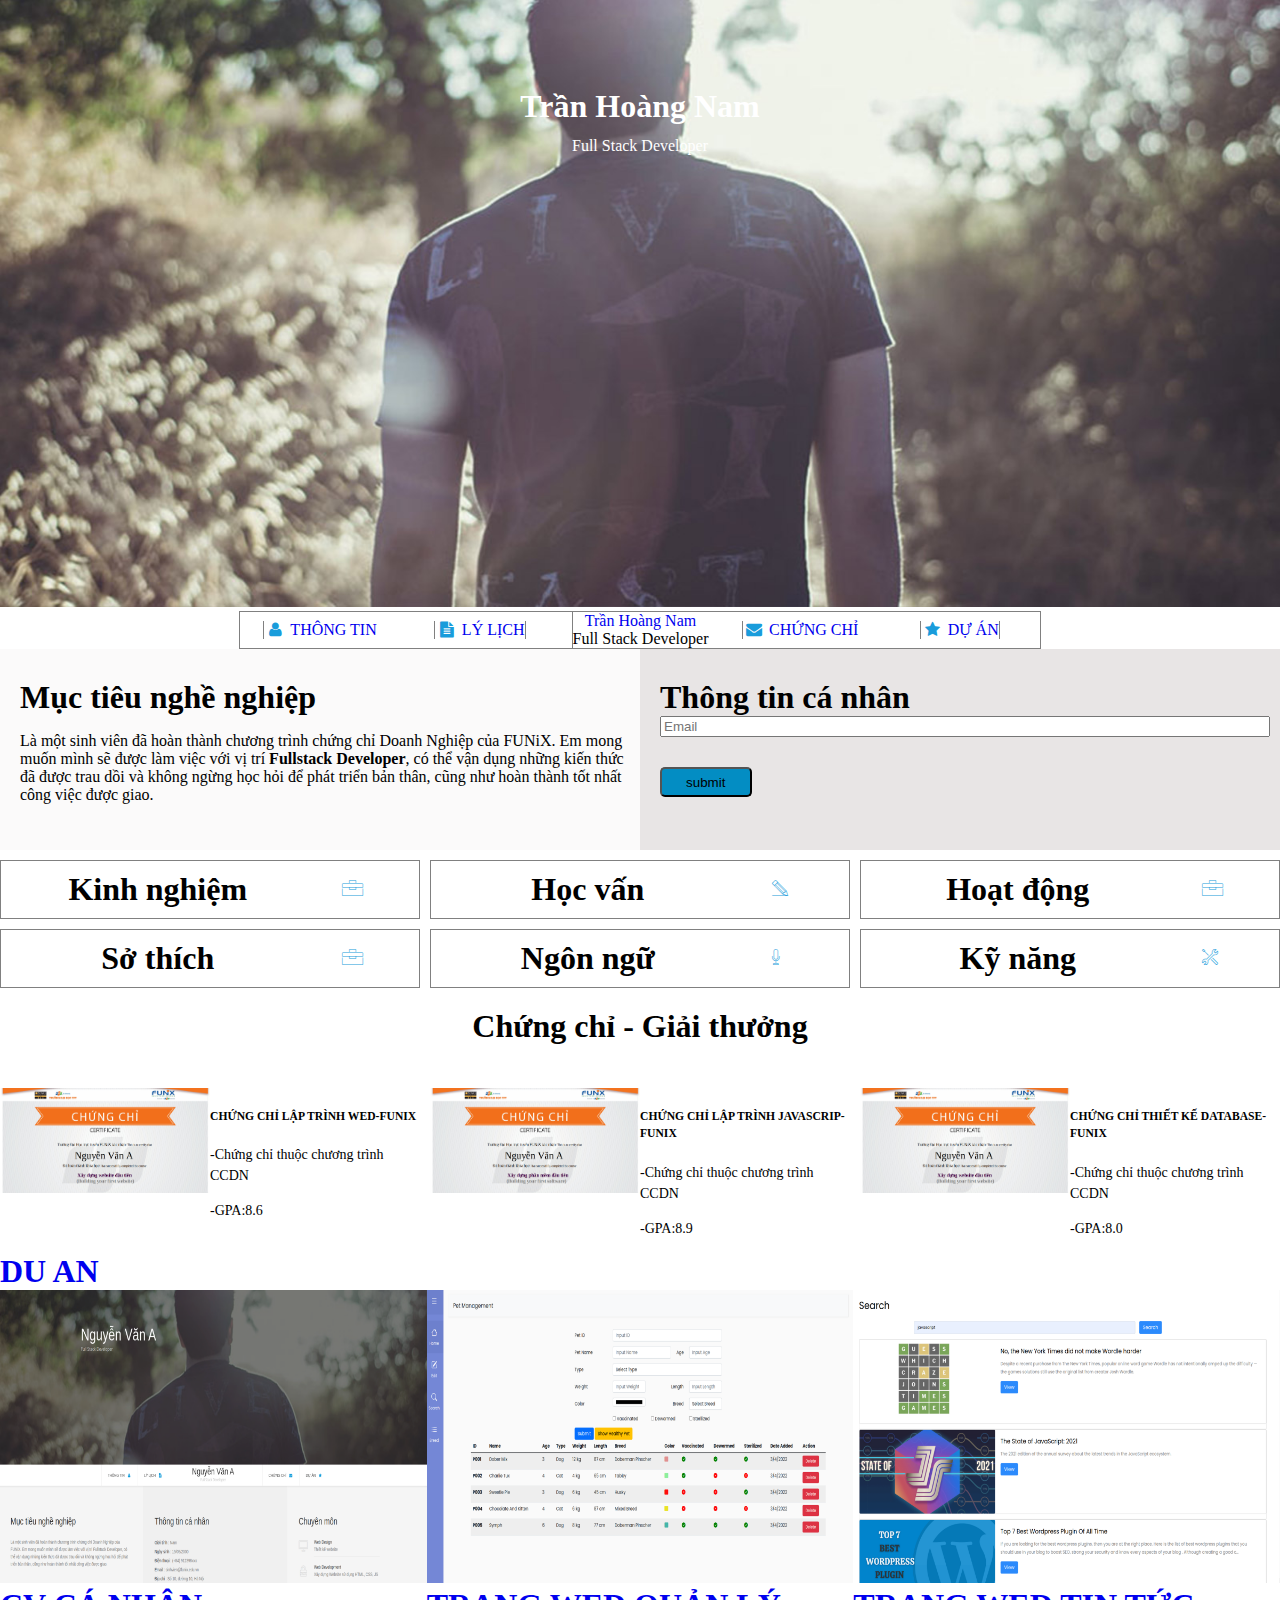
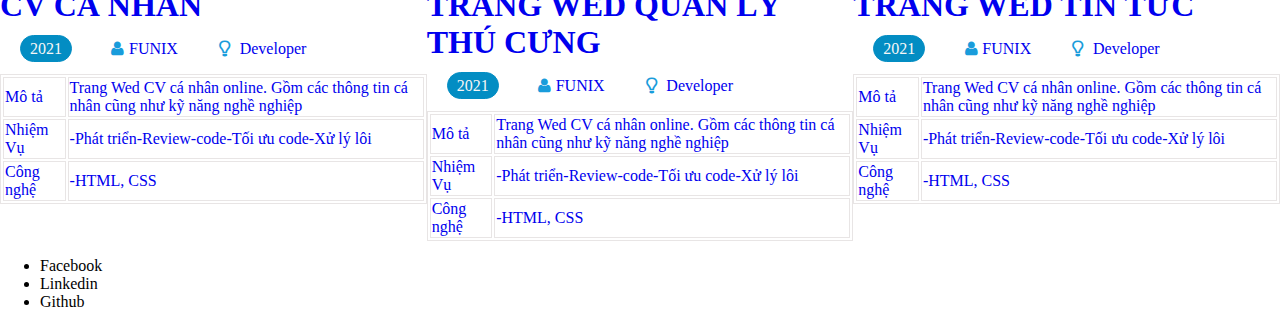
<file: index.html>
<!DOCTYPE html>
<html lang="en">
  <head>
    <link
    rel="stylesheet"
    href="https://cdnjs.cloudflare.com/ajax/libs/font-awesome/6.4.0/css/all.min.css"
  />
    <meta charset="UTF-8" />
    <meta http-equiv="X-UA-Compatible" content="IE=edge" />
    <meta name="viewport" content="width=device-width, initial-scale=1.0" />
    <link rel="stylesheet" href="style-copy.css" />
    <link rel="stylesheet" href="./css/font.css" />
    <link rel="stylesheet" href="css/destop.css " />
    <link rel="stylesheet" href="css/table.css" />
    <link rel="stylesheet" href="css/mobile.css" />
    

    
    <title>Assignment 02</title>
  </head>
  <body>
    <div class="img-baner">
      <img
        src="images/banner.jpg"
        alt="banner"
        class="img"
      />
      <div class="banner">
        <h1>Trần Hoàng Nam</h1>
        <br />
        <span>Full Stack Developer</span>
      </div>
    </div>
    <div class="">
      <nav  class="nav-bar">
        <div class="container-bar">
          <div class="thongtin li-bar">
            <i class="icon-user "></i>
            <a href="#">THÔNG TIN</a>
          </div>
          <li class="lylich li-bar">
            <i class="icon-doc-text-inv"></i>
            <a  href="#">LÝ LỊCH</a>
          </li>
          <div class="name li-bar">
            <a href="#" class="name-p">Trần Hoàng Nam </a>
            <p class="name-p">Full Stack Developer</p>
          </div>
          <div class="chungchi li-bar">
            <i class="icon-mail-alt"></i>
            <a  href="#">CHỨNG CHỈ</a></div>
          <div class="duan li-bar">
            <i class="icon-star-1"></i>
            <a  href="#">DỰ ÁN</a>
          </div>
        </div> 
      </nav>
    </div>
    <section class="container-info">
        <div class="target">
          <h1 class="section-title">Mục tiêu nghề nghiệp</h1>
          <p>
            Là một sinh viên đã hoàn thành chương trình chứng chỉ Doanh Nghiệp
            của FUNiX. Em mong muốn mình sẽ được làm việc với vị trí
            <b>Fullstack Developer</b>, có thể vận dụng những kiến thức đã được
            trau dồi và không ngừng học hỏi để phát triển bản thân, cũng như
            hoàn thành tốt nhất công việc được giao.
          </p>
        </div>
        <div class="personal">
          <h1 class="section-title">Thông tin cá nhân</h1>
          <form class="grid-info info">
            <input type="email"  placeholder="Email" name="email" class="email">
            <input type="button" value="submit"  class="submit-info" >
          </form>
          <div class=" li-info hidden">
                <ul class="ul-info" >
                  <li><span>Giới tính</span> : Nam</li>
                  <li><span>Ngày sinh</span> : 19/05/2000</li>
                  <li><span>Điện thoại</span> : (+84) 912398xxx</li>
                  <li><span>Email</span> : sinhvien@funix.edu.vn</li>
                  <li><span>Địa chỉ</span> : Số 10, đường 10, Hà Nội</li>
                  <li><span>Website</span> : https://abc.tech</li>
                </ul>
                <div class="iconinfo">
                  <i class="icon-twitter"></i>
                  <i class="icon-facebook"></i>
                  <i class="icon-gplus"></i>
                  <i class="icon-linkedin"></i>
                </div>
          </div>
        </div>
    </section>

    <section>
      <div class="container-job">
        <div class="info-job-exp" id="hoverexp">
          <h1 class="info-1">Kinh nghiệm</h1>
          <i class="ic-toolbox info-2"></i>
          <ul class="exp hidden">
            <li>
              <h4>
                Full Stack developer-Công ty Y <br />
                <span style="font-weight: lighter">05/2022-</span>
                <span style="font-weight: lighter">Hiện tại</span>
              </h4>
            </li>

            <p>
              -Xây dựng phát triển website dựa trên thiết kế và yêu cầu đó
              <br />
              - Phân tích thiết kế Database, sử dụng các hệ quản trị CSDL(MySQL,
              SQLserver, noSQL,...) và viết được các câu truy vấn. <br />-Sử
              dụng ngôn ngữ server-side (python, Java,...) để xây dựng các Wed
              service
            </p>
            <li>
              <h4>
                Wed Designer-Công ty X <br />
                <span style="font-weight: lighter">06/2021-04/2022</span>
              </h4>
              <p>
                -Thiết kế Wedsite trên yêu cầu của khách hàng. <br />-Sử dụng
                các công cụ: Figma, Canva, PTS
              </p>
            </li>
          </ul>
          <button class="view-more-exp hidden ">View More</button>
        </div>
        <div class="info-job" id="hoveredu">
          <h1 class="info-1">Học vấn</h1>
          <i class="ic-pencil info-2"></i>
          <ul class="edu hidden">
            <li>
              <h4>
                Funix <br /><span style="font-weight: lighter"
                  >06/2021-05/2022</span
                >
              </h4>
            </li>
            <p>
              -Tốt Nghiệp chứng chỉ doanh nghiệp nhánh Fullstack <br />-GPA:9/10
            </p>
            <li>
              <h4>Cử Nhân-DH FPT <br /><span>06/2016--7/2019</span></h4>
            </li>
            <p>-Chuyên ngành: Kỹ thuật phần mềm. <br />-GPA:3.2/4</p>
            <li>
              <h4>
                Đại Học Hà Nội <br /><span style="font-weight: lighter"
                  >08/2016-02/2018</span
                >
              </h4>
            </li>
            <p>-Hệ từ xa, chuyên ngành: Ngôn ngữ nhật <br />-GPA:2.8/4</p>
          </ul>
          <button class="view-more-edu hidden">View More</button>
        </div>
        <div class="info-job " id="hoveract">
          <h1 class="info-1">Hoạt động</h1>
          <i class="ic-toolbox info-2"></i>
          <ul class="act hidden">
            <li>
              <h4>
                FPT edu Hackathon 2019 <br />
                <span style="font-weight: lighter">03/2019-05/2019</span>
              </h4>
            </li>
            <p>-Giải 3 bảng A <br />-Đề tài: Trang Wedite phân loại rác thải</p>
            <li>
              <h4>
                Câu Lạc Bộ Z <br />
                <span style="font-weight: lighter">08/2018-08/2019</span>
              </h4>
            </li>
            <p>Trưởng Ban Chuyên môn</p>
            <li>
              <h4>
                Câu Lạc Bộ J <br /><span style="font-weight: lighter"
                  >08/2016</span
                >
              </h4>
            </li>
            <p>-Hỗ trợ tuần lê văn hóa việt Nam-Nhật Bản</p>
          </ul>
          <button class="view-more-act hidden">View More</button>
        </div>
        <div class="sothich info-job" id="hoverfav">
          <h1 class="info-1">Sở thích</h1>
          <i class="ic-toolbox info-2"></i>
          <div class="fav hidden" id="hidden">
            <i class="i1 ic-megaphone"></i>
            <i class="i1 ic-strategy"></i>
            <i class="i1 ic-hotairballoon"></i>
            <i class="i1 ic-basket"></i>
            <div class="fav">
              <div class="i2">Âm Nhạc</div>
              <div class="i2">Du lich</div>
              <div class="i2">Chơi game</div>
              <div class="i2">Nấu ăn</div>
            </div>
          </div>
          <button class="view-more-fav hidden">View More</button>
        </div>
        <div class="info-job" id="hoverlg">
          <h1 class="info-1">Ngôn ngữ</h1>
          <i class="ic-mic info-2"></i>
          <div class="lg hidden">
            <div>Tiếng Anh-IELTS 7.0</div>
            <div> 
              <span class="gach-duoi"></span>
              <span class="gach-duoi"></span>
              <span class="gach-duoi" style=" background-color: rgba(128, 128, 128, 0.3);"></span>
            </div>
            <div>Tiếng Nhật-JLPT N4</div>
            <div><span class="gach-duoi"></span>
              <span class="gach-duoi" style=" background-color: rgba(128, 128, 128, 0.3);"></span>
              <span class="gach-duoi" style=" background-color: rgba(128, 128, 128, 0.3);"></span></div>
          </div>
          <button class="view-more-lg  hidden">View More</button>
        </div>
        <div class="info-job" id="hoverskill">
          <h1 class="info-1">Kỹ năng</h1>
          <i class="ic-tools-2 info-2"></i>
          <div class="skill hidden">
            <div>HTML/CSS: Fundamental</div>
            <div>
              <span class="gach-duoi"></span>
              <span class="gach-duoi"></span>
              <span class="gach-duoi" style=" background-color: rgba(128, 128, 128, 0.3);"></span>
            </div>
            <div>JavaScrip: intermadiate</div>
            <div>
              <span class="gach-duoi"></span>
              <span class="gach-duoi"></span>
              <span class="gach-duoi" style=" background-color: rgba(128, 128, 128, 0.3);"></span>
            </div>
            <div>Nojs: intermadiate</div>
            <div>
              <span class="gach-duoi"></span>
              <span class="gach-duoi"></span>
              <span class="gach-duoi" style=" background-color: rgba(128, 128, 128, 0.3);"></span>
            </div>
            <div>Bootstrap:Fundamental</div>
            <div>
              <span class="gach-duoi"></span>
              <span class="gach-duoi"></span>
              <span class="gach-duoi" style=" background-color: rgba(128, 128, 128, 0.3);"></span>
            </div>
          </div>
          <button class="view-more-skill hidden">View More</button>
        </div>
      </div>
    </section>
    <section id="certificate" class="bg-grey">
      <div class="container-CF">
        <h1 class="section-title CF-h1">Chứng chỉ - Giải thưởng</h1>
        <div class="CF">
          <img src="images/Cert_WEB.png" ></img>
          <div>
            <div>
              <h5>CHỨNG CHỈ LẬP TRÌNH WED-FUNIX</h5>
              <p>-Chứng chỉ thuộc chương trình CCDN</p>
              <p>-GPA:8.6</p>
            </div>
          </div>
        </div>
        <div class="CF">
          <img  src="images/Cert_PRF.png"></img>
          <div>
            <h5>CHỨNG CHỈ LẬP TRÌNH JAVASCRIP-FUNIX</h5>
            <p>-Chứng chỉ thuộc chương trình CCDN</p>
            <p>-GPA:8.9</p>
          </div>
        </div>
        <div class="CF">
          <img  src="images/Cert_DBI.png" ></img>
          <div>
            <h5>CHỨNG CHỈ THIẾT KẾ DATABASE-FUNIX</h5>
            <p>-Chứng chỉ thuộc chương trình CCDN</p>
            <p>-GPA:8.0</p>
          </div>
        </div>
    </section>
    <section>
      <a href="https://www.facebook.com/trannam.khaidang" target="_blank" >
        <h1>DU AN</h1>
      <div class="CV">
        <div>
          <img src="images/project_1.png" alt="banner">
          <div class="CV-MY"><h1>CV CÁ NHÂN</h1></div>
          <div class="CV-EXP">
            <div class="CV-date">2021</div>
            <div><i class="icon-user"></i>FUNIX</div>
            <div><i class="icon-lamp"></i> Developer</div>
          </div>
          <table class="CV-TB">
            <tr>
              <td>Mô tả</td>
              <td>Trang Wed CV cá nhân online. Gồm các thông tin cá nhân cũng như kỹ năng nghề nghiệp</td>
            </tr>
            <tr>
              <td>Nhiệm Vụ</td>
              <td>-Phát triển-Review-code-Tối ưu code-Xử lý lôi</td>
            </tr>
            <tr>
              <td>Công nghệ</td>
              <td>-HTML, CSS</td>
            </tr>
          </table>
        </div>
        <div><img src="images/project_2.png" alt="Pet">
          <div class="CV-MY"><h1>TRANG WED QUẢN LÝ THÚ CƯNG</h1></div>
          <div class="CV-EXP">
            <div class="CV-date">2021</div>
            <div><i class="icon-user"></i>FUNIX</div>
            <div><i class="icon-lamp"></i> Developer</div>
          </div>
          <table class="CV-TB">
            <tr>
              <td>Mô tả</td>
              <td>Trang Wed CV cá nhân online. Gồm các thông tin cá nhân cũng như kỹ năng nghề nghiệp</td>
            </tr>
            <tr>
              <td>Nhiệm Vụ</td>
              <td>-Phát triển-Review-code-Tối ưu code-Xử lý lôi</td>
            </tr>
            <tr>
              <td>Công nghệ</td>
              <td>-HTML, CSS</td>
            </tr>
          </table></div>
        <div><img src="images/project_3.png" alt="" >
          <div class="CV-MY"><h1>TRANG WED TIN TỨC</h1></div>
          <div class="CV-EXP">
            <div class="CV-date">2021</div>
            <div><i class="icon-user"></i>FUNIX</div>
            <div><i class="icon-lamp"></i> Developer</div>
          </div>
          <table class="CV-TB">
            <tr>
              <td>Mô tả</td>
              <td>Trang Wed CV cá nhân online. Gồm các thông tin cá nhân cũng như kỹ năng nghề nghiệp</td>
            </tr>
            <tr>
              <td>Nhiệm Vụ</td>
              <td>-Phát triển-Review-code-Tối ưu code-Xử lý lôi</td>
            </tr>
            <tr>
              <td>Công nghệ</td>
              <td>-HTML, CSS</td>
            </tr>
          </table></div>
      </div>
      </a>
    </section>
    <section id="footer" class="bg-grey">
      <div class="container">
        <ul>
          <li>Facebook</li>
          <li>Linkedin</li>
          <li>Github</li>
        </ul>
      </div>
    </section>
    <script src="bai3.js"></script>
  </body>
</html>
</file>
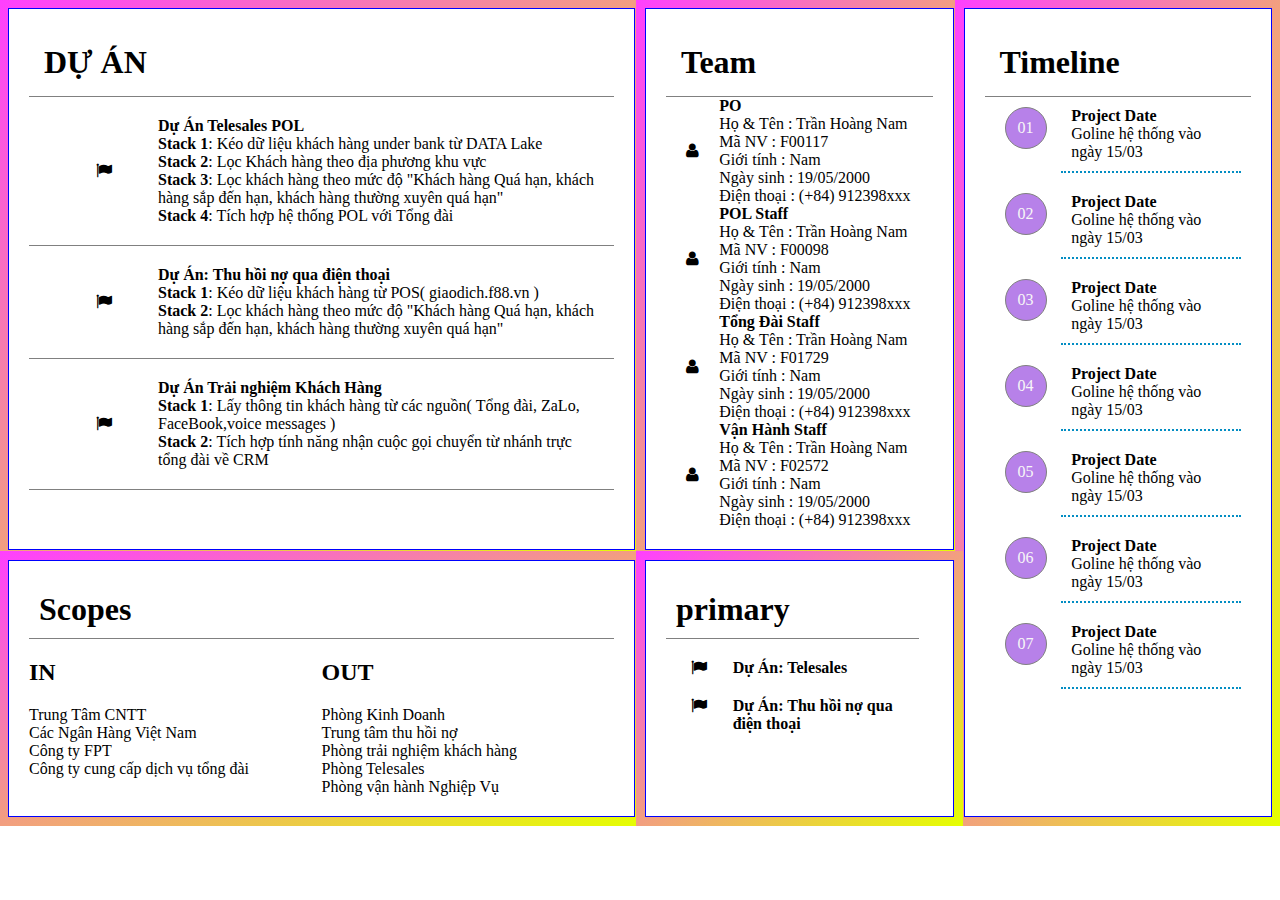
<file: ASM1.html>
<!DOCTYPE html>
<html lang="en">
  <head>
    <meta charset="UTF-8" />
    <meta name="viewport" content="width=device-width, initial-scale=1.0" />
    <title>Document</title>
    <link rel="stylesheet" href="./css/font.css" />
    <link rel="stylesheet" href="digital.css" />
  </head>
  <body>
    <div class="container">
      <div class="container-goal boxed">
        <h1>DỰ ÁN</h1>
        <div class="goal-1">
          <i class="icon-flag"></i>
          <div>
            <h4>Dự Án Telesales POL</h4>
            <p>
              <b>Stack 1</b>: Kéo dữ liệu khách hàng under bank từ DATA Lake
            </p>
            <p><b>Stack 2</b>: Lọc Khách hàng theo địa phương khu vực</p>
            <p>
              <b>Stack 3</b>: Lọc khách hàng theo mức độ "Khách hàng Quá hạn,
              khách hàng sắp đến hạn, khách hàng thường xuyên quá hạn"
            </p>
            <p><b>Stack 4</b>: Tích hợp hệ thống POL với Tổng đài</p>
          </div>
        </div>
        <div class="goal-1">
          <i class="icon-flag"></i>
          <div>
            <h4>Dự Án: Thu hồi nợ qua điện thoại</h4>
            <p>
              <b>Stack 1</b>: Kéo dữ liệu khách hàng từ POS( giaodich.f88.vn )
            </p>
            <p>
              <b>Stack 2</b>: Lọc khách hàng theo mức độ "Khách hàng Quá hạn,
              khách hàng sắp đến hạn, khách hàng thường xuyên quá hạn"
            </p>
          </div>
        </div>
        <div class="goal-1">
          <i class="icon-flag"></i>
          <div>
            <h4>Dự Án Trải nghiệm Khách Hàng</h4>
            <p>
              <b>Stack 1</b>: Lấy thông tin khách hàng từ các nguồn( Tổng đài,
              ZaLo, FaceBook,voice messages )
            </p>
            <p>
              <b>Stack 2</b>: Tích hợp tính năng nhận cuộc gọi chuyển từ nhánh
              trực tổng đài về CRM
            </p>
          </div>
        </div>
      </div>
      <div class="container-team boxed">
        <h1>Team</h1>
        <div class="team">
          <i class="icon-user"></i>
          <div>
            <h4>PO</h4>
            <ul class="ul-info">
              <li><span>Họ & Tên</span> : Trần Hoàng Nam</li>
              <li><span>Mã NV</span> : F00117</li>
              <li><span>Giới tính</span> : Nam</li>
              <li><span>Ngày sinh</span> : 19/05/2000</li>
              <li><span>Điện thoại</span> : (+84) 912398xxx</li>
            </ul>
          </div>
        </div>
        <div class="team">
          <i class="icon-user"></i>
          <div>
            <h4>POL Staff</h4>
            <ul class="ul-info">
              <li><span>Họ & Tên</span> : Trần Hoàng Nam</li>
              <li><span>Mã NV</span> : F00098</li>
              <li><span>Giới tính</span> : Nam</li>
              <li><span>Ngày sinh</span> : 19/05/2000</li>
              <li><span>Điện thoại</span> : (+84) 912398xxx</li>
            </ul>
          </div>
        </div>
        <div class="team">
          <i class="icon-user"></i>
          <div>
            <h4>Tổng Đài Staff</h4>
            <ul class="ul-info">
              <li><span>Họ & Tên</span> : Trần Hoàng Nam</li>
              <li><span>Mã NV</span> : F01729</li>
              <li><span>Giới tính</span> : Nam</li>
              <li><span>Ngày sinh</span> : 19/05/2000</li>
              <li><span>Điện thoại</span> : (+84) 912398xxx</li>
            </ul>
          </div>
        </div>
        <div class="team">
          <i class="icon-user"></i>
          <div>
            <h4>Vận Hành Staff</h4>
            <ul class="ul-info">
              <li><span>Họ & Tên</span> : Trần Hoàng Nam</li>
              <li><span>Mã NV</span> : F02572</li>
              <li><span>Giới tính</span> : Nam</li>
              <li><span>Ngày sinh</span> : 19/05/2000</li>
              <li><span>Điện thoại</span> : (+84) 912398xxx</li>
            </ul>
          </div>
        </div>
      </div>
      <div class="container-timeline boxed">
        <div class="time">
          <h1>Timeline</h1>
          <div class="timeline">
            <div class="number-timeline">01</div>
            <div class="deadline">
              <h4>Project Date</h4>
              <div>Goline hệ thống vào ngày 15/03</div>
            </div>
          </div>
          <div class="timeline">
            <div class="number-timeline">02</div>
            <div class="deadline">
              <h4>Project Date</h4>
              <div>Goline hệ thống vào ngày 15/03</div>
            </div>
          </div>
          <div class="timeline">
            <div class="number-timeline">03</div>
            <div class="deadline">
              <h4>Project Date</h4>
              <div>Goline hệ thống vào ngày 15/03</div>
            </div>
          </div>
          <div class="timeline">
            <div class="number-timeline">04</div>
            <div class="deadline">
              <h4>Project Date</h4>
              <div>Goline hệ thống vào ngày 15/03</div>
            </div>
          </div>
          <div class="timeline">
            <div class="number-timeline">05</div>
            <div class="deadline">
              <h4>Project Date</h4>
              <div>Goline hệ thống vào ngày 15/03</div>
            </div>
          </div>
          <div class="timeline">
            <div class="number-timeline">06</div>
            <div class="deadline">
              <h4>Project Date</h4>
              <div>Goline hệ thống vào ngày 15/03</div>
            </div>
          </div>
          <div class="timeline">
            <div class="number-timeline">07</div>
            <div class="deadline">
              <h4>Project Date</h4>
              <div>Goline hệ thống vào ngày 15/03</div>
            </div>
          </div>
        </div>
      </div>
      <div class="container-scopes boxed">
        <div class="scopes">
          <h1>Scopes</h1>
          <div>
            <h2>IN</h2>
            <div>
              <p>Trung Tâm CNTT</p>
              <p>Các Ngân Hàng Việt Nam</p>
              <p>Công ty FPT</p>
              <p>Công ty cung cấp dịch vụ tổng đài</p>
            </div>
          </div>
          <div>
            <h2>OUT</h2>
            <div>
              <p>Phòng Kinh Doanh</p>
              <p>Trung tâm thu hồi nợ</p>
              <p>Phòng trải nghiệm khách hàng</p>
              <p>Phòng Telesales</p>
              <p>Phòng vận hành Nghiệp Vụ</p>
            </div>
          </div>
        </div>
      </div>
      <div class="container-primary boxed">
        <div class="primary">
          <h1>primary</h1>
          <i class="icon-flag"></i>
          <div>
            <h4>Dự Án: Telesales</h4>
          </div>
          <i class="icon-flag"></i>
          <div>
            <h4>Dự Án: Thu hồi nợ qua điện thoại</h4>
          </div>
        </div>
      </div>
    </div>
  </body>
</html>
</file>
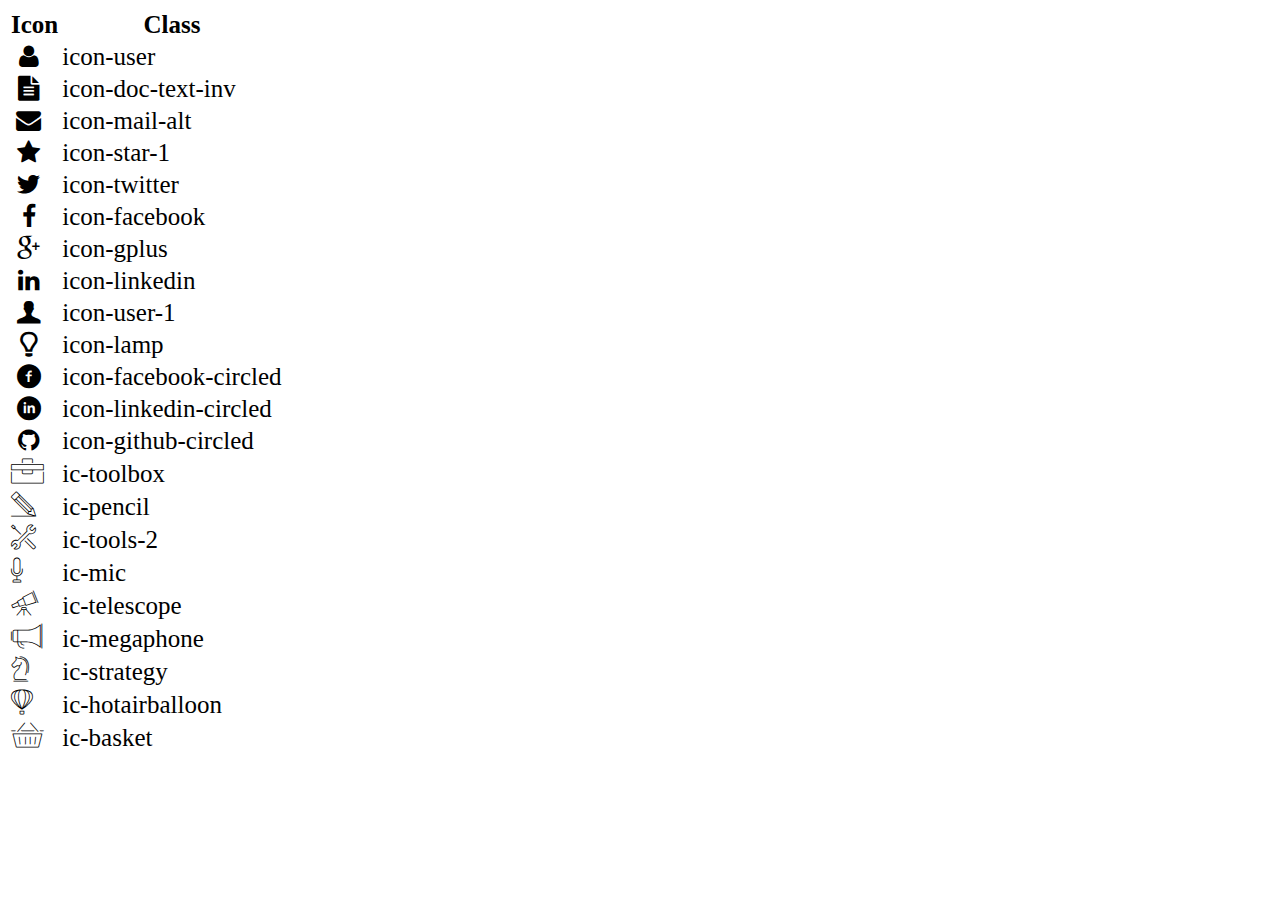
<file: icon-list.html>
<!DOCTYPE html>
<html lang="en">

<head>
    <meta charset="UTF-8">
    <meta http-equiv="X-UA-Compatible" content="IE=edge">
    <meta name="viewport" content="width=device-width, initial-scale=1.0">
    <link rel="stylesheet" href="css/font.css">
    <title>Icon List</title>
</head>

<body>
    <table style="font-size: 25px;">
        <thead>
            <tr>
                <th>Icon</th>
                <th>Class</th>
            </tr>
        </thead>
        <tbody>
            <tr>
                <td><i class="icon-user"></i></td>
                <td>icon-user</td>
            </tr>
            <tr>
                <td><i class="icon-doc-text-inv"></i></td>
                <td>icon-doc-text-inv</td>
            </tr>
            <tr>
                <td><i class="icon-mail-alt"></i></td>
                <td>icon-mail-alt</td>
            </tr>
            <tr>
                <td><i class="icon-star-1"></i></td>
                <td>icon-star-1</td>
            </tr>
            <tr>
                <td><i class="icon-twitter"></i></td>
                <td>icon-twitter</td>
            </tr>
            <tr>
                <td><i class="icon-facebook"></i></td>
                <td>icon-facebook</td>
            </tr>
            <tr>
                <td><i class="icon-gplus"></i></td>
                <td>icon-gplus</td>
            </tr>
            <tr>
                <td><i class="icon-linkedin"></i></td>
                <td>icon-linkedin</td>
            </tr>
            <tr>
                <td><i class="icon-user-1"></i></td>
                <td>icon-user-1</td>
            </tr>
            <tr>
                <td><i class="icon-lamp"></i></td>
                <td>icon-lamp</td>
            </tr>
            <tr>
                <td><i class="icon-facebook-circled"></i></td>
                <td>icon-facebook-circled</td>
            </tr>
            <tr>
                <td><i class="icon-linkedin-circled"></i></td>
                <td>icon-linkedin-circled</td>
            </tr>
            <tr>
                <td><i class="icon-github-circled"></i></td>
                <td>icon-github-circled</td>
            </tr>
            <tr>
                <td><i class="ic-toolbox"></i></td>
                <td>ic-toolbox</td>
            </tr>
            <tr>
                <td><i class="ic-pencil"></i></td>
                <td>ic-pencil</td>
            </tr>
            <tr>
                <td><i class="ic-tools-2"></i></td>
                <td>ic-tools-2</td>
            </tr>

            <tr>
                <td><i class="ic-mic"></i></td>
                <td>ic-mic</td>
            </tr>
            <tr>
                <td><i class="ic-telescope"></i></td>
                <td>ic-telescope</td>
            </tr>
            <tr>
                <td><i class="ic-megaphone"></i></td>
                <td>ic-megaphone</td>
            </tr>
            <tr>
                <td><i class="ic-strategy"></i></td>
                <td>ic-strategy</td>
            </tr>
            <tr>
                <td><i class="ic-hotairballoon"></i></td>
                <td>ic-hotairballoon</td>
            </tr>
            <tr>
                <td><i class="ic-basket"></i></td>
                <td>ic-basket</td>
            </tr>
        </tbody>
    </table>
</body>

</html>
</file>
<file: style-copy.css>
@import url("https://fonts.googleapis.com/css2?family=Lato:ital,wght@1,300&display=swap");
:root {
  --primary-color: #ffffff;
}
body {
  max-width: 1600px;
  margin: 0 auto;
}
.img-baner {
  position: relative;
  text-align: center;
  color: white;
}

.banner {
  position: absolute;
  top: 20%;
  left: 50%;
  transform: translate(-50%, -50%);
  line-height: 1;
}
.clear {
  clear: both;
}
h1 {
  margin: 0px 0px 0px 0px;
}
</file>
<file: css/font.css>
@font-face {
  font-family: "open_sanslight";
  src: url("../fonts/OpenSans-Light-webfont.eot");
  src: url("../fonts/OpenSans-Light-webfont.eot#iefix")
      format("embedded-opentype"),
    url("../fonts/OpenSans-Light-webfont.woff") format("woff"),
    url("../fonts/OpenSans-Light-webfont.ttf") format("truetype"),
    url("../fonts/OpenSans-Light-webfont.svg#open_sanslight") format("svg");
  font-weight: normal;
  font-style: normal;
}

@font-face {
  font-family: "open_sansitalic";
  src: url("../fonts/OpenSans-Italic-webfont.eot");
  src: url("../fonts/OpenSans-Italic-webfont.eot#iefix")
      format("embedded-opentype"),
    url("../fonts/OpenSans-Italic-webfont.woff") format("woff"),
    url("../fonts/OpenSans-Italic-webfont.ttf") format("truetype"),
    url("../fonts/OpenSans-Italic-webfont.svg#open_sansitalic") format("svg");
  font-weight: normal;
  font-style: normal;
}

@font-face {
  font-family: "open_sanssemibold";
  src: url("../fonts/OpenSans-Semibold-webfont.eot");
  src: url("../fonts/OpenSans-Semibold-webfont.eot#iefix")
      format("embedded-opentype"),
    url("../fonts/OpenSans-Semibold-webfont.woff") format("woff"),
    url("../fonts/OpenSans-Semibold-webfont.ttf") format("truetype"),
    url("../fonts/OpenSans-Semibold-webfont.svg#open_sanssemibold")
      format("svg");
  font-weight: normal;
  font-style: normal;
}

@font-face {
  font-family: "open_sanslight_italic";
  src: url("../fonts/OpenSans-LightItalic-webfont.eot");
  src: url("../fonts/OpenSans-LightItalic-webfont.eot#iefix")
      format("embedded-opentype"),
    url("../fonts/OpenSans-LightItalic-webfont.woff") format("woff"),
    url("../fonts/OpenSans-LightItalic-webfont.ttf") format("truetype"),
    url("../fonts/OpenSans-LightItalic-webfont.svg#open_sanslight_italic")
      format("svg");
  font-weight: normal;
  font-style: normal;
}

@font-face {
  font-family: "open_sansregular";
  src: url("../fonts/OpenSans-Regular-webfont.eot");
  src: url("../fonts/OpenSans-Regular-webfont.eot#iefix")
      format("embedded-opentype"),
    url("../fonts/OpenSans-Regular-webfont.woff") format("woff"),
    url("../fonts/OpenSans-Regular-webfont.ttf") format("truetype"),
    url("../fonts/OpenSans-Regular-webfont.svg#open_sansregular") format("svg");
  font-weight: normal;
  font-style: normal;
}

@font-face {
  font-family: "fontello";
  src: url("../fonts/fontello.eot");
  src: url("../fonts/fontello.eot#iefix") format("embedded-opentype"),
    url("../fonts/fontello.woff") format("woff"),
    url("../fonts/fontello.ttf") format("truetype"),
    url("../fonts/fontello.svg#fontello") format("svg");
  font-weight: normal;
  font-style: normal;
}

[class^="icon-"]:before,
[class*=" icon-"]:before {
  font-family: "fontello";
  font-style: normal;
  font-weight: normal;
  speak: none;

  display: inline-block;
  text-decoration: inherit;
  width: 1em;
  margin-right: 0.2em;
  text-align: center;
  /* opacity: .8; */

  /* For safety - reset parent styles, that can break glyph codes*/
  font-variant: normal;
  text-transform: none;

  /* fix buttons height, for twitter bootstrap */
  line-height: 1em;

  /* Animation center compensation - margins should be symmetric */
  /* remove if not needed */
  margin-left: 0.2em;

  /* you can be more comfortable with increased icons size */
  /* font-size: 120%; */

  /* Font smoothing. That was taken from TWBS */
  -webkit-font-smoothing: antialiased;
  -moz-osx-font-smoothing: grayscale;

  /* Uncomment for 3D effect */
  /* text-shadow: 1px 1px 1px rgba(127, 127, 127, 0.3); */
}

.icon-emo-happy:before {
  content: "\e800";
}

/* '' */
.icon-emo-wink:before {
  content: "\e801";
}

/* '' */
.icon-emo-wink2:before {
  content: "\e802";
}

/* '' */
.icon-emo-unhappy:before {
  content: "\e803";
}

/* '' */
.icon-emo-sleep:before {
  content: "\e804";
}

/* '' */
.icon-emo-thumbsup:before {
  content: "\e805";
}

/* '' */
.icon-emo-devil:before {
  content: "\e806";
}

/* '' */
.icon-emo-surprised:before {
  content: "\e807";
}

/* '' */
.icon-emo-tongue:before {
  content: "\e808";
}

/* '' */
.icon-emo-coffee:before {
  content: "\e809";
}

/* '' */
.icon-emo-sunglasses:before {
  content: "\e80a";
}

/* '' */
.icon-emo-displeased:before {
  content: "\e80b";
}

/* '' */
.icon-emo-beer:before {
  content: "\e80c";
}

/* '' */
.icon-emo-grin:before {
  content: "\e80d";
}

/* '' */
.icon-emo-angry:before {
  content: "\e80e";
}

/* '' */
.icon-emo-saint:before {
  content: "\e80f";
}

/* '' */
.icon-emo-cry:before {
  content: "\e810";
}

/* '' */
.icon-emo-shoot:before {
  content: "\e811";
}

/* '' */
.icon-emo-squint:before {
  content: "\e812";
}

/* '' */
.icon-emo-laugh:before {
  content: "\e813";
}

/* '' */
.icon-spin1:before {
  content: "\e814";
}

/* '' */
.icon-spin2:before {
  content: "\e815";
}

/* '' */
.icon-spin3:before {
  content: "\e816";
}

/* '' */
.icon-spin4:before {
  content: "\e817";
}

/* '' */
.icon-spin5:before {
  content: "\e818";
}

/* '' */
.icon-spin6:before {
  content: "\e819";
}

/* '' */
.icon-firefox:before {
  content: "\e81a";
}

/* '' */
.icon-chrome:before {
  content: "\e81b";
}

/* '' */
.icon-opera:before {
  content: "\e81c";
}

/* '' */
.icon-ie:before {
  content: "\e81d";
}

/* '' */
.icon-crown:before {
  content: "\e81e";
}

/* '' */
.icon-crown-plus:before {
  content: "\e81f";
}

/* '' */
.icon-crown-minus:before {
  content: "\e820";
}

/* '' */
.icon-marquee:before {
  content: "\e821";
}

/* '' */
.icon-glass:before {
  content: "\e822";
}

/* '' */
.icon-music:before {
  content: "\e823";
}

/* '' */
.icon-search:before {
  content: "\e824";
}

/* '' */
.icon-mail:before {
  content: "\e825";
}

/* '' */
.icon-mail-alt:before {
  content: "\e826";
}

/* '' */
.icon-mail-squared:before {
  content: "\e827";
}

/* '' */
.icon-heart:before {
  content: "\e828";
}

/* '' */
.icon-heart-empty:before {
  content: "\e829";
}

/* '' */
.icon-star-1:before {
  content: "\e82a";
}

/* '' */
.icon-star-empty-1:before {
  content: "\e82b";
}

/* '' */
.icon-star-half:before {
  content: "\e82c";
}

/* '' */
.icon-star-half-alt:before {
  content: "\e82d";
}

/* '' */
.icon-user:before {
  content: "\e82e";
}

/* '' */
.icon-user-plus:before {
  content: "\e82f";
}

/* '' */
.icon-user-times:before {
  content: "\e830";
}

/* '' */
.icon-users:before {
  content: "\e831";
}

/* '' */
.icon-male:before {
  content: "\e832";
}

/* '' */
.icon-female:before {
  content: "\e833";
}

/* '' */
.icon-child:before {
  content: "\e834";
}

/* '' */
.icon-user-secret:before {
  content: "\e835";
}

/* '' */
.icon-video:before {
  content: "\e836";
}

/* '' */
.icon-videocam:before {
  content: "\e837";
}

/* '' */
.icon-picture:before {
  content: "\e838";
}

/* '' */
.icon-camera:before {
  content: "\e839";
}

/* '' */
.icon-camera-alt:before {
  content: "\e83a";
}

/* '' */
.icon-th-large:before {
  content: "\e83b";
}

/* '' */
.icon-th:before {
  content: "\e83c";
}

/* '' */
.icon-th-list:before {
  content: "\e83d";
}

/* '' */
.icon-ok:before {
  content: "\e83e";
}

/* '' */
.icon-ok-circled:before {
  content: "\e83f";
}

/* '' */
.icon-ok-circled2:before {
  content: "\e840";
}

/* '' */
.icon-ok-squared:before {
  content: "\e841";
}

/* '' */
.icon-cancel:before {
  content: "\e842";
}

/* '' */
.icon-cancel-circled:before {
  content: "\e843";
}

/* '' */
.icon-cancel-circled2:before {
  content: "\e844";
}

/* '' */
.icon-plus:before {
  content: "\e845";
}

/* '' */
.icon-plus-circled:before {
  content: "\e846";
}

/* '' */
.icon-plus-squared:before {
  content: "\e847";
}

/* '' */
.icon-plus-squared-alt:before {
  content: "\e848";
}

/* '' */
.icon-minus:before {
  content: "\e849";
}

/* '' */
.icon-minus-circled:before {
  content: "\e84a";
}

/* '' */
.icon-minus-squared:before {
  content: "\e84b";
}

/* '' */
.icon-minus-squared-alt:before {
  content: "\e84c";
}

/* '' */
.icon-help:before {
  content: "\e84d";
}

/* '' */
.icon-help-circled:before {
  content: "\e84e";
}

/* '' */
.icon-info-circled:before {
  content: "\e84f";
}

/* '' */
.icon-info:before {
  content: "\e850";
}

/* '' */
.icon-home:before {
  content: "\e851";
}

/* '' */
.icon-link:before {
  content: "\e852";
}

/* '' */
.icon-unlink:before {
  content: "\e853";
}

/* '' */
.icon-link-ext:before {
  content: "\e854";
}

/* '' */
.icon-link-ext-alt:before {
  content: "\e855";
}

/* '' */
.icon-attach:before {
  content: "\e856";
}

/* '' */
.icon-lock:before {
  content: "\e857";
}

/* '' */
.icon-lock-open:before {
  content: "\e858";
}

/* '' */
.icon-lock-open-alt:before {
  content: "\e859";
}

/* '' */
.icon-pin:before {
  content: "\e85a";
}

/* '' */
.icon-eye:before {
  content: "\e85b";
}

/* '' */
.icon-eye-off:before {
  content: "\e85c";
}

/* '' */
.icon-tag-1:before {
  content: "\e85d";
}

/* '' */
.icon-tags:before {
  content: "\e85e";
}

/* '' */
.icon-bookmark:before {
  content: "\e85f";
}

/* '' */
.icon-bookmark-empty:before {
  content: "\e860";
}

/* '' */
.icon-flag:before {
  content: "\e861";
}

/* '' */
.icon-flag-empty:before {
  content: "\e862";
}

/* '' */
.icon-flag-checkered:before {
  content: "\e863";
}

/* '' */
.icon-thumbs-up:before {
  content: "\e864";
}

/* '' */
.icon-thumbs-down:before {
  content: "\e865";
}

/* '' */
.icon-thumbs-up-alt:before {
  content: "\e866";
}

/* '' */
.icon-thumbs-down-alt:before {
  content: "\e867";
}

/* '' */
.icon-download:before {
  content: "\e868";
}

/* '' */
.icon-upload:before {
  content: "\e869";
}

/* '' */
.icon-download-cloud:before {
  content: "\e86a";
}

/* '' */
.icon-upload-cloud:before {
  content: "\e86b";
}

/* '' */
.icon-reply:before {
  content: "\e86c";
}

/* '' */
.icon-reply-all:before {
  content: "\e86d";
}

/* '' */
.icon-forward:before {
  content: "\e86e";
}

/* '' */
.icon-quote-left:before {
  content: "\e86f";
}

/* '' */
.icon-quote-right:before {
  content: "\e870";
}

/* '' */
.icon-code:before {
  content: "\e871";
}

/* '' */
.icon-export:before {
  content: "\e872";
}

/* '' */
.icon-export-alt:before {
  content: "\e873";
}

/* '' */
.icon-share:before {
  content: "\e874";
}

/* '' */
.icon-share-squared:before {
  content: "\e875";
}

/* '' */
.icon-pencil:before {
  content: "\e876";
}

/* '' */
.icon-pencil-squared:before {
  content: "\e877";
}

/* '' */
.icon-edit:before {
  content: "\e878";
}

/* '' */
.icon-print:before {
  content: "\e879";
}

/* '' */
.icon-retweet:before {
  content: "\e87a";
}

/* '' */
.icon-keyboard:before {
  content: "\e87b";
}

/* '' */
.icon-gamepad:before {
  content: "\e87c";
}

/* '' */
.icon-comment:before {
  content: "\e87d";
}

/* '' */
.icon-chat:before {
  content: "\e87e";
}

/* '' */
.icon-comment-empty:before {
  content: "\e87f";
}

/* '' */
.icon-chat-empty:before {
  content: "\e880";
}

/* '' */
.icon-bell:before {
  content: "\e881";
}

/* '' */
.icon-bell-alt:before {
  content: "\e882";
}

/* '' */
.icon-bell-off:before {
  content: "\e883";
}

/* '' */
.icon-bell-off-empty:before {
  content: "\e884";
}

/* '' */
.icon-attention-alt:before {
  content: "\e885";
}

/* '' */
.icon-attention:before {
  content: "\e886";
}

/* '' */
.icon-attention-circled:before {
  content: "\e887";
}

/* '' */
.icon-location:before {
  content: "\e888";
}

/* '' */
.icon-direction:before {
  content: "\e889";
}

/* '' */
.icon-compass:before {
  content: "\e88a";
}

/* '' */
.icon-trash:before {
  content: "\e88b";
}

/* '' */
.icon-trash-empty:before {
  content: "\e88c";
}

/* '' */
.icon-doc:before {
  content: "\e88d";
}

/* '' */
.icon-docs:before {
  content: "\e88e";
}

/* '' */
.icon-doc-text:before {
  content: "\e88f";
}

/* '' */
.icon-doc-inv:before {
  content: "\e890";
}

/* '' */
.icon-doc-text-inv:before {
  content: "\e891";
}

/* '' */
.icon-file-pdf:before {
  content: "\e892";
}

/* '' */
.icon-file-word:before {
  content: "\e893";
}

/* '' */
.icon-file-excel:before {
  content: "\e894";
}

/* '' */
.icon-file-powerpoint:before {
  content: "\e895";
}

/* '' */
.icon-file-image:before {
  content: "\e896";
}

/* '' */
.icon-file-archive:before {
  content: "\e897";
}

/* '' */
.icon-file-audio:before {
  content: "\e898";
}

/* '' */
.icon-file-video:before {
  content: "\e899";
}

/* '' */
.icon-file-code:before {
  content: "\e89a";
}

/* '' */
.icon-folder:before {
  content: "\e89b";
}

/* '' */
.icon-folder-open:before {
  content: "\e89c";
}

/* '' */
.icon-folder-empty:before {
  content: "\e89d";
}

/* '' */
.icon-folder-open-empty:before {
  content: "\e89e";
}

/* '' */
.icon-box:before {
  content: "\e89f";
}

/* '' */
.icon-rss:before {
  content: "\e8a0";
}

/* '' */
.icon-rss-squared:before {
  content: "\e8a1";
}

/* '' */
.icon-phone:before {
  content: "\e8a2";
}

/* '' */
.icon-phone-squared:before {
  content: "\e8a3";
}

/* '' */
.icon-fax:before {
  content: "\e8a4";
}

/* '' */
.icon-menu:before {
  content: "\e8a5";
}

/* '' */
.icon-cog:before {
  content: "\e8a6";
}

/* '' */
.icon-cog-alt:before {
  content: "\e8a7";
}

/* '' */
.icon-wrench:before {
  content: "\e8a8";
}

/* '' */
.icon-sliders:before {
  content: "\e8a9";
}

/* '' */
.icon-basket:before {
  content: "\e8aa";
}

/* '' */
.icon-cart-plus:before {
  content: "\e8ab";
}

/* '' */
.icon-cart-arrow-down:before {
  content: "\e8ac";
}

/* '' */
.icon-calendar:before {
  content: "\e8ad";
}

/* '' */
.icon-calendar-empty:before {
  content: "\e8ae";
}

/* '' */
.icon-login:before {
  content: "\e8af";
}

/* '' */
.icon-logout:before {
  content: "\e8b0";
}

/* '' */
.icon-mic:before {
  content: "\e8b1";
}

/* '' */
.icon-mute:before {
  content: "\e8b2";
}

/* '' */
.icon-volume-off:before {
  content: "\e8b3";
}

/* '' */
.icon-volume-down:before {
  content: "\e8b4";
}

/* '' */
.icon-volume-up:before {
  content: "\e8b5";
}

/* '' */
.icon-headphones:before {
  content: "\e8b6";
}

/* '' */
.icon-clock:before {
  content: "\e8b7";
}

/* '' */
.icon-lightbulb:before {
  content: "\e8b8";
}

/* '' */
.icon-block:before {
  content: "\e8b9";
}

/* '' */
.icon-resize-full:before {
  content: "\e8ba";
}

/* '' */
.icon-resize-full-alt:before {
  content: "\e8bb";
}

/* '' */
.icon-resize-small:before {
  content: "\e8bc";
}

/* '' */
.icon-resize-vertical:before {
  content: "\e8bd";
}

/* '' */
.icon-resize-horizontal:before {
  content: "\e8be";
}

/* '' */
.icon-move:before {
  content: "\e8bf";
}

/* '' */
.icon-zoom-in:before {
  content: "\e8c0";
}

/* '' */
.icon-zoom-out:before {
  content: "\e8c1";
}

/* '' */
.icon-down-circled2:before {
  content: "\e8c2";
}

/* '' */
.icon-up-circled2:before {
  content: "\e8c3";
}

/* '' */
.icon-left-circled2:before {
  content: "\e8c4";
}

/* '' */
.icon-right-circled2:before {
  content: "\e8c5";
}

/* '' */
.icon-down-dir:before {
  content: "\e8c6";
}

/* '' */
.icon-up-dir:before {
  content: "\e8c7";
}

/* '' */
.icon-left-dir:before {
  content: "\e8c8";
}

/* '' */
.icon-right-dir:before {
  content: "\e8c9";
}

/* '' */
.icon-down-open:before {
  content: "\e8ca";
}

/* '' */
.icon-left-open:before {
  content: "\e8cb";
}

/* '' */
.icon-right-open:before {
  content: "\e8cc";
}

/* '' */
.icon-up-open:before {
  content: "\e8cd";
}

/* '' */
.icon-angle-left:before {
  content: "\e8ce";
}

/* '' */
.icon-angle-right:before {
  content: "\e8cf";
}

/* '' */
.icon-angle-up:before {
  content: "\e8d0";
}

/* '' */
.icon-angle-down:before {
  content: "\e8d1";
}

/* '' */
.icon-angle-circled-left:before {
  content: "\e8d2";
}

/* '' */
.icon-angle-circled-right:before {
  content: "\e8d3";
}

/* '' */
.icon-angle-circled-up:before {
  content: "\e8d4";
}

/* '' */
.icon-angle-circled-down:before {
  content: "\e8d5";
}

/* '' */
.icon-angle-double-left:before {
  content: "\e8d6";
}

/* '' */
.icon-angle-double-right:before {
  content: "\e8d7";
}

/* '' */
.icon-angle-double-up:before {
  content: "\e8d8";
}

/* '' */
.icon-angle-double-down:before {
  content: "\e8d9";
}

/* '' */
.icon-down:before {
  content: "\e8da";
}

/* '' */
.icon-left:before {
  content: "\e8db";
}

/* '' */
.icon-right:before {
  content: "\e8dc";
}

/* '' */
.icon-up:before {
  content: "\e8dd";
}

/* '' */
.icon-down-big:before {
  content: "\e8de";
}

/* '' */
.icon-left-big:before {
  content: "\e8df";
}

/* '' */
.icon-right-big:before {
  content: "\e8e0";
}

/* '' */
.icon-up-big:before {
  content: "\e8e1";
}

/* '' */
.icon-right-hand:before {
  content: "\e8e2";
}

/* '' */
.icon-left-hand:before {
  content: "\e8e3";
}

/* '' */
.icon-up-hand:before {
  content: "\e8e4";
}

/* '' */
.icon-down-hand:before {
  content: "\e8e5";
}

/* '' */
.icon-left-circled:before {
  content: "\e8e6";
}

/* '' */
.icon-right-circled:before {
  content: "\e8e7";
}

/* '' */
.icon-up-circled:before {
  content: "\e8e8";
}

/* '' */
.icon-down-circled:before {
  content: "\e8e9";
}

/* '' */
.icon-cw:before {
  content: "\e8ea";
}

/* '' */
.icon-ccw:before {
  content: "\e8eb";
}

/* '' */
.icon-arrows-cw:before {
  content: "\e8ec";
}

/* '' */
.icon-level-up:before {
  content: "\e8ed";
}

/* '' */
.icon-level-down:before {
  content: "\e8ee";
}

/* '' */
.icon-shuffle:before {
  content: "\e8ef";
}

/* '' */
.icon-exchange:before {
  content: "\e8f0";
}

/* '' */
.icon-history:before {
  content: "\e8f1";
}

/* '' */
.icon-expand:before {
  content: "\e8f2";
}

/* '' */
.icon-collapse:before {
  content: "\e8f3";
}

/* '' */
.icon-expand-right:before {
  content: "\e8f4";
}

/* '' */
.icon-collapse-left:before {
  content: "\e8f5";
}

/* '' */
.icon-play:before {
  content: "\e8f6";
}

/* '' */
.icon-play-circled:before {
  content: "\e8f7";
}

/* '' */
.icon-play-circled2:before {
  content: "\e8f8";
}

/* '' */
.icon-stop:before {
  content: "\e8f9";
}

/* '' */
.icon-pause:before {
  content: "\e8fa";
}

/* '' */
.icon-to-end:before {
  content: "\e8fb";
}

/* '' */
.icon-to-end-alt:before {
  content: "\e8fc";
}

/* '' */
.icon-to-start:before {
  content: "\e8fd";
}

/* '' */
.icon-to-start-alt:before {
  content: "\e8fe";
}

/* '' */
.icon-fast-fw:before {
  content: "\e8ff";
}

/* '' */
.icon-fast-bw:before {
  content: "\e900";
}

/* '' */
.icon-eject:before {
  content: "\e901";
}

/* '' */
.icon-target:before {
  content: "\e902";
}

/* '' */
.icon-signal:before {
  content: "\e903";
}

/* '' */
.icon-wifi:before {
  content: "\e904";
}

/* '' */
.icon-award:before {
  content: "\e905";
}

/* '' */
.icon-desktop:before {
  content: "\e906";
}

/* '' */
.icon-laptop:before {
  content: "\e907";
}

/* '' */
.icon-tablet:before {
  content: "\e908";
}

/* '' */
.icon-mobile:before {
  content: "\e909";
}

/* '' */
.icon-inbox:before {
  content: "\e90a";
}

/* '' */
.icon-globe:before {
  content: "\e90b";
}

/* '' */
.icon-sun:before {
  content: "\e90c";
}

/* '' */
.icon-cloud:before {
  content: "\e90d";
}

/* '' */
.icon-flash:before {
  content: "\e90e";
}

/* '' */
.icon-moon:before {
  content: "\e90f";
}

/* '' */
.icon-umbrella-1:before {
  content: "\e910";
}

/* '' */
.icon-flight:before {
  content: "\e911";
}

/* '' */
.icon-fighter-jet:before {
  content: "\e912";
}

/* '' */
.icon-paper-plane:before {
  content: "\e913";
}

/* '' */
.icon-paper-plane-empty:before {
  content: "\e914";
}

/* '' */
.icon-space-shuttle:before {
  content: "\e915";
}

/* '' */
.icon-leaf:before {
  content: "\e916";
}

/* '' */
.icon-font:before {
  content: "\e917";
}

/* '' */
.icon-bold:before {
  content: "\e918";
}

/* '' */
.icon-medium:before {
  content: "\e919";
}

/* '' */
.icon-italic:before {
  content: "\e91a";
}

/* '' */
.icon-header:before {
  content: "\e91b";
}

/* '' */
.icon-paragraph:before {
  content: "\e91c";
}

/* '' */
.icon-text-height:before {
  content: "\e91d";
}

/* '' */
.icon-text-width:before {
  content: "\e91e";
}

/* '' */
.icon-align-left:before {
  content: "\e91f";
}

/* '' */
.icon-align-center:before {
  content: "\e920";
}

/* '' */
.icon-align-right:before {
  content: "\e921";
}

/* '' */
.icon-align-justify:before {
  content: "\e922";
}

/* '' */
.icon-list:before {
  content: "\e923";
}

/* '' */
.icon-indent-left:before {
  content: "\e924";
}

/* '' */
.icon-indent-right:before {
  content: "\e925";
}

/* '' */
.icon-list-bullet:before {
  content: "\e926";
}

/* '' */
.icon-list-numbered:before {
  content: "\e927";
}

/* '' */
.icon-strike:before {
  content: "\e928";
}

/* '' */
.icon-underline:before {
  content: "\e929";
}

/* '' */
.icon-superscript:before {
  content: "\e92a";
}

/* '' */
.icon-subscript:before {
  content: "\e92b";
}

/* '' */
.icon-table:before {
  content: "\e92c";
}

/* '' */
.icon-columns:before {
  content: "\e92d";
}

/* '' */
.icon-crop:before {
  content: "\e92e";
}

/* '' */
.icon-scissors:before {
  content: "\e92f";
}

/* '' */
.icon-paste:before {
  content: "\e930";
}

/* '' */
.icon-briefcase:before {
  content: "\e931";
}

/* '' */
.icon-suitcase:before {
  content: "\e932";
}

/* '' */
.icon-ellipsis:before {
  content: "\e933";
}

/* '' */
.icon-ellipsis-vert:before {
  content: "\e934";
}

/* '' */
.icon-off:before {
  content: "\e935";
}

/* '' */
.icon-road:before {
  content: "\e936";
}

/* '' */
.icon-list-alt:before {
  content: "\e937";
}

/* '' */
.icon-qrcode:before {
  content: "\e938";
}

/* '' */
.icon-barcode:before {
  content: "\e939";
}

/* '' */
.icon-book:before {
  content: "\e93a";
}

/* '' */
.icon-ajust:before {
  content: "\e93b";
}

/* '' */
.icon-tint:before {
  content: "\e93c";
}

/* '' */
.icon-toggle-off:before {
  content: "\e93d";
}

/* '' */
.icon-toggle-on:before {
  content: "\e93e";
}

/* '' */
.icon-check:before {
  content: "\e93f";
}

/* '' */
.icon-check-empty:before {
  content: "\e940";
}

/* '' */
.icon-circle:before {
  content: "\e941";
}

/* '' */
.icon-circle-empty:before {
  content: "\e942";
}

/* '' */
.icon-circle-thin:before {
  content: "\e943";
}

/* '' */
.icon-circle-notch:before {
  content: "\e944";
}

/* '' */
.icon-dot-circled:before {
  content: "\e945";
}

/* '' */
.icon-asterisk:before {
  content: "\e946";
}

/* '' */
.icon-gift:before {
  content: "\e947";
}

/* '' */
.icon-fire:before {
  content: "\e948";
}

/* '' */
.icon-magnet:before {
  content: "\e949";
}

/* '' */
.icon-chart-bar:before {
  content: "\e94a";
}

/* '' */
.icon-chart-area:before {
  content: "\e94b";
}

/* '' */
.icon-chart-pie:before {
  content: "\e94c";
}

/* '' */
.icon-chart-line:before {
  content: "\e94d";
}

/* '' */
.icon-ticket:before {
  content: "\e94e";
}

/* '' */
.icon-credit-card:before {
  content: "\e94f";
}

/* '' */
.icon-floppy:before {
  content: "\e950";
}

/* '' */
.icon-megaphone:before {
  content: "\e951";
}

/* '' */
.icon-hdd:before {
  content: "\e952";
}

/* '' */
.icon-key:before {
  content: "\e953";
}

/* '' */
.icon-fork:before {
  content: "\e954";
}

/* '' */
.icon-rocket:before {
  content: "\e955";
}

/* '' */
.icon-bug:before {
  content: "\e956";
}

/* '' */
.icon-certificate:before {
  content: "\e957";
}

/* '' */
.icon-tasks:before {
  content: "\e958";
}

/* '' */
.icon-filter:before {
  content: "\e959";
}

/* '' */
.icon-beaker:before {
  content: "\e95a";
}

/* '' */
.icon-magic:before {
  content: "\e95b";
}

/* '' */
.icon-cab:before {
  content: "\e95c";
}

/* '' */
.icon-taxi:before {
  content: "\e95d";
}

/* '' */
.icon-truck:before {
  content: "\e95e";
}

/* '' */
.icon-bus:before {
  content: "\e95f";
}

/* '' */
.icon-bicycle:before {
  content: "\e960";
}

/* '' */
.icon-motorcycle:before {
  content: "\e961";
}

/* '' */
.icon-train:before {
  content: "\e962";
}

/* '' */
.icon-subway:before {
  content: "\e963";
}

/* '' */
.icon-ship:before {
  content: "\e964";
}

/* '' */
.icon-money:before {
  content: "\e965";
}

/* '' */
.icon-euro:before {
  content: "\e966";
}

/* '' */
.icon-pound:before {
  content: "\e967";
}

/* '' */
.icon-dollar:before {
  content: "\e968";
}

/* '' */
.icon-rupee:before {
  content: "\e969";
}

/* '' */
.icon-yen:before {
  content: "\e96a";
}

/* '' */
.icon-rouble:before {
  content: "\e96b";
}

/* '' */
.icon-shekel:before {
  content: "\e96c";
}

/* '' */
.icon-try:before {
  content: "\e96d";
}

/* '' */
.icon-won:before {
  content: "\e96e";
}

/* '' */
.icon-bitcoin:before {
  content: "\e96f";
}

/* '' */
.icon-viacoin:before {
  content: "\e970";
}

/* '' */
.icon-sort:before {
  content: "\e971";
}

/* '' */
.icon-sort-down:before {
  content: "\e972";
}

/* '' */
.icon-sort-up:before {
  content: "\e973";
}

/* '' */
.icon-sort-alt-up:before {
  content: "\e974";
}

/* '' */
.icon-sort-alt-down:before {
  content: "\e975";
}

/* '' */
.icon-sort-name-up:before {
  content: "\e976";
}

/* '' */
.icon-sort-name-down:before {
  content: "\e977";
}

/* '' */
.icon-sort-number-up:before {
  content: "\e978";
}

/* '' */
.icon-sort-number-down:before {
  content: "\e979";
}

/* '' */
.icon-hammer:before {
  content: "\e97a";
}

/* '' */
.icon-gauge:before {
  content: "\e97b";
}

/* '' */
.icon-sitemap:before {
  content: "\e97c";
}

/* '' */
.icon-spinner:before {
  content: "\e97d";
}

/* '' */
.icon-coffee:before {
  content: "\e97e";
}

/* '' */
.icon-food:before {
  content: "\e97f";
}

/* '' */
.icon-beer:before {
  content: "\e980";
}

/* '' */
.icon-user-md:before {
  content: "\e981";
}

/* '' */
.icon-stethoscope:before {
  content: "\e982";
}

/* '' */
.icon-heartbeat:before {
  content: "\e983";
}

/* '' */
.icon-ambulance:before {
  content: "\e984";
}

/* '' */
.icon-medkit:before {
  content: "\e985";
}

/* '' */
.icon-h-sigh:before {
  content: "\e986";
}

/* '' */
.icon-bed:before {
  content: "\e987";
}

/* '' */
.icon-hospital:before {
  content: "\e988";
}

/* '' */
.icon-building:before {
  content: "\e989";
}

/* '' */
.icon-building-filled:before {
  content: "\e98a";
}

/* '' */
.icon-bank:before {
  content: "\e98b";
}

/* '' */
.icon-smile:before {
  content: "\e98c";
}

/* '' */
.icon-frown:before {
  content: "\e98d";
}

/* '' */
.icon-meh:before {
  content: "\e98e";
}

/* '' */
.icon-anchor:before {
  content: "\e98f";
}

/* '' */
.icon-terminal:before {
  content: "\e990";
}

/* '' */
.icon-eraser:before {
  content: "\e991";
}

/* '' */
.icon-puzzle:before {
  content: "\e992";
}

/* '' */
.icon-shield:before {
  content: "\e993";
}

/* '' */
.icon-extinguisher:before {
  content: "\e994";
}

/* '' */
.icon-bullseye:before {
  content: "\e995";
}

/* '' */
.icon-wheelchair:before {
  content: "\e996";
}

/* '' */
.icon-language:before {
  content: "\e997";
}

/* '' */
.icon-graduation-cap:before {
  content: "\e998";
}

/* '' */
.icon-paw:before {
  content: "\e999";
}

/* '' */
.icon-spoon:before {
  content: "\e99a";
}

/* '' */
.icon-cube:before {
  content: "\e99b";
}

/* '' */
.icon-cubes:before {
  content: "\e99c";
}

/* '' */
.icon-recycle:before {
  content: "\e99d";
}

/* '' */
.icon-tree:before {
  content: "\e99e";
}

/* '' */
.icon-database:before {
  content: "\e99f";
}

/* '' */
.icon-server:before {
  content: "\e9a0";
}

/* '' */
.icon-lifebuoy:before {
  content: "\e9a1";
}

/* '' */
.icon-rebel:before {
  content: "\e9a2";
}

/* '' */
.icon-empire:before {
  content: "\e9a3";
}

/* '' */
.icon-bomb:before {
  content: "\e9a4";
}

/* '' */
.icon-soccer-ball:before {
  content: "\e9a5";
}

/* '' */
.icon-tty:before {
  content: "\e9a6";
}

/* '' */
.icon-binoculars:before {
  content: "\e9a7";
}

/* '' */
.icon-plug:before {
  content: "\e9a8";
}

/* '' */
.icon-newspaper:before {
  content: "\e9a9";
}

/* '' */
.icon-calc:before {
  content: "\e9aa";
}

/* '' */
.icon-copyright:before {
  content: "\e9ab";
}

/* '' */
.icon-at:before {
  content: "\e9ac";
}

/* '' */
.icon-eyedropper:before {
  content: "\e9ad";
}

/* '' */
.icon-brush:before {
  content: "\e9ae";
}

/* '' */
.icon-birthday:before {
  content: "\e9af";
}

/* '' */
.icon-diamond:before {
  content: "\e9b0";
}

/* '' */
.icon-street-view:before {
  content: "\e9b1";
}

/* '' */
.icon-venus:before {
  content: "\e9b2";
}

/* '' */
.icon-mars:before {
  content: "\e9b3";
}

/* '' */
.icon-mercury:before {
  content: "\e9b4";
}

/* '' */
.icon-transgender:before {
  content: "\e9b5";
}

/* '' */
.icon-transgender-alt:before {
  content: "\e9b6";
}

/* '' */
.icon-venus-double:before {
  content: "\e9b7";
}

/* '' */
.icon-mars-double:before {
  content: "\e9b8";
}

/* '' */
.icon-venus-mars:before {
  content: "\e9b9";
}

/* '' */
.icon-mars-stroke:before {
  content: "\e9ba";
}

/* '' */
.icon-mars-stroke-v:before {
  content: "\e9bb";
}

/* '' */
.icon-mars-stroke-h:before {
  content: "\e9bc";
}

/* '' */
.icon-neuter:before {
  content: "\e9bd";
}

/* '' */
.icon-cc-visa:before {
  content: "\e9be";
}

/* '' */
.icon-cc-mastercard:before {
  content: "\e9bf";
}

/* '' */
.icon-cc-discover:before {
  content: "\e9c0";
}

/* '' */
.icon-cc-amex:before {
  content: "\e9c1";
}

/* '' */
.icon-cc-paypal:before {
  content: "\e9c2";
}

/* '' */
.icon-cc-stripe:before {
  content: "\e9c3";
}

/* '' */
.icon-adn:before {
  content: "\e9c4";
}

/* '' */
.icon-android:before {
  content: "\e9c5";
}

/* '' */
.icon-angellist:before {
  content: "\e9c6";
}

/* '' */
.icon-apple:before {
  content: "\e9c7";
}

/* '' */
.icon-behance:before {
  content: "\e9c8";
}

/* '' */
.icon-behance-squared:before {
  content: "\e9c9";
}

/* '' */
.icon-bitbucket:before {
  content: "\e9ca";
}

/* '' */
.icon-bitbucket-squared:before {
  content: "\e9cb";
}

/* '' */
.icon-buysellads:before {
  content: "\e9cc";
}

/* '' */
.icon-cc:before {
  content: "\e9cd";
}

/* '' */
.icon-codeopen:before {
  content: "\e9ce";
}

/* '' */
.icon-connectdevelop:before {
  content: "\e9cf";
}

/* '' */
.icon-css3:before {
  content: "\e9d0";
}

/* '' */
.icon-dashcube:before {
  content: "\e9d1";
}

/* '' */
.icon-delicious:before {
  content: "\e9d2";
}

/* '' */
.icon-deviantart:before {
  content: "\e9d3";
}

/* '' */
.icon-digg:before {
  content: "\e9d4";
}

/* '' */
.icon-dribbble:before {
  content: "\e9d5";
}

/* '' */
.icon-dropbox:before {
  content: "\e9d6";
}

/* '' */
.icon-drupal:before {
  content: "\e9d7";
}

/* '' */
.icon-facebook:before {
  content: "\e9d8";
}

/* '' */
.icon-facebook-squared:before {
  content: "\e9d9";
}

/* '' */
.icon-facebook-official:before {
  content: "\e9da";
}

/* '' */
.icon-flickr:before {
  content: "\e9db";
}

/* '' */
.icon-forumbee:before {
  content: "\e9dc";
}

/* '' */
.icon-foursquare:before {
  content: "\e9dd";
}

/* '' */
.icon-git-squared:before {
  content: "\e9de";
}

/* '' */
.icon-git:before {
  content: "\e9df";
}

/* '' */
.icon-github:before {
  content: "\e9e0";
}

/* '' */
.icon-github-squared:before {
  content: "\e9e1";
}

/* '' */
.icon-github-circled:before {
  content: "\e9e2";
}

/* '' */
.icon-gittip:before {
  content: "\e9e3";
}

/* '' */
.icon-google:before {
  content: "\e9e4";
}

/* '' */
.icon-gplus:before {
  content: "\e9e5";
}

/* '' */
.icon-gplus-squared:before {
  content: "\e9e6";
}

/* '' */
.icon-gwallet:before {
  content: "\e9e7";
}

/* '' */
.icon-hacker-news:before {
  content: "\e9e8";
}

/* '' */
.icon-html5:before {
  content: "\e9e9";
}

/* '' */
.icon-instagram:before {
  content: "\e9ea";
}

/* '' */
.icon-ioxhost:before {
  content: "\e9eb";
}

/* '' */
.icon-joomla:before {
  content: "\e9ec";
}

/* '' */
.icon-jsfiddle:before {
  content: "\e9ed";
}

/* '' */
.icon-lastfm:before {
  content: "\e9ee";
}

/* '' */
.icon-lastfm-squared:before {
  content: "\e9ef";
}

/* '' */
.icon-leanpub:before {
  content: "\e9f0";
}

/* '' */
.icon-linkedin-squared:before {
  content: "\e9f1";
}

/* '' */
.icon-linux:before {
  content: "\e9f2";
}

/* '' */
.icon-linkedin:before {
  content: "\e9f3";
}

/* '' */
.icon-maxcdn:before {
  content: "\e9f4";
}

/* '' */
.icon-meanpath:before {
  content: "\e9f5";
}

/* '' */
.icon-openid:before {
  content: "\e9f6";
}

/* '' */
.icon-pagelines:before {
  content: "\e9f7";
}

/* '' */
.icon-paypal:before {
  content: "\e9f8";
}

/* '' */
.icon-pied-piper-squared:before {
  content: "\e9f9";
}

/* '' */
.icon-pied-piper-alt:before {
  content: "\e9fa";
}

/* '' */
.icon-pinterest:before {
  content: "\e9fb";
}

/* '' */
.icon-pinterest-circled:before {
  content: "\e9fc";
}

/* '' */
.icon-pinterest-squared:before {
  content: "\e9fd";
}

/* '' */
.icon-qq:before {
  content: "\e9fe";
}

/* '' */
.icon-reddit:before {
  content: "\e9ff";
}

/* '' */
.icon-reddit-squared:before {
  content: "\ea00";
}

/* '' */
.icon-renren:before {
  content: "\ea01";
}

/* '' */
.icon-sellsy:before {
  content: "\ea02";
}

/* '' */
.icon-shirtsinbulk:before {
  content: "\ea03";
}

/* '' */
.icon-simplybuilt:before {
  content: "\ea04";
}

/* '' */
.icon-skyatlas:before {
  content: "\ea05";
}

/* '' */
.icon-skype:before {
  content: "\ea06";
}

/* '' */
.icon-slack:before {
  content: "\ea07";
}

/* '' */
.icon-slideshare:before {
  content: "\ea08";
}

/* '' */
.icon-soundcloud:before {
  content: "\ea09";
}

/* '' */
.icon-spotify:before {
  content: "\ea0a";
}

/* '' */
.icon-stackexchange:before {
  content: "\ea0b";
}

/* '' */
.icon-stackoverflow:before {
  content: "\ea0c";
}

/* '' */
.icon-steam:before {
  content: "\ea0d";
}

/* '' */
.icon-steam-squared:before {
  content: "\ea0e";
}

/* '' */
.icon-stumbleupon:before {
  content: "\ea0f";
}

/* '' */
.icon-stumbleupon-circled:before {
  content: "\ea10";
}

/* '' */
.icon-tencent-weibo:before {
  content: "\ea11";
}

/* '' */
.icon-trello:before {
  content: "\ea12";
}

/* '' */
.icon-tumblr:before {
  content: "\ea13";
}

/* '' */
.icon-tumblr-squared:before {
  content: "\ea14";
}

/* '' */
.icon-twitch:before {
  content: "\ea15";
}

/* '' */
.icon-note:before {
  content: "\ea16";
}

/* '' */
.icon-note-beamed:before {
  content: "\ea17";
}

/* '' */
.icon-music-1:before {
  content: "\ea18";
}

/* '' */
.icon-search-1:before {
  content: "\ea19";
}

/* '' */
.icon-flashlight:before {
  content: "\ea1a";
}

/* '' */
.icon-mail-1:before {
  content: "\ea1b";
}

/* '' */
.icon-heart-1:before {
  content: "\ea1c";
}

/* '' */
.icon-heart-empty-1:before {
  content: "\ea1d";
}

/* '' */
.icon-star:before {
  content: "\ea1e";
}

/* '' */
.icon-star-empty:before {
  content: "\ea1f";
}

/* '' */
.icon-user-1:before {
  content: "\ea20";
}

/* '' */
.icon-users-1:before {
  content: "\ea21";
}

/* '' */
.icon-user-add:before {
  content: "\ea22";
}

/* '' */
.icon-video-1:before {
  content: "\ea23";
}

/* '' */
.icon-picture-1:before {
  content: "\ea24";
}

/* '' */
.icon-camera-1:before {
  content: "\ea25";
}

/* '' */
.icon-layout:before {
  content: "\ea26";
}

/* '' */
.icon-menu-1:before {
  content: "\ea27";
}

/* '' */
.icon-check-1:before {
  content: "\ea28";
}

/* '' */
.icon-cancel-1:before {
  content: "\ea29";
}

/* '' */
.icon-cancel-circled-1:before {
  content: "\ea2a";
}

/* '' */
.icon-cancel-squared:before {
  content: "\ea2b";
}

/* '' */
.icon-plus-1:before {
  content: "\ea2c";
}

/* '' */
.icon-plus-circled-1:before {
  content: "\ea2d";
}

/* '' */
.icon-plus-squared-1:before {
  content: "\ea2e";
}

/* '' */
.icon-minus-1:before {
  content: "\ea2f";
}

/* '' */
.icon-minus-circled-1:before {
  content: "\ea30";
}

/* '' */
.icon-minus-squared-1:before {
  content: "\ea31";
}

/* '' */
.icon-help-1:before {
  content: "\ea32";
}

/* '' */
.icon-help-circled-1:before {
  content: "\ea33";
}

/* '' */
.icon-info-1:before {
  content: "\ea34";
}

/* '' */
.icon-info-circled-1:before {
  content: "\ea35";
}

/* '' */
.icon-back:before {
  content: "\ea36";
}

/* '' */
.icon-home-1:before {
  content: "\ea37";
}

/* '' */
.icon-link-1:before {
  content: "\ea38";
}

/* '' */
.icon-attach-1:before {
  content: "\ea39";
}

/* '' */
.icon-lock-1:before {
  content: "\ea3a";
}

/* '' */
.icon-lock-open-1:before {
  content: "\ea3b";
}

/* '' */
.icon-eye-1:before {
  content: "\ea3c";
}

/* '' */
.icon-tag:before {
  content: "\ea3d";
}

/* '' */
.icon-bookmark-1:before {
  content: "\ea3e";
}

/* '' */
.icon-bookmarks:before {
  content: "\ea3f";
}

/* '' */
.icon-flag-1:before {
  content: "\ea40";
}

/* '' */
.icon-thumbs-up-1:before {
  content: "\ea41";
}

/* '' */
.icon-thumbs-down-1:before {
  content: "\ea42";
}

/* '' */
.icon-download-1:before {
  content: "\ea43";
}

/* '' */
.icon-upload-1:before {
  content: "\ea44";
}

/* '' */
.icon-upload-cloud-1:before {
  content: "\ea45";
}

/* '' */
.icon-reply-1:before {
  content: "\ea46";
}

/* '' */
.icon-reply-all-1:before {
  content: "\ea47";
}

/* '' */
.icon-forward-1:before {
  content: "\ea48";
}

/* '' */
.icon-quote:before {
  content: "\ea49";
}

/* '' */
.icon-code-1:before {
  content: "\ea4a";
}

/* '' */
.icon-export-1:before {
  content: "\ea4b";
}

/* '' */
.icon-pencil-1:before {
  content: "\ea4c";
}

/* '' */
.icon-feather:before {
  content: "\ea4d";
}

/* '' */
.icon-print-1:before {
  content: "\ea4e";
}

/* '' */
.icon-retweet-1:before {
  content: "\ea4f";
}

/* '' */
.icon-keyboard-1:before {
  content: "\ea50";
}

/* '' */
.icon-comment-1:before {
  content: "\ea51";
}

/* '' */
.icon-chat-1:before {
  content: "\ea52";
}

/* '' */
.icon-bell-1:before {
  content: "\ea53";
}

/* '' */
.icon-attention-1:before {
  content: "\ea54";
}

/* '' */
.icon-alert:before {
  content: "\ea55";
}

/* '' */
.icon-vcard:before {
  content: "\ea56";
}

/* '' */
.icon-address:before {
  content: "\ea57";
}

/* '' */
.icon-location-1:before {
  content: "\ea58";
}

/* '' */
.icon-map:before {
  content: "\ea59";
}

/* '' */
.icon-direction-1:before {
  content: "\ea5a";
}

/* '' */
.icon-compass-1:before {
  content: "\ea5b";
}

/* '' */
.icon-cup:before {
  content: "\ea5c";
}

/* '' */
.icon-trash-1:before {
  content: "\ea5d";
}

/* '' */
.icon-doc-1:before {
  content: "\ea5e";
}

/* '' */
.icon-docs-1:before {
  content: "\ea5f";
}

/* '' */
.icon-doc-landscape:before {
  content: "\ea60";
}

/* '' */
.icon-doc-text-1:before {
  content: "\ea61";
}

/* '' */
.icon-doc-text-inv-1:before {
  content: "\ea62";
}

/* '' */
.icon-newspaper-1:before {
  content: "\ea63";
}

/* '' */
.icon-book-open:before {
  content: "\ea64";
}

/* '' */
.icon-book-1:before {
  content: "\ea65";
}

/* '' */
.icon-folder-1:before {
  content: "\ea66";
}

/* '' */
.icon-archive:before {
  content: "\ea67";
}

/* '' */
.icon-box-1:before {
  content: "\ea68";
}

/* '' */
.icon-rss-1:before {
  content: "\ea69";
}

/* '' */
.icon-phone-1:before {
  content: "\ea6a";
}

/* '' */
.icon-cog-1:before {
  content: "\ea6b";
}

/* '' */
.icon-tools:before {
  content: "\ea6c";
}

/* '' */
.icon-share-1:before {
  content: "\ea6d";
}

/* '' */
.icon-shareable:before {
  content: "\ea6e";
}

/* '' */
.icon-basket-1:before {
  content: "\ea6f";
}

/* '' */
.icon-bag:before {
  content: "\ea70";
}

/* '' */
.icon-calendar-1:before {
  content: "\ea71";
}

/* '' */
.icon-login-1:before {
  content: "\ea72";
}

/* '' */
.icon-logout-1:before {
  content: "\ea73";
}

/* '' */
.icon-mic-1:before {
  content: "\ea74";
}

/* '' */
.icon-mute-1:before {
  content: "\ea75";
}

/* '' */
.icon-sound:before {
  content: "\ea76";
}

/* '' */
.icon-volume:before {
  content: "\ea77";
}

/* '' */
.icon-clock-1:before {
  content: "\ea78";
}

/* '' */
.icon-hourglass:before {
  content: "\ea79";
}

/* '' */
.icon-lamp:before {
  content: "\ea7a";
}

/* '' */
.icon-light-down:before {
  content: "\ea7b";
}

/* '' */
.icon-light-up:before {
  content: "\ea7c";
}

/* '' */
.icon-adjust:before {
  content: "\ea7d";
}

/* '' */
.icon-block-1:before {
  content: "\ea7e";
}

/* '' */
.icon-resize-full-1:before {
  content: "\ea7f";
}

/* '' */
.icon-resize-small-1:before {
  content: "\ea80";
}

/* '' */
.icon-popup:before {
  content: "\ea81";
}

/* '' */
.icon-publish:before {
  content: "\ea82";
}

/* '' */
.icon-window:before {
  content: "\ea83";
}

/* '' */
.icon-arrow-combo:before {
  content: "\ea84";
}

/* '' */
.icon-down-circled-1:before {
  content: "\ea85";
}

/* '' */
.icon-left-circled-1:before {
  content: "\ea86";
}

/* '' */
.icon-right-circled-1:before {
  content: "\ea87";
}

/* '' */
.icon-up-circled-1:before {
  content: "\ea88";
}

/* '' */
.icon-down-open-1:before {
  content: "\ea89";
}

/* '' */
.icon-left-open-1:before {
  content: "\ea8a";
}

/* '' */
.icon-right-open-1:before {
  content: "\ea8b";
}

/* '' */
.icon-up-open-1:before {
  content: "\ea8c";
}

/* '' */
.icon-down-open-mini:before {
  content: "\ea8d";
}

/* '' */
.icon-left-open-mini:before {
  content: "\ea8e";
}

/* '' */
.icon-right-open-mini:before {
  content: "\ea8f";
}

/* '' */
.icon-up-open-mini:before {
  content: "\ea90";
}

/* '' */
.icon-down-open-big:before {
  content: "\ea91";
}

/* '' */
.icon-left-open-big:before {
  content: "\ea92";
}

/* '' */
.icon-right-open-big:before {
  content: "\ea93";
}

/* '' */
.icon-up-open-big:before {
  content: "\ea94";
}

/* '' */
.icon-down-1:before {
  content: "\ea95";
}

/* '' */
.icon-left-1:before {
  content: "\ea96";
}

/* '' */
.icon-right-1:before {
  content: "\ea97";
}

/* '' */
.icon-up-1:before {
  content: "\ea98";
}

/* '' */
.icon-down-dir-1:before {
  content: "\ea99";
}

/* '' */
.icon-left-dir-1:before {
  content: "\ea9a";
}

/* '' */
.icon-right-dir-1:before {
  content: "\ea9b";
}

/* '' */
.icon-up-dir-1:before {
  content: "\ea9c";
}

/* '' */
.icon-down-bold:before {
  content: "\ea9d";
}

/* '' */
.icon-left-bold:before {
  content: "\ea9e";
}

/* '' */
.icon-right-bold:before {
  content: "\ea9f";
}

/* '' */
.icon-up-bold:before {
  content: "\eaa0";
}

/* '' */
.icon-down-thin:before {
  content: "\eaa1";
}

/* '' */
.icon-left-thin:before {
  content: "\eaa2";
}

/* '' */
.icon-right-thin:before {
  content: "\eaa3";
}

/* '' */
.icon-up-thin:before {
  content: "\eaa4";
}

/* '' */
.icon-ccw-1:before {
  content: "\eaa5";
}

/* '' */
.icon-cw-1:before {
  content: "\eaa6";
}

/* '' */
.icon-arrows-ccw:before {
  content: "\eaa7";
}

/* '' */
.icon-level-down-1:before {
  content: "\eaa8";
}

/* '' */
.icon-level-up-1:before {
  content: "\eaa9";
}

/* '' */
.icon-shuffle-1:before {
  content: "\eaaa";
}

/* '' */
.icon-loop:before {
  content: "\eaab";
}

/* '' */
.icon-switch:before {
  content: "\eaac";
}

/* '' */
.icon-play-1:before {
  content: "\eaad";
}

/* '' */
.icon-stop-1:before {
  content: "\eaae";
}

/* '' */
.icon-pause-1:before {
  content: "\eaaf";
}

/* '' */
.icon-record:before {
  content: "\eab0";
}

/* '' */
.icon-to-end-1:before {
  content: "\eab1";
}

/* '' */
.icon-to-start-1:before {
  content: "\eab2";
}

/* '' */
.icon-fast-forward:before {
  content: "\eab3";
}

/* '' */
.icon-fast-backward:before {
  content: "\eab4";
}

/* '' */
.icon-progress-0:before {
  content: "\eab5";
}

/* '' */
.icon-progress-1:before {
  content: "\eab6";
}

/* '' */
.icon-progress-2:before {
  content: "\eab7";
}

/* '' */
.icon-progress-3:before {
  content: "\eab8";
}

/* '' */
.icon-target-1:before {
  content: "\eab9";
}

/* '' */
.icon-palette:before {
  content: "\eaba";
}

/* '' */
.icon-list-1:before {
  content: "\eabb";
}

/* '' */
.icon-list-add:before {
  content: "\eabc";
}

/* '' */
.icon-signal-1:before {
  content: "\eabd";
}

/* '' */
.icon-trophy:before {
  content: "\eabe";
}

/* '' */
.icon-battery:before {
  content: "\eabf";
}

/* '' */
.icon-back-in-time:before {
  content: "\eac0";
}

/* '' */
.icon-monitor:before {
  content: "\eac1";
}

/* '' */
.icon-mobile-1:before {
  content: "\eac2";
}

/* '' */
.icon-network:before {
  content: "\eac3";
}

/* '' */
.icon-cd:before {
  content: "\eac4";
}

/* '' */
.icon-inbox-1:before {
  content: "\eac5";
}

/* '' */
.icon-install:before {
  content: "\eac6";
}

/* '' */
.icon-globe-1:before {
  content: "\eac7";
}

/* '' */
.icon-cloud-1:before {
  content: "\eac8";
}

/* '' */
.icon-cloud-thunder:before {
  content: "\eac9";
}

/* '' */
.icon-flash-1:before {
  content: "\eaca";
}

/* '' */
.icon-moon-1:before {
  content: "\eacb";
}

/* '' */
.icon-flight-1:before {
  content: "\eacc";
}

/* '' */
.icon-paper-plane-1:before {
  content: "\eacd";
}

/* '' */
.icon-leaf-1:before {
  content: "\eace";
}

/* '' */
.icon-lifebuoy-1:before {
  content: "\eacf";
}

/* '' */
.icon-mouse:before {
  content: "\ead0";
}

/* '' */
.icon-briefcase-1:before {
  content: "\ead1";
}

/* '' */
.icon-suitcase-1:before {
  content: "\ead2";
}

/* '' */
.icon-dot:before {
  content: "\ead3";
}

/* '' */
.icon-dot-2:before {
  content: "\ead4";
}

/* '' */
.icon-dot-3:before {
  content: "\ead5";
}

/* '' */
.icon-brush-1:before {
  content: "\ead6";
}

/* '' */
.icon-magnet-1:before {
  content: "\ead7";
}

/* '' */
.icon-infinity:before {
  content: "\ead8";
}

/* '' */
.icon-erase:before {
  content: "\ead9";
}

/* '' */
.icon-chart-pie-1:before {
  content: "\eada";
}

/* '' */
.icon-chart-line-1:before {
  content: "\eadb";
}

/* '' */
.icon-chart-bar-1:before {
  content: "\eadc";
}

/* '' */
.icon-chart-area-1:before {
  content: "\eadd";
}

/* '' */
.icon-tape:before {
  content: "\eade";
}

/* '' */
.icon-graduation-cap-1:before {
  content: "\eadf";
}

/* '' */
.icon-language-1:before {
  content: "\eae0";
}

/* '' */
.icon-ticket-1:before {
  content: "\eae1";
}

/* '' */
.icon-water:before {
  content: "\eae2";
}

/* '' */
.icon-droplet:before {
  content: "\eae3";
}

/* '' */
.icon-air:before {
  content: "\eae4";
}

/* '' */
.icon-credit-card-1:before {
  content: "\eae5";
}

/* '' */
.icon-floppy-1:before {
  content: "\eae6";
}

/* '' */
.icon-clipboard:before {
  content: "\eae7";
}

/* '' */
.icon-megaphone-1:before {
  content: "\eae8";
}

/* '' */
.icon-database-1:before {
  content: "\eae9";
}

/* '' */
.icon-drive:before {
  content: "\eaea";
}

/* '' */
.icon-bucket:before {
  content: "\eaeb";
}

/* '' */
.icon-thermometer:before {
  content: "\eaec";
}

/* '' */
.icon-key-1:before {
  content: "\eaed";
}

/* '' */
.icon-flow-cascade:before {
  content: "\eaee";
}

/* '' */
.icon-flow-branch:before {
  content: "\eaef";
}

/* '' */
.icon-flow-tree:before {
  content: "\eaf0";
}

/* '' */
.icon-flow-line:before {
  content: "\eaf1";
}

/* '' */
.icon-flow-parallel:before {
  content: "\eaf2";
}

/* '' */
.icon-rocket-1:before {
  content: "\eaf3";
}

/* '' */
.icon-gauge-1:before {
  content: "\eaf4";
}

/* '' */
.icon-traffic-cone:before {
  content: "\eaf5";
}

/* '' */
.icon-cc-1:before {
  content: "\eaf6";
}

/* '' */
.icon-cc-by:before {
  content: "\eaf7";
}

/* '' */
.icon-cc-nc:before {
  content: "\eaf8";
}

/* '' */
.icon-cc-nc-eu:before {
  content: "\eaf9";
}

/* '' */
.icon-cc-nc-jp:before {
  content: "\eafa";
}

/* '' */
.icon-cc-sa:before {
  content: "\eafb";
}

/* '' */
.icon-cc-nd:before {
  content: "\eafc";
}

/* '' */
.icon-cc-pd:before {
  content: "\eafd";
}

/* '' */
.icon-cc-zero:before {
  content: "\eafe";
}

/* '' */
.icon-cc-share:before {
  content: "\eaff";
}

/* '' */
.icon-cc-remix:before {
  content: "\eb00";
}

/* '' */
.icon-github-1:before {
  content: "\eb01";
}

/* '' */
.icon-github-circled-1:before {
  content: "\eb02";
}

/* '' */
.icon-flickr-1:before {
  content: "\eb03";
}

/* '' */
.icon-flickr-circled:before {
  content: "\eb04";
}

/* '' */
.icon-vimeo:before {
  content: "\eb05";
}

/* '' */
.icon-vimeo-circled:before {
  content: "\eb06";
}

/* '' */
.icon-twitter:before {
  content: "\eb07";
}

/* '' */
.icon-twitter-circled:before {
  content: "\eb08";
}

/* '' */
.icon-facebook-1:before {
  content: "\eb09";
}

/* '' */
.icon-facebook-circled:before {
  content: "\eb0a";
}

/* '' */
.icon-facebook-squared-1:before {
  content: "\eb0b";
}

/* '' */
.icon-gplus-1:before {
  content: "\eb0c";
}

/* '' */
.icon-gplus-circled:before {
  content: "\eb0d";
}

/* '' */
.icon-pinterest-1:before {
  content: "\eb0e";
}

/* '' */
.icon-pinterest-circled-1:before {
  content: "\eb0f";
}

/* '' */
.icon-tumblr-1:before {
  content: "\eb10";
}

/* '' */
.icon-tumblr-circled:before {
  content: "\eb11";
}

/* '' */
.icon-linkedin-1:before {
  content: "\eb12";
}

/* '' */
.icon-linkedin-circled:before {
  content: "\eb13";
}

/* '' */
.icon-dribbble-1:before {
  content: "\eb14";
}

/* '' */
.icon-dribbble-circled:before {
  content: "\eb15";
}

/* '' */
.icon-stumbleupon-1:before {
  content: "\eb16";
}

/* '' */
.icon-stumbleupon-circled-1:before {
  content: "\eb17";
}

/* '' */
.icon-lastfm-1:before {
  content: "\eb18";
}

/* '' */
.icon-lastfm-circled:before {
  content: "\eb19";
}

/* '' */
.icon-rdio:before {
  content: "\eb1a";
}

/* '' */
.icon-rdio-circled:before {
  content: "\eb1b";
}

/* '' */
.icon-spotify-1:before {
  content: "\eb1c";
}

/* '' */
.icon-spotify-circled:before {
  content: "\eb1d";
}

/* '' */
.icon-qq-1:before {
  content: "\eb1e";
}

/* '' */
.icon-instagram-1:before {
  content: "\eb1f";
}

/* '' */
.icon-dropbox-1:before {
  content: "\eb20";
}

/* '' */
.icon-evernote:before {
  content: "\eb21";
}

/* '' */
.icon-flattr:before {
  content: "\eb22";
}

/* '' */
.icon-skype-1:before {
  content: "\eb23";
}

/* '' */
.icon-skype-circled:before {
  content: "\eb24";
}

/* '' */
.icon-renren-1:before {
  content: "\eb25";
}

/* '' */
.icon-sina-weibo:before {
  content: "\eb26";
}

/* '' */
.icon-paypal-1:before {
  content: "\eb27";
}

/* '' */
.icon-picasa:before {
  content: "\eb28";
}

/* '' */
.icon-soundcloud-1:before {
  content: "\eb29";
}

/* '' */
.icon-mixi:before {
  content: "\eb2a";
}

/* '' */
.icon-behance-1:before {
  content: "\eb2b";
}

/* '' */
.icon-google-circles:before {
  content: "\eb2c";
}

/* '' */
.icon-vkontakte:before {
  content: "\eb2d";
}

/* '' */
.icon-music-outline:before {
  content: "\eb2e";
}

/* '' */
.icon-music-2:before {
  content: "\eb2f";
}

/* '' */
.icon-search-outline:before {
  content: "\eb30";
}

/* '' */
.icon-search-2:before {
  content: "\eb31";
}

/* '' */
.icon-mail-2:before {
  content: "\eb32";
}

/* '' */
.icon-heart-2:before {
  content: "\eb33";
}

/* '' */
.icon-heart-filled:before {
  content: "\eb34";
}

/* '' */
.icon-star-2:before {
  content: "\eb35";
}

/* '' */
.icon-star-filled:before {
  content: "\eb36";
}

/* '' */
.icon-user-outline:before {
  content: "\eb37";
}

/* '' */
.icon-user-2:before {
  content: "\eb38";
}

/* '' */
.icon-users-outline:before {
  content: "\eb39";
}

/* '' */
.icon-users-2:before {
  content: "\eb3a";
}

/* '' */
.icon-user-add-outline:before {
  content: "\eb3b";
}

/* '' */
.icon-user-add-1:before {
  content: "\eb3c";
}

/* '' */
.icon-user-delete-outline:before {
  content: "\eb3d";
}

/* '' */
.icon-user-delete:before {
  content: "\eb3e";
}

/* '' */
.icon-video-2:before {
  content: "\eb3f";
}

/* '' */
.icon-videocam-outline:before {
  content: "\eb40";
}

/* '' */
.icon-videocam-1:before {
  content: "\eb41";
}

/* '' */
.icon-picture-outline:before {
  content: "\eb42";
}

/* '' */
.icon-picture-2:before {
  content: "\eb43";
}

/* '' */
.icon-camera-outline:before {
  content: "\eb44";
}

/* '' */
.icon-camera-2:before {
  content: "\eb45";
}

/* '' */
.icon-th-outline:before {
  content: "\eb46";
}

/* '' */
.icon-th-1:before {
  content: "\eb47";
}

/* '' */
.icon-th-large-outline:before {
  content: "\eb48";
}

/* '' */
.icon-th-large-1:before {
  content: "\eb49";
}

/* '' */
.icon-th-list-outline:before {
  content: "\eb4a";
}

/* '' */
.icon-th-list-1:before {
  content: "\eb4b";
}

/* '' */
.icon-ok-outline:before {
  content: "\eb4c";
}

/* '' */
.icon-ok-1:before {
  content: "\eb4d";
}

/* '' */
.icon-cancel-outline:before {
  content: "\eb4e";
}

/* '' */
.icon-cancel-2:before {
  content: "\eb4f";
}

/* '' */
.icon-cancel-alt:before {
  content: "\eb50";
}

/* '' */
.icon-cancel-alt-filled:before {
  content: "\eb51";
}

/* '' */
.icon-cancel-circled-outline:before {
  content: "\eb52";
}

/* '' */
.icon-cancel-circled-2:before {
  content: "\eb53";
}

/* '' */
.icon-plus-outline:before {
  content: "\eb54";
}

/* '' */
.icon-plus-2:before {
  content: "\eb55";
}

/* '' */
.icon-minus-outline:before {
  content: "\eb56";
}

/* '' */
.icon-minus-2:before {
  content: "\eb57";
}

/* '' */
.icon-divide-outline:before {
  content: "\eb58";
}

/* '' */
.icon-divide:before {
  content: "\eb59";
}

/* '' */
.icon-eq-outline:before {
  content: "\eb5a";
}

/* '' */
.icon-eq:before {
  content: "\eb5b";
}

/* '' */
.icon-info-outline:before {
  content: "\eb5c";
}

/* '' */
.icon-info-2:before {
  content: "\eb5d";
}

/* '' */
.icon-home-outline:before {
  content: "\eb5e";
}

/* '' */
.icon-home-2:before {
  content: "\eb5f";
}

/* '' */
.icon-link-outline:before {
  content: "\eb60";
}

/* '' */
.icon-link-2:before {
  content: "\eb61";
}

/* '' */
.icon-attach-outline:before {
  content: "\eb62";
}

/* '' */
.icon-attach-2:before {
  content: "\eb63";
}

/* '' */
.icon-lock-2:before {
  content: "\eb64";
}

/* '' */
.icon-lock-filled:before {
  content: "\eb65";
}

/* '' */
.icon-lock-open-2:before {
  content: "\eb66";
}

/* '' */
.icon-lock-open-filled:before {
  content: "\eb67";
}

/* '' */
.icon-pin-outline:before {
  content: "\eb68";
}

/* '' */
.icon-pin-1:before {
  content: "\eb69";
}

/* '' */
.icon-eye-outline:before {
  content: "\eb6a";
}

/* '' */
.icon-eye-2:before {
  content: "\eb6b";
}

/* '' */
.icon-tag-2:before {
  content: "\eb6c";
}

/* '' */
.icon-tags-1:before {
  content: "\eb6d";
}

/* '' */
.icon-bookmark-2:before {
  content: "\eb6e";
}

/* '' */
.icon-flag-2:before {
  content: "\eb6f";
}

/* '' */
.icon-flag-filled:before {
  content: "\eb70";
}

/* '' */
.icon-thumbs-up-2:before {
  content: "\eb71";
}

/* '' */
.icon-thumbs-down-2:before {
  content: "\eb72";
}

/* '' */
.icon-download-outline:before {
  content: "\eb73";
}

/* '' */
.icon-download-2:before {
  content: "\eb74";
}

/* '' */
.icon-upload-outline:before {
  content: "\eb75";
}

/* '' */
.icon-upload-2:before {
  content: "\eb76";
}

/* '' */
.icon-upload-cloud-outline:before {
  content: "\eb77";
}

/* '' */
.icon-upload-cloud-2:before {
  content: "\eb78";
}

/* '' */
.icon-reply-outline:before {
  content: "\eb79";
}

/* '' */
.icon-reply-2:before {
  content: "\eb7a";
}

/* '' */
.icon-forward-outline:before {
  content: "\eb7b";
}

/* '' */
.icon-forward-2:before {
  content: "\eb7c";
}

/* '' */
.icon-code-outline:before {
  content: "\eb7d";
}

/* '' */
.icon-code-2:before {
  content: "\eb7e";
}

/* '' */
.icon-export-outline:before {
  content: "\eb7f";
}

/* '' */
.icon-export-2:before {
  content: "\eb80";
}

/* '' */
.icon-pencil-2:before {
  content: "\eb81";
}

/* '' */
.icon-pen:before {
  content: "\eb82";
}

/* '' */
.icon-feather-1:before {
  content: "\eb83";
}

/* '' */
.icon-edit-1:before {
  content: "\eb84";
}

/* '' */
.icon-print-2:before {
  content: "\eb85";
}

/* '' */
.icon-comment-2:before {
  content: "\eb86";
}

/* '' */
.icon-chat-2:before {
  content: "\eb87";
}

/* '' */
.icon-chat-alt:before {
  content: "\eb88";
}

/* '' */
.icon-bell-2:before {
  content: "\eb89";
}

/* '' */
.icon-attention-2:before {
  content: "\eb8a";
}

/* '' */
.icon-attention-filled:before {
  content: "\eb8b";
}

/* '' */
.icon-warning-empty:before {
  content: "\eb8c";
}

/* '' */
.icon-warning:before {
  content: "\eb8d";
}

/* '' */
.icon-contacts:before {
  content: "\eb8e";
}

/* '' */
.icon-vcard-1:before {
  content: "\eb8f";
}

/* '' */
.icon-address-1:before {
  content: "\eb90";
}

/* '' */
.icon-location-outline:before {
  content: "\eb91";
}

/* '' */
.icon-location-2:before {
  content: "\eb92";
}

/* '' */
.icon-map-1:before {
  content: "\eb93";
}

/* '' */
.icon-direction-outline:before {
  content: "\eb94";
}

/* '' */
.icon-direction-2:before {
  content: "\eb95";
}

/* '' */
.icon-compass-2:before {
  content: "\eb96";
}

/* '' */
.icon-trash-2:before {
  content: "\eb97";
}

/* '' */
.icon-doc-2:before {
  content: "\eb98";
}

/* '' */
.icon-doc-text-2:before {
  content: "\eb99";
}

/* '' */
.icon-doc-add:before {
  content: "\eb9a";
}

/* '' */
.icon-doc-remove:before {
  content: "\eb9b";
}

/* '' */
.icon-news:before {
  content: "\eb9c";
}

/* '' */
.icon-folder-2:before {
  content: "\eb9d";
}

/* '' */
.icon-folder-add:before {
  content: "\eb9e";
}

/* '' */
.icon-folder-delete:before {
  content: "\eb9f";
}

/* '' */
.icon-archive-1:before {
  content: "\eba0";
}

/* '' */
.icon-box-2:before {
  content: "\eba1";
}

/* '' */
.icon-rss-outline:before {
  content: "\eba2";
}

/* '' */
.icon-rss-2:before {
  content: "\eba3";
}

/* '' */
.icon-phone-outline:before {
  content: "\eba4";
}

/* '' */
.icon-phone-2:before {
  content: "\eba5";
}

/* '' */
.icon-menu-outline:before {
  content: "\eba6";
}

/* '' */
.icon-menu-2:before {
  content: "\eba7";
}

/* '' */
.icon-cog-outline:before {
  content: "\eba8";
}

/* '' */
.icon-cog-2:before {
  content: "\eba9";
}

/* '' */
.icon-wrench-outline:before {
  content: "\ebaa";
}

/* '' */
.icon-wrench-1:before {
  content: "\ebab";
}

/* '' */
.icon-basket-2:before {
  content: "\ebac";
}

/* '' */
.icon-calendar-outlilne:before {
  content: "\ebad";
}

/* '' */
.icon-calendar-2:before {
  content: "\ebae";
}

/* '' */
.icon-mic-outline:before {
  content: "\ebaf";
}

/* '' */
.icon-mic-2:before {
  content: "\ebb0";
}

/* '' */
.icon-volume-off-1:before {
  content: "\ebb1";
}

/* '' */
.icon-volume-low:before {
  content: "\ebb2";
}

/* '' */
.icon-volume-middle:before {
  content: "\ebb3";
}

/* '' */
.icon-volume-high:before {
  content: "\ebb4";
}

/* '' */
.icon-headphones-1:before {
  content: "\ebb5";
}

/* '' */
.icon-clock-2:before {
  content: "\ebb6";
}

/* '' */
.icon-wristwatch:before {
  content: "\ebb7";
}

/* '' */
.icon-stopwatch:before {
  content: "\ebb8";
}

/* '' */
.icon-lightbulb-1:before {
  content: "\ebb9";
}

/* '' */
.icon-block-outline:before {
  content: "\ebba";
}

/* '' */
.icon-block-2:before {
  content: "\ebbb";
}

/* '' */
.icon-resize-full-outline:before {
  content: "\ebbc";
}

/* '' */
.icon-resize-full-2:before {
  content: "\ebbd";
}

/* '' */
.icon-resize-normal-outline:before {
  content: "\ebbe";
}

/* '' */
.icon-resize-normal:before {
  content: "\ebbf";
}

/* '' */
.icon-move-outline:before {
  content: "\ebc0";
}

/* '' */
.icon-move-1:before {
  content: "\ebc1";
}

/* '' */
.icon-popup-1:before {
  content: "\ebc2";
}

/* '' */
.icon-zoom-in-outline:before {
  content: "\ebc3";
}

/* '' */
.icon-zoom-in-1:before {
  content: "\ebc4";
}

/* '' */
.icon-zoom-out-outline:before {
  content: "\ebc5";
}

/* '' */
.icon-zoom-out-1:before {
  content: "\ebc6";
}

/* '' */
.icon-popup-2:before {
  content: "\ebc7";
}

/* '' */
.icon-left-open-outline:before {
  content: "\ebc8";
}

/* '' */
.icon-left-open-2:before {
  content: "\ebc9";
}

/* '' */
.icon-right-open-outline:before {
  content: "\ebca";
}

/* '' */
.icon-right-open-2:before {
  content: "\ebcb";
}

/* '' */
.icon-down-2:before {
  content: "\ebcc";
}

/* '' */
.icon-left-2:before {
  content: "\ebcd";
}

/* '' */
.icon-right-2:before {
  content: "\ebce";
}

/* '' */
.icon-up-2:before {
  content: "\ebcf";
}

/* '' */
.icon-down-outline:before {
  content: "\ebd0";
}

/* '' */
.icon-left-outline:before {
  content: "\ebd1";
}

/* '' */
.icon-right-outline:before {
  content: "\ebd2";
}

/* '' */
.icon-up-outline:before {
  content: "\ebd3";
}

/* '' */
.icon-down-small:before {
  content: "\ebd4";
}

/* '' */
.icon-left-small:before {
  content: "\ebd5";
}

/* '' */
.icon-right-small:before {
  content: "\ebd6";
}

/* '' */
.icon-up-small:before {
  content: "\ebd7";
}

/* '' */
.icon-cw-outline:before {
  content: "\ebd8";
}

/* '' */
.icon-cw-2:before {
  content: "\ebd9";
}

/* '' */
.icon-arrows-cw-outline:before {
  content: "\ebda";
}

/* '' */
.icon-arrows-cw-1:before {
  content: "\ebdb";
}

/* '' */
.icon-loop-outline:before {
  content: "\ebdc";
}

/* '' */
.icon-loop-1:before {
  content: "\ebdd";
}

/* '' */
.icon-loop-alt-outline:before {
  content: "\ebde";
}

/* '' */
.icon-loop-alt:before {
  content: "\ebdf";
}

/* '' */
.icon-shuffle-2:before {
  content: "\ebe0";
}

/* '' */
.icon-play-outline:before {
  content: "\ebe1";
}

/* '' */
.icon-play-2:before {
  content: "\ebe2";
}

/* '' */
.icon-stop-outline:before {
  content: "\ebe3";
}

/* '' */
.icon-stop-2:before {
  content: "\ebe4";
}

/* '' */
.icon-pause-outline:before {
  content: "\ebe5";
}

/* '' */
.icon-pause-2:before {
  content: "\ebe6";
}

/* '' */
.icon-fast-fw-outline:before {
  content: "\ebe7";
}

/* '' */
.icon-fast-fw-1:before {
  content: "\ebe8";
}

/* '' */
.icon-rewind-outline:before {
  content: "\ebe9";
}

/* '' */
.icon-rewind:before {
  content: "\ebea";
}

/* '' */
.icon-record-outline:before {
  content: "\ebeb";
}

/* '' */
.icon-record-1:before {
  content: "\ebec";
}

/* '' */
.icon-eject-outline:before {
  content: "\ebed";
}

/* '' */
.icon-eject-1:before {
  content: "\ebee";
}

/* '' */
.icon-eject-alt-outline:before {
  content: "\ebef";
}

/* '' */
.icon-eject-alt:before {
  content: "\ebf0";
}

/* '' */
.icon-bat1:before {
  content: "\ebf1";
}

/* '' */
.icon-bat2:before {
  content: "\ebf2";
}

/* '' */
.icon-bat3:before {
  content: "\ebf3";
}

/* '' */
.icon-bat4:before {
  content: "\ebf4";
}

/* '' */
.icon-bat-charge:before {
  content: "\ebf5";
}

/* '' */
.icon-plug-1:before {
  content: "\ebf6";
}

/* '' */
.icon-target-outline:before {
  content: "\ebf7";
}

/* '' */
.icon-target-2:before {
  content: "\ebf8";
}

/* '' */
.icon-wifi-outline:before {
  content: "\ebf9";
}

/* '' */
.icon-wifi-1:before {
  content: "\ebfa";
}

/* '' */
.icon-desktop-1:before {
  content: "\ebfb";
}

/* '' */
.icon-laptop-1:before {
  content: "\ebfc";
}

/* '' */
.icon-tablet-1:before {
  content: "\ebfd";
}

/* '' */
.icon-mobile-2:before {
  content: "\ebfe";
}

/* '' */
.icon-contrast:before {
  content: "\ebff";
}

/* '' */
.icon-globe-outline:before {
  content: "\ec00";
}

/* '' */
.icon-globe-2:before {
  content: "\ec01";
}

/* '' */
.icon-globe-alt-outline:before {
  content: "\ec02";
}

/* '' */
.icon-globe-alt:before {
  content: "\ec03";
}

/* '' */
.icon-sun-1:before {
  content: "\ec04";
}

/* '' */
.icon-sun-filled:before {
  content: "\ec05";
}

/* '' */
.icon-cloud-2:before {
  content: "\ec06";
}

/* '' */
.icon-flash-outline:before {
  content: "\ec07";
}

/* '' */
.icon-flash-2:before {
  content: "\ec08";
}

/* '' */
.icon-moon-2:before {
  content: "\ec09";
}

/* '' */
.icon-waves-outline:before {
  content: "\ec0a";
}

/* '' */
.icon-waves:before {
  content: "\ec0b";
}

/* '' */
.icon-rain:before {
  content: "\ec0c";
}

/* '' */
.icon-cloud-sun:before {
  content: "\ec0d";
}

/* '' */
.icon-drizzle:before {
  content: "\ec0e";
}

/* '' */
.icon-snow:before {
  content: "\ec0f";
}

/* '' */
.icon-cloud-flash:before {
  content: "\ec10";
}

/* '' */
.icon-cloud-wind:before {
  content: "\ec11";
}

/* '' */
.icon-wind:before {
  content: "\ec12";
}

/* '' */
.icon-plane-outline:before {
  content: "\ec13";
}

/* '' */
.icon-plane:before {
  content: "\ec14";
}

/* '' */
.icon-leaf-2:before {
  content: "\ec15";
}

/* '' */
.icon-lifebuoy-2:before {
  content: "\ec16";
}

/* '' */
.icon-briefcase-2:before {
  content: "\ec17";
}

/* '' */
.icon-brush-2:before {
  content: "\ec18";
}

/* '' */
.icon-pipette:before {
  content: "\ec19";
}

/* '' */
.icon-power-outline:before {
  content: "\ec1a";
}

/* '' */
.icon-power:before {
  content: "\ec1b";
}

/* '' */
.icon-check-outline:before {
  content: "\ec1c";
}

/* '' */
.icon-check-2:before {
  content: "\ec1d";
}

/* '' */
.icon-gift-1:before {
  content: "\ec1e";
}

/* '' */
.icon-temperatire:before {
  content: "\ec1f";
}

/* '' */
.icon-chart-outline:before {
  content: "\ec20";
}

/* '' */
.icon-chart:before {
  content: "\ec21";
}

/* '' */
.icon-chart-alt-outline:before {
  content: "\ec22";
}

/* '' */
.icon-chart-alt:before {
  content: "\ec23";
}

/* '' */
.icon-chart-bar-outline:before {
  content: "\ec24";
}

/* '' */
.icon-chart-bar-2:before {
  content: "\ec25";
}

/* '' */
.icon-chart-pie-outline:before {
  content: "\ec26";
}

/* '' */
.icon-chart-pie-2:before {
  content: "\ec27";
}

/* '' */
.icon-ticket-2:before {
  content: "\ec28";
}

/* '' */
.icon-credit-card-2:before {
  content: "\ec29";
}

/* '' */
.icon-clipboard-1:before {
  content: "\ec2a";
}

/* '' */
.icon-database-2:before {
  content: "\ec2b";
}

/* '' */
.icon-key-outline:before {
  content: "\ec2c";
}

/* '' */
.icon-key-2:before {
  content: "\ec2d";
}

/* '' */
.icon-flow-split:before {
  content: "\ec2e";
}

/* '' */
.icon-flow-merge:before {
  content: "\ec2f";
}

/* '' */
.icon-flow-parallel-1:before {
  content: "\ec30";
}

/* '' */
.icon-flow-cross:before {
  content: "\ec31";
}

/* '' */
.icon-certificate-outline:before {
  content: "\ec32";
}

/* '' */
.icon-certificate-1:before {
  content: "\ec33";
}

/* '' */
.icon-scissors-outline:before {
  content: "\ec34";
}

/* '' */
.icon-scissors-1:before {
  content: "\ec35";
}

/* '' */
.icon-flask:before {
  content: "\ec36";
}

/* '' */
.icon-wine:before {
  content: "\ec37";
}

/* '' */
.icon-coffee-1:before {
  content: "\ec38";
}

/* '' */
.icon-beer-1:before {
  content: "\ec39";
}

/* '' */
.icon-anchor-outline:before {
  content: "\ec3a";
}

/* '' */
.icon-anchor-1:before {
  content: "\ec3b";
}

/* '' */
.icon-puzzle-outline:before {
  content: "\ec3c";
}

/* '' */
.icon-puzzle-1:before {
  content: "\ec3d";
}

/* '' */
.icon-tree-1:before {
  content: "\ec3e";
}

/* '' */
.icon-calculator:before {
  content: "\ec3f";
}

/* '' */
.icon-infinity-outline:before {
  content: "\ec40";
}

/* '' */
.icon-infinity-1:before {
  content: "\ec41";
}

/* '' */
.icon-pi-outline:before {
  content: "\ec42";
}

/* '' */
.icon-pi:before {
  content: "\ec43";
}

/* '' */
.icon-at-1:before {
  content: "\ec44";
}

/* '' */
.icon-at-circled:before {
  content: "\ec45";
}

/* '' */
.icon-looped-square-outline:before {
  content: "\ec46";
}

/* '' */
.icon-looped-square-interest:before {
  content: "\ec47";
}

/* '' */
.icon-sort-alphabet-outline:before {
  content: "\ec48";
}

/* '' */
.icon-sort-alphabet:before {
  content: "\ec49";
}

/* '' */
.icon-sort-numeric-outline:before {
  content: "\ec4a";
}

/* '' */
.icon-sort-numeric:before {
  content: "\ec4b";
}

/* '' */
.icon-dribbble-circled-1:before {
  content: "\ec4c";
}

/* '' */
.icon-dribbble-2:before {
  content: "\ec4d";
}

/* '' */
.icon-facebook-circled-1:before {
  content: "\ec4e";
}

/* '' */
.icon-facebook-2:before {
  content: "\ec4f";
}

/* '' */
.icon-flickr-circled-1:before {
  content: "\ec50";
}

/* '' */
.icon-flickr-2:before {
  content: "\ec51";
}

/* '' */
.icon-github-circled-2:before {
  content: "\ec52";
}

/* '' */
.icon-github-2:before {
  content: "\ec53";
}

/* '' */
.icon-lastfm-circled-1:before {
  content: "\ec54";
}

/* '' */
.icon-lastfm-2:before {
  content: "\ec55";
}

/* '' */
.icon-linkedin-circled-1:before {
  content: "\ec56";
}

/* '' */
.icon-linkedin-2:before {
  content: "\ec57";
}

/* '' */
.icon-pinterest-circled-2:before {
  content: "\ec58";
}

/* '' */
.icon-pinterest-2:before {
  content: "\ec59";
}

/* '' */
.icon-skype-outline:before {
  content: "\ec5a";
}

/* '' */
.icon-skype-2:before {
  content: "\ec5b";
}

/* '' */
.icon-tumbler-circled:before {
  content: "\ec5c";
}

/* '' */
.icon-tumbler:before {
  content: "\ec5d";
}

/* '' */
.icon-twitter-circled-1:before {
  content: "\ec5e";
}

/* '' */
.icon-twitter-1:before {
  content: "\ec5f";
}

/* '' */
.icon-vimeo-circled-1:before {
  content: "\ec60";
}

/* '' */
.icon-vimeo-1:before {
  content: "\ec61";
}

/* '' */
.icon-search-3:before {
  content: "\ec62";
}

/* '' */
.icon-mail-3:before {
  content: "\ec63";
}

/* '' */
.icon-heart-3:before {
  content: "\ec64";
}

/* '' */
.icon-heart-empty-2:before {
  content: "\ec65";
}

/* '' */
.icon-star-3:before {
  content: "\ec66";
}

/* '' */
.icon-user-3:before {
  content: "\ec67";
}

/* '' */
.icon-video-3:before {
  content: "\ec68";
}

/* '' */
.icon-picture-3:before {
  content: "\ec69";
}

/* '' */
.icon-camera-3:before {
  content: "\ec6a";
}

/* '' */
.icon-ok-2:before {
  content: "\ec6b";
}

/* '' */
.icon-ok-circle:before {
  content: "\ec6c";
}

/* '' */
.icon-cancel-3:before {
  content: "\ec6d";
}

/* '' */
.icon-cancel-circle:before {
  content: "\ec6e";
}

/* '' */
.icon-plus-3:before {
  content: "\ec6f";
}

/* '' */
.icon-plus-circle:before {
  content: "\ec70";
}

/* '' */
.icon-minus-3:before {
  content: "\ec71";
}

/* '' */
.icon-minus-circle:before {
  content: "\ec72";
}

/* '' */
.icon-help-2:before {
  content: "\ec73";
}

/* '' */
.icon-info-3:before {
  content: "\ec74";
}

/* '' */
.icon-home-3:before {
  content: "\ec75";
}

/* '' */
.icon-link-3:before {
  content: "\ec76";
}

/* '' */
.icon-attach-3:before {
  content: "\ec77";
}

/* '' */
.icon-lock-3:before {
  content: "\ec78";
}

/* '' */
.icon-lock-empty:before {
  content: "\ec79";
}

/* '' */
.icon-lock-open-3:before {
  content: "\ec7a";
}

/* '' */
.icon-lock-open-empty:before {
  content: "\ec7b";
}

/* '' */
.icon-pin-2:before {
  content: "\ec7c";
}

/* '' */
.icon-eye-3:before {
  content: "\ec7d";
}

/* '' */
.icon-tag-3:before {
  content: "\ec7e";
}

/* '' */
.icon-tag-empty:before {
  content: "\ec7f";
}

/* '' */
.icon-download-3:before {
  content: "\ec80";
}

/* '' */
.icon-upload-3:before {
  content: "\ec81";
}

/* '' */
.icon-download-cloud-1:before {
  content: "\ec82";
}

/* '' */
.icon-upload-cloud-3:before {
  content: "\ec83";
}

/* '' */
.icon-quote-left-1:before {
  content: "\ec84";
}

/* '' */
.icon-quote-right-1:before {
  content: "\ec85";
}

/* '' */
.icon-quote-left-alt:before {
  content: "\ec86";
}

/* '' */
.icon-quote-right-alt:before {
  content: "\ec87";
}

/* '' */
.icon-pencil-3:before {
  content: "\ec88";
}

/* '' */
.icon-pencil-neg:before {
  content: "\ec89";
}

/* '' */
.icon-pencil-alt:before {
  content: "\ec8a";
}

/* '' */
.icon-undo:before {
  content: "\ec8b";
}

/* '' */
.icon-comment-3:before {
  content: "\ec8c";
}

/* '' */
.icon-comment-inv:before {
  content: "\ec8d";
}

/* '' */
.icon-comment-alt:before {
  content: "\ec8e";
}

/* '' */
.icon-comment-inv-alt:before {
  content: "\ec8f";
}

/* '' */
.icon-comment-alt2:before {
  content: "\ec90";
}

/* '' */
.icon-comment-inv-alt2:before {
  content: "\ec91";
}

/* '' */
.icon-chat-3:before {
  content: "\ec92";
}

/* '' */
.icon-chat-inv:before {
  content: "\ec93";
}

/* '' */
.icon-location-3:before {
  content: "\ec94";
}

/* '' */
.icon-location-inv:before {
  content: "\ec95";
}

/* '' */
.icon-location-alt:before {
  content: "\ec96";
}

/* '' */
.icon-compass-3:before {
  content: "\ec97";
}

/* '' */
.icon-trash-3:before {
  content: "\ec98";
}

/* '' */
.icon-trash-empty-1:before {
  content: "\ec99";
}

/* '' */
.icon-doc-3:before {
  content: "\ec9a";
}

/* '' */
.icon-doc-inv-1:before {
  content: "\ec9b";
}

/* '' */
.icon-doc-alt:before {
  content: "\ec9c";
}

/* '' */
.icon-doc-inv-alt:before {
  content: "\ec9d";
}

/* '' */
.icon-article:before {
  content: "\ec9e";
}

/* '' */
.icon-article-alt:before {
  content: "\ec9f";
}

/* '' */
.icon-book-open-1:before {
  content: "\eca0";
}

/* '' */
.icon-folder-3:before {
  content: "\eca1";
}

/* '' */
.icon-folder-empty-1:before {
  content: "\eca2";
}

/* '' */
.icon-box-3:before {
  content: "\eca3";
}

/* '' */
.icon-rss-3:before {
  content: "\eca4";
}

/* '' */
.icon-rss-alt:before {
  content: "\eca5";
}

/* '' */
.icon-cog-3:before {
  content: "\eca6";
}

/* '' */
.icon-wrench-2:before {
  content: "\eca7";
}

/* '' */
.icon-share-2:before {
  content: "\eca8";
}

/* '' */
.icon-calendar-3:before {
  content: "\eca9";
}

/* '' */
.icon-calendar-inv:before {
  content: "\ecaa";
}

/* '' */
.icon-calendar-alt:before {
  content: "\ecab";
}

/* '' */
.icon-mic-3:before {
  content: "\ecac";
}

/* '' */
.icon-volume-off-2:before {
  content: "\ecad";
}

/* '' */
.icon-volume-up-1:before {
  content: "\ecae";
}

/* '' */
.icon-headphones-2:before {
  content: "\ecaf";
}

/* '' */
.icon-clock-3:before {
  content: "\ecb0";
}

/* '' */
.icon-lamp-1:before {
  content: "\ecb1";
}

/* '' */
.icon-block-3:before {
  content: "\ecb2";
}

/* '' */
.icon-resize-full-3:before {
  content: "\ecb3";
}

/* '' */
.icon-resize-full-alt-1:before {
  content: "\ecb4";
}

/* '' */
.icon-resize-small-2:before {
  content: "\ecb5";
}

/* '' */
.icon-resize-small-alt:before {
  content: "\ecb6";
}

/* '' */
.icon-resize-vertical-1:before {
  content: "\ecb7";
}

/* '' */
.icon-resize-horizontal-1:before {
  content: "\ecb8";
}

/* '' */
.icon-move-2:before {
  content: "\ecb9";
}

/* '' */
.icon-popup-3:before {
  content: "\ecba";
}

/* '' */
.icon-down-3:before {
  content: "\ecbb";
}

/* '' */
.icon-left-3:before {
  content: "\ecbc";
}

/* '' */
.icon-right-3:before {
  content: "\ecbd";
}

/* '' */
.icon-up-3:before {
  content: "\ecbe";
}

/* '' */
.icon-down-circle:before {
  content: "\ecbf";
}

/* '' */
.icon-left-circle:before {
  content: "\ecc0";
}

/* '' */
.icon-right-circle:before {
  content: "\ecc1";
}

/* '' */
.icon-up-circle:before {
  content: "\ecc2";
}

/* '' */
.icon-cw-3:before {
  content: "\ecc3";
}

/* '' */
.icon-loop-2:before {
  content: "\ecc4";
}

/* '' */
.icon-loop-alt-1:before {
  content: "\ecc5";
}

/* '' */
.icon-exchange-1:before {
  content: "\ecc6";
}

/* '' */
.icon-split:before {
  content: "\ecc7";
}

/* '' */
.icon-arrow-curved:before {
  content: "\ecc8";
}

/* '' */
.icon-play-3:before {
  content: "\ecc9";
}

/* '' */
.icon-play-circle2:before {
  content: "\ecca";
}

/* '' */
.icon-stop-3:before {
  content: "\eccb";
}

/* '' */
.icon-pause-3:before {
  content: "\eccc";
}

/* '' */
.icon-to-start-2:before {
  content: "\eccd";
}

/* '' */
.icon-to-end-2:before {
  content: "\ecce";
}

/* '' */
.icon-eject-2:before {
  content: "\eccf";
}

/* '' */
.icon-target-3:before {
  content: "\ecd0";
}

/* '' */
.icon-signal-2:before {
  content: "\ecd1";
}

/* '' */
.icon-award-1:before {
  content: "\ecd2";
}

/* '' */
.icon-award-empty:before {
  content: "\ecd3";
}

/* '' */
.icon-list-2:before {
  content: "\ecd4";
}

/* '' */
.icon-list-nested:before {
  content: "\ecd5";
}

/* '' */
.icon-bat-empty:before {
  content: "\ecd6";
}

/* '' */
.icon-bat-half:before {
  content: "\ecd7";
}

/* '' */
.icon-bat-full:before {
  content: "\ecd8";
}

/* '' */
.icon-bat-charge-1:before {
  content: "\ecd9";
}

/* '' */
.icon-mobile-3:before {
  content: "\ecda";
}

/* '' */
.icon-cd-1:before {
  content: "\ecdb";
}

/* '' */
.icon-equalizer:before {
  content: "\ecdc";
}

/* '' */
.icon-cursor:before {
  content: "\ecdd";
}

/* '' */
.icon-aperture:before {
  content: "\ecde";
}

/* '' */
.icon-aperture-alt:before {
  content: "\ecdf";
}

/* '' */
.icon-steering-wheel:before {
  content: "\ece0";
}

/* '' */
.icon-book-2:before {
  content: "\ece1";
}

/* '' */
.icon-book-alt:before {
  content: "\ece2";
}

/* '' */
.icon-brush-3:before {
  content: "\ece3";
}

/* '' */
.icon-brush-alt:before {
  content: "\ece4";
}

/* '' */
.icon-eyedropper-1:before {
  content: "\ece5";
}

/* '' */
.icon-layers:before {
  content: "\ece6";
}

/* '' */
.icon-layers-alt:before {
  content: "\ece7";
}

/* '' */
.icon-sun-2:before {
  content: "\ece8";
}

/* '' */
.icon-sun-inv:before {
  content: "\ece9";
}

/* '' */
.icon-cloud-3:before {
  content: "\ecea";
}

/* '' */
.icon-rain-1:before {
  content: "\eceb";
}

/* '' */
.icon-flash-3:before {
  content: "\ecec";
}

/* '' */
.icon-moon-3:before {
  content: "\eced";
}

/* '' */
.icon-moon-inv:before {
  content: "\ecee";
}

/* '' */
.icon-umbrella:before {
  content: "\ecef";
}

/* '' */
.icon-chart-bar-3:before {
  content: "\ecf0";
}

/* '' */
.icon-chart-pie-3:before {
  content: "\ecf1";
}

/* '' */
.icon-chart-pie-alt:before {
  content: "\ecf2";
}

/* '' */
.icon-key-3:before {
  content: "\ecf3";
}

/* '' */
.icon-key-inv:before {
  content: "\ecf4";
}

/* '' */
.icon-hash:before {
  content: "\ecf5";
}

/* '' */
.icon-at-2:before {
  content: "\ecf6";
}

/* '' */
.icon-pilcrow:before {
  content: "\ecf7";
}

/* '' */
.icon-dial:before {
  content: "\ecf8";
}

/* '' */
.icon-search-4:before {
  content: "\ecf9";
}

/* '' */
.icon-mail-4:before {
  content: "\ecfa";
}

/* '' */
.icon-heart-4:before {
  content: "\ecfb";
}

/* '' */
.icon-star-4:before {
  content: "\ecfc";
}

/* '' */
.icon-user-4:before {
  content: "\ecfd";
}

/* '' */
.icon-user-woman:before {
  content: "\ecfe";
}

/* '' */
.icon-user-pair:before {
  content: "\ecff";
}

/* '' */
.icon-video-alt:before {
  content: "\ed00";
}

/* '' */
.icon-videocam-2:before {
  content: "\ed01";
}

/* '' */
.icon-videocam-alt:before {
  content: "\ed02";
}

/* '' */
.icon-camera-4:before {
  content: "\ed03";
}

/* '' */
.icon-th-2:before {
  content: "\ed04";
}

/* '' */
.icon-th-list-2:before {
  content: "\ed05";
}

/* '' */
.icon-ok-3:before {
  content: "\ed06";
}

/* '' */
.icon-cancel-4:before {
  content: "\ed07";
}

/* '' */
.icon-cancel-circle-1:before {
  content: "\ed08";
}

/* '' */
.icon-plus-4:before {
  content: "\ed09";
}

/* '' */
.icon-home-4:before {
  content: "\ed0a";
}

/* '' */
.icon-lock-4:before {
  content: "\ed0b";
}

/* '' */
.icon-lock-open-4:before {
  content: "\ed0c";
}

/* '' */
.icon-eye-4:before {
  content: "\ed0d";
}

/* '' */
.icon-tag-4:before {
  content: "\ed0e";
}

/* '' */
.icon-thumbs-up-3:before {
  content: "\ed0f";
}

/* '' */
.icon-thumbs-down-3:before {
  content: "\ed10";
}

/* '' */
.icon-download-4:before {
  content: "\ed11";
}

/* '' */
.icon-export-3:before {
  content: "\ed12";
}

/* '' */
.icon-pencil-4:before {
  content: "\ed13";
}

/* '' */
.icon-pencil-alt-1:before {
  content: "\ed14";
}

/* '' */
.icon-edit-2:before {
  content: "\ed15";
}

/* '' */
.icon-chat-4:before {
  content: "\ed16";
}

/* '' */
.icon-print-3:before {
  content: "\ed17";
}

/* '' */
.icon-bell-3:before {
  content: "\ed18";
}

/* '' */
.icon-attention-3:before {
  content: "\ed19";
}

/* '' */
.icon-info-4:before {
  content: "\ed1a";
}

/* '' */
.icon-question:before {
  content: "\ed1b";
}

/* '' */
.icon-location-4:before {
  content: "\ed1c";
}

/* '' */
.icon-trash-4:before {
  content: "\ed1d";
}

/* '' */
.icon-doc-4:before {
  content: "\ed1e";
}

/* '' */
.icon-article-1:before {
  content: "\ed1f";
}

/* '' */
.icon-article-alt-1:before {
  content: "\ed20";
}

/* '' */
.icon-rss-4:before {
  content: "\ed21";
}

/* '' */
.icon-wrench-3:before {
  content: "\ed22";
}

/* '' */
.icon-basket-3:before {
  content: "\ed23";
}

/* '' */
.icon-basket-alt:before {
  content: "\ed24";
}

/* '' */
.icon-calendar-4:before {
  content: "\ed25";
}

/* '' */
.icon-calendar-alt-1:before {
  content: "\ed26";
}

/* '' */
.icon-volume-off-3:before {
  content: "\ed27";
}

/* '' */
.icon-volume-down-1:before {
  content: "\ed28";
}

/* '' */
.icon-volume-up-2:before {
  content: "\ed29";
}

/* '' */
.icon-bullhorn:before {
  content: "\ed2a";
}

/* '' */
.icon-clock-4:before {
  content: "\ed2b";
}

/* '' */
.icon-clock-alt:before {
  content: "\ed2c";
}

/* '' */
.icon-stop-4:before {
  content: "\ed2d";
}

/* '' */
.icon-resize-full-4:before {
  content: "\ed2e";
}

/* '' */
.icon-resize-small-3:before {
  content: "\ed2f";
}

/* '' */
.icon-zoom-in-2:before {
  content: "\ed30";
}

/* '' */
.icon-zoom-out-2:before {
  content: "\ed31";
}

/* '' */
.icon-popup-4:before {
  content: "\ed32";
}

/* '' */
.icon-down-dir-2:before {
  content: "\ed33";
}

/* '' */
.icon-left-dir-2:before {
  content: "\ed34";
}

/* '' */
.icon-right-dir-2:before {
  content: "\ed35";
}

/* '' */
.icon-up-dir-2:before {
  content: "\ed36";
}

/* '' */
.icon-down-4:before {
  content: "\ed37";
}

/* '' */
.icon-up-4:before {
  content: "\ed38";
}

/* '' */
.icon-cw-4:before {
  content: "\ed39";
}

/* '' */
.icon-signal-3:before {
  content: "\ed3a";
}

/* '' */
.icon-award-2:before {
  content: "\ed3b";
}

/* '' */
.icon-mobile-4:before {
  content: "\ed3c";
}

/* '' */
.icon-mobile-alt:before {
  content: "\ed3d";
}

/* '' */
.icon-tablet-2:before {
  content: "\ed3e";
}

/* '' */
.icon-ipod:before {
  content: "\ed3f";
}

/* '' */
.icon-cd-2:before {
  content: "\ed40";
}

/* '' */
.icon-grid:before {
  content: "\ed41";
}

/* '' */
.icon-book-3:before {
  content: "\ed42";
}

/* '' */
.icon-easel:before {
  content: "\ed43";
}

/* '' */
.icon-globe-3:before {
  content: "\ed44";
}

/* '' */
.icon-chart-1:before {
  content: "\ed45";
}

/* '' */
.icon-chart-bar-4:before {
  content: "\ed46";
}

/* '' */
.icon-chart-pie-4:before {
  content: "\ed47";
}

/* '' */
.icon-dollar-1:before {
  content: "\ed48";
}

/* '' */
.icon-at-3:before {
  content: "\ed49";
}

/* '' */
.icon-colon:before {
  content: "\ed4a";
}

/* '' */
.icon-semicolon:before {
  content: "\ed4b";
}

/* '' */
.icon-squares:before {
  content: "\ed4c";
}

/* '' */
.icon-money-1:before {
  content: "\ed4d";
}

/* '' */
.icon-facebook-3:before {
  content: "\ed4e";
}

/* '' */
.icon-facebook-rect:before {
  content: "\ed4f";
}

/* '' */
.icon-twitter-2:before {
  content: "\ed50";
}

/* '' */
.icon-twitter-bird:before {
  content: "\ed51";
}

/* '' */
.icon-twitter-rect:before {
  content: "\ed52";
}

/* '' */
.icon-youtube:before {
  content: "\ed53";
}

/* '' */
.icon-windy-rain-inv:before {
  content: "\ed54";
}

/* '' */
.icon-snow-inv:before {
  content: "\ed55";
}

/* '' */
.icon-snow-heavy-inv:before {
  content: "\ed56";
}

/* '' */
.icon-hail-inv:before {
  content: "\ed57";
}

/* '' */
.icon-clouds-inv:before {
  content: "\ed58";
}

/* '' */
.icon-clouds-flash-inv:before {
  content: "\ed59";
}

/* '' */
.icon-temperature:before {
  content: "\ed5a";
}

/* '' */
.icon-compass-4:before {
  content: "\ed5b";
}

/* '' */
.icon-na:before {
  content: "\ed5c";
}

/* '' */
.icon-celcius:before {
  content: "\ed5d";
}

/* '' */
.icon-fahrenheit:before {
  content: "\ed5e";
}

/* '' */
.icon-clouds-flash-alt:before {
  content: "\ed5f";
}

/* '' */
.icon-sun-inv-1:before {
  content: "\ed60";
}

/* '' */
.icon-moon-inv-1:before {
  content: "\ed61";
}

/* '' */
.icon-cloud-sun-inv:before {
  content: "\ed62";
}

/* '' */
.icon-cloud-moon-inv:before {
  content: "\ed63";
}

/* '' */
.icon-cloud-inv:before {
  content: "\ed64";
}

/* '' */
.icon-cloud-flash-inv:before {
  content: "\ed65";
}

/* '' */
.icon-drizzle-inv:before {
  content: "\ed66";
}

/* '' */
.icon-rain-inv:before {
  content: "\ed67";
}

/* '' */
.icon-windy-inv:before {
  content: "\ed68";
}

/* '' */
.icon-sunrise:before {
  content: "\ed69";
}

/* '' */
.icon-sun-3:before {
  content: "\ed6a";
}

/* '' */
.icon-moon-4:before {
  content: "\ed6b";
}

/* '' */
.icon-eclipse:before {
  content: "\ed6c";
}

/* '' */
.icon-mist:before {
  content: "\ed6d";
}

/* '' */
.icon-wind-1:before {
  content: "\ed6e";
}

/* '' */
.icon-snowflake:before {
  content: "\ed6f";
}

/* '' */
.icon-cloud-sun-1:before {
  content: "\ed70";
}

/* '' */
.icon-cloud-moon:before {
  content: "\ed71";
}

/* '' */
.icon-fog-sun:before {
  content: "\ed72";
}

/* '' */
.icon-fog-moon:before {
  content: "\ed73";
}

/* '' */
.icon-fog-cloud:before {
  content: "\ed74";
}

/* '' */
.icon-fog:before {
  content: "\ed75";
}

/* '' */
.icon-cloud-4:before {
  content: "\ed76";
}

/* '' */
.icon-cloud-flash-1:before {
  content: "\ed77";
}

/* '' */
.icon-cloud-flash-alt:before {
  content: "\ed78";
}

/* '' */
.icon-drizzle-1:before {
  content: "\ed79";
}

/* '' */
.icon-rain-2:before {
  content: "\ed7a";
}

/* '' */
.icon-windy:before {
  content: "\ed7b";
}

/* '' */
.icon-windy-rain:before {
  content: "\ed7c";
}

/* '' */
.icon-snow-1:before {
  content: "\ed7d";
}

/* '' */
.icon-snow-alt:before {
  content: "\ed7e";
}

/* '' */
.icon-snow-heavy:before {
  content: "\ed7f";
}

/* '' */
.icon-hail:before {
  content: "\ed80";
}

/* '' */
.icon-clouds:before {
  content: "\ed81";
}

/* '' */
.icon-clouds-flash:before {
  content: "\ed82";
}

/* '' */
.icon-search-5:before {
  content: "\ed83";
}

/* '' */
.icon-mail-5:before {
  content: "\ed84";
}

/* '' */
.icon-heart-5:before {
  content: "\ed85";
}

/* '' */
.icon-heart-broken:before {
  content: "\ed86";
}

/* '' */
.icon-star-5:before {
  content: "\ed87";
}

/* '' */
.icon-star-empty-2:before {
  content: "\ed88";
}

/* '' */
.icon-star-half-1:before {
  content: "\ed89";
}

/* '' */
.icon-star-half_empty:before {
  content: "\ed8a";
}

/* '' */
.icon-user-5:before {
  content: "\ed8b";
}

/* '' */
.icon-user-male:before {
  content: "\ed8c";
}

/* '' */
.icon-user-female:before {
  content: "\ed8d";
}

/* '' */
.icon-users-3:before {
  content: "\ed8e";
}

/* '' */
.icon-movie:before {
  content: "\ed8f";
}

/* '' */
.icon-videocam-3:before {
  content: "\ed90";
}

/* '' */
.icon-isight:before {
  content: "\ed91";
}

/* '' */
.icon-camera-5:before {
  content: "\ed92";
}

/* '' */
.icon-menu-3:before {
  content: "\ed93";
}

/* '' */
.icon-th-thumb:before {
  content: "\ed94";
}

/* '' */
.icon-th-thumb-empty:before {
  content: "\ed95";
}

/* '' */
.icon-th-list-3:before {
  content: "\ed96";
}

/* '' */
.icon-ok-4:before {
  content: "\ed97";
}

/* '' */
.icon-ok-circled-1:before {
  content: "\ed98";
}

/* '' */
.icon-cancel-5:before {
  content: "\ed99";
}

/* '' */
.icon-cancel-circled-3:before {
  content: "\ed9a";
}

/* '' */
.icon-plus-5:before {
  content: "\ed9b";
}

/* '' */
.icon-help-circled-2:before {
  content: "\ed9c";
}

/* '' */
.icon-help-circled-alt:before {
  content: "\ed9d";
}

/* '' */
.icon-info-circled-2:before {
  content: "\ed9e";
}

/* '' */
.icon-info-circled-alt:before {
  content: "\ed9f";
}

/* '' */
.icon-home-5:before {
  content: "\eda0";
}

/* '' */
.icon-link-4:before {
  content: "\eda1";
}

/* '' */
.icon-attach-4:before {
  content: "\eda2";
}

/* '' */
.icon-lock-5:before {
  content: "\eda3";
}

/* '' */
.icon-lock-alt:before {
  content: "\eda4";
}

/* '' */
.icon-lock-open-5:before {
  content: "\eda5";
}

/* '' */
.icon-lock-open-alt-1:before {
  content: "\eda6";
}

/* '' */
.icon-eye-5:before {
  content: "\eda7";
}

/* '' */
.icon-download-5:before {
  content: "\eda8";
}

/* '' */
.icon-upload-4:before {
  content: "\eda9";
}

/* '' */
.icon-download-cloud-2:before {
  content: "\edaa";
}

/* '' */
.icon-upload-cloud-4:before {
  content: "\edab";
}

/* '' */
.icon-reply-3:before {
  content: "\edac";
}

/* '' */
.icon-pencil-5:before {
  content: "\edad";
}

/* '' */
.icon-export-4:before {
  content: "\edae";
}

/* '' */
.icon-print-4:before {
  content: "\edaf";
}

/* '' */
.icon-retweet-2:before {
  content: "\edb0";
}

/* '' */
.icon-comment-4:before {
  content: "\edb1";
}

/* '' */
.icon-chat-5:before {
  content: "\edb2";
}

/* '' */
.icon-bell-4:before {
  content: "\edb3";
}

/* '' */
.icon-attention-4:before {
  content: "\edb4";
}

/* '' */
.icon-attention-alt-1:before {
  content: "\edb5";
}

/* '' */
.icon-location-5:before {
  content: "\edb6";
}

/* '' */
.icon-trash-5:before {
  content: "\edb7";
}

/* '' */
.icon-doc-5:before {
  content: "\edb8";
}

/* '' */
.icon-newspaper-2:before {
  content: "\edb9";
}

/* '' */
.icon-folder-4:before {
  content: "\edba";
}

/* '' */
.icon-folder-open-1:before {
  content: "\edbb";
}

/* '' */
.icon-folder-empty-2:before {
  content: "\edbc";
}

/* '' */
.icon-folder-open-empty-1:before {
  content: "\edbd";
}

/* '' */
.icon-cog-4:before {
  content: "\edbe";
}

/* '' */
.icon-calendar-5:before {
  content: "\edbf";
}

/* '' */
.icon-login-2:before {
  content: "\edc0";
}

/* '' */
.icon-logout-2:before {
  content: "\edc1";
}

/* '' */
.icon-mic-4:before {
  content: "\edc2";
}

/* '' */
.icon-mic-off:before {
  content: "\edc3";
}

/* '' */
.icon-clock-5:before {
  content: "\edc4";
}

/* '' */
.icon-stopwatch-1:before {
  content: "\edc5";
}

/* '' */
.icon-hourglass-1:before {
  content: "\edc6";
}

/* '' */
.icon-zoom-in-3:before {
  content: "\edc7";
}

/* '' */
.icon-zoom-out-3:before {
  content: "\edc8";
}

/* '' */
.icon-down-open-2:before {
  content: "\edc9";
}

/* '' */
.icon-left-open-3:before {
  content: "\edca";
}

/* '' */
.icon-right-open-3:before {
  content: "\edcb";
}

/* '' */
.icon-up-open-2:before {
  content: "\edcc";
}

/* '' */
.icon-down-5:before {
  content: "\edcd";
}

/* '' */
.icon-left-4:before {
  content: "\edce";
}

/* '' */
.icon-right-4:before {
  content: "\edcf";
}

/* '' */
.icon-up-5:before {
  content: "\edd0";
}

/* '' */
.icon-down-bold-1:before {
  content: "\edd1";
}

/* '' */
.icon-left-bold-1:before {
  content: "\edd2";
}

/* '' */
.icon-right-bold-1:before {
  content: "\edd3";
}

/* '' */
.icon-up-bold-1:before {
  content: "\edd4";
}

/* '' */
.icon-down-fat:before {
  content: "\edd5";
}

/* '' */
.icon-left-fat:before {
  content: "\edd6";
}

/* '' */
.icon-right-fat:before {
  content: "\edd7";
}

/* '' */
.icon-up-fat:before {
  content: "\edd8";
}

/* '' */
.icon-ccw-2:before {
  content: "\edd9";
}

/* '' */
.icon-shuffle-3:before {
  content: "\edda";
}

/* '' */
.icon-play-4:before {
  content: "\eddb";
}

/* '' */
.icon-pause-4:before {
  content: "\eddc";
}

/* '' */
.icon-stop-5:before {
  content: "\eddd";
}

/* '' */
.icon-to-end-3:before {
  content: "\edde";
}

/* '' */
.icon-to-start-3:before {
  content: "\eddf";
}

/* '' */
.icon-fast-forward-1:before {
  content: "\ede0";
}

/* '' */
.icon-fast-backward-1:before {
  content: "\ede1";
}

/* '' */
.icon-trophy-1:before {
  content: "\ede2";
}

/* '' */
.icon-monitor-1:before {
  content: "\ede3";
}

/* '' */
.icon-tablet-3:before {
  content: "\ede4";
}

/* '' */
.icon-mobile-5:before {
  content: "\ede5";
}

/* '' */
.icon-data-science:before {
  content: "\ede6";
}

/* '' */
.icon-data-science-inv:before {
  content: "\ede7";
}

/* '' */
.icon-inbox-2:before {
  content: "\ede8";
}

/* '' */
.icon-globe-4:before {
  content: "\ede9";
}

/* '' */
.icon-globe-inv:before {
  content: "\edea";
}

/* '' */
.icon-flash-4:before {
  content: "\edeb";
}

/* '' */
.icon-cloud-5:before {
  content: "\edec";
}

/* '' */
.icon-coverflow:before {
  content: "\eded";
}

/* '' */
.icon-coverflow-empty:before {
  content: "\edee";
}

/* '' */
.icon-math:before {
  content: "\edef";
}

/* '' */
.icon-math-circled:before {
  content: "\edf0";
}

/* '' */
.icon-math-circled-empty:before {
  content: "\edf1";
}

/* '' */
.icon-paper-plane-2:before {
  content: "\edf2";
}

/* '' */
.icon-paper-plane-alt:before {
  content: "\edf3";
}

/* '' */
.icon-paper-plane-alt2:before {
  content: "\edf4";
}

/* '' */
.icon-fontsize:before {
  content: "\edf5";
}

/* '' */
.icon-color-adjust:before {
  content: "\edf6";
}

/* '' */
.icon-fire-1:before {
  content: "\edf7";
}

/* '' */
.icon-chart-bar-5:before {
  content: "\edf8";
}

/* '' */
.icon-hdd-1:before {
  content: "\edf9";
}

/* '' */
.icon-connected-object:before {
  content: "\edfa";
}

/* '' */
.icon-ruler:before {
  content: "\edfb";
}

/* '' */
.icon-vector:before {
  content: "\edfc";
}

/* '' */
.icon-vector-pencil:before {
  content: "\edfd";
}

/* '' */
.icon-at-4:before {
  content: "\edfe";
}

/* '' */
.icon-hash-1:before {
  content: "\edff";
}

/* '' */
.icon-female-1:before {
  content: "\ee00";
}

/* '' */
.icon-male-1:before {
  content: "\ee01";
}

/* '' */
.icon-spread:before {
  content: "\ee02";
}

/* '' */
.icon-king:before {
  content: "\ee03";
}

/* '' */
.icon-anchor-2:before {
  content: "\ee04";
}

/* '' */
.icon-joystick:before {
  content: "\ee05";
}

/* '' */
.icon-spinner1:before {
  content: "\ee06";
}

/* '' */
.icon-spinner2:before {
  content: "\ee07";
}

/* '' */
.icon-github-3:before {
  content: "\ee08";
}

/* '' */
.icon-github-circled-3:before {
  content: "\ee09";
}

/* '' */
.icon-github-circled-alt:before {
  content: "\ee0a";
}

/* '' */
.icon-github-circled-alt2:before {
  content: "\ee0b";
}

/* '' */
.icon-twitter-3:before {
  content: "\ee0c";
}

/* '' */
.icon-twitter-circled-2:before {
  content: "\ee0d";
}

/* '' */
.icon-facebook-4:before {
  content: "\ee0e";
}

/* '' */
.icon-facebook-circled-2:before {
  content: "\ee0f";
}

/* '' */
.icon-gplus-2:before {
  content: "\ee10";
}

/* '' */
.icon-gplus-circled-1:before {
  content: "\ee11";
}

/* '' */
.icon-linkedin-3:before {
  content: "\ee12";
}

/* '' */
.icon-linkedin-circled-2:before {
  content: "\ee13";
}

/* '' */
.icon-dribbble-3:before {
  content: "\ee14";
}

/* '' */
.icon-dribbble-circled-2:before {
  content: "\ee15";
}

/* '' */
.icon-instagram-2:before {
  content: "\ee16";
}

/* '' */
.icon-instagram-circled:before {
  content: "\ee17";
}

/* '' */
.icon-soundcloud-2:before {
  content: "\ee18";
}

/* '' */
.icon-soundcloud-circled:before {
  content: "\ee19";
}

/* '' */
.icon-mfg-logo:before {
  content: "\ee1a";
}

/* '' */
.icon-mfg-logo-circled:before {
  content: "\ee1b";
}

/* '' */
.icon-aboveground-rail:before {
  content: "\ee1c";
}

/* '' */
.icon-airfield:before {
  content: "\ee1d";
}

/* '' */
.icon-airport:before {
  content: "\ee1e";
}

/* '' */
.icon-art-gallery:before {
  content: "\ee1f";
}

/* '' */
.icon-bar:before {
  content: "\ee20";
}

/* '' */
.icon-baseball:before {
  content: "\ee21";
}

/* '' */
.icon-basketball:before {
  content: "\ee22";
}

/* '' */
.icon-beer-2:before {
  content: "\ee23";
}

/* '' */
.icon-belowground-rail:before {
  content: "\ee24";
}

/* '' */
.icon-bicycle-1:before {
  content: "\ee25";
}

/* '' */
.icon-bus-1:before {
  content: "\ee26";
}

/* '' */
.icon-cafe:before {
  content: "\ee27";
}

/* '' */
.icon-campsite:before {
  content: "\ee28";
}

/* '' */
.icon-cemetery:before {
  content: "\ee29";
}

/* '' */
.icon-cinema:before {
  content: "\ee2a";
}

/* '' */
.icon-college:before {
  content: "\ee2b";
}

/* '' */
.icon-commerical-building:before {
  content: "\ee2c";
}

/* '' */
.icon-credit-card-3:before {
  content: "\ee2d";
}

/* '' */
.icon-cricket:before {
  content: "\ee2e";
}

/* '' */
.icon-embassy:before {
  content: "\ee2f";
}

/* '' */
.icon-fast-food:before {
  content: "\ee30";
}

/* '' */
.icon-ferry:before {
  content: "\ee31";
}

/* '' */
.icon-fire-station:before {
  content: "\ee32";
}

/* '' */
.icon-football:before {
  content: "\ee33";
}

/* '' */
.icon-fuel:before {
  content: "\ee34";
}

/* '' */
.icon-garden:before {
  content: "\ee35";
}

/* '' */
.icon-giraffe:before {
  content: "\ee36";
}

/* '' */
.icon-golf:before {
  content: "\ee37";
}

/* '' */
.icon-grocery-store:before {
  content: "\ee38";
}

/* '' */
.icon-harbor:before {
  content: "\ee39";
}

/* '' */
.icon-heliport:before {
  content: "\ee3a";
}

/* '' */
.icon-hospital-1:before {
  content: "\ee3b";
}

/* '' */
.icon-industrial-building:before {
  content: "\ee3c";
}

/* '' */
.icon-library:before {
  content: "\ee3d";
}

/* '' */
.icon-lodging:before {
  content: "\ee3e";
}

/* '' */
.icon-london-underground:before {
  content: "\ee3f";
}

/* '' */
.icon-minefield:before {
  content: "\ee40";
}

/* '' */
.icon-monument:before {
  content: "\ee41";
}

/* '' */
.icon-museum:before {
  content: "\ee42";
}

/* '' */
.icon-pharmacy:before {
  content: "\ee43";
}

/* '' */
.icon-pitch:before {
  content: "\ee44";
}

/* '' */
.icon-police:before {
  content: "\ee45";
}

/* '' */
.icon-post:before {
  content: "\ee46";
}

/* '' */
.icon-prison:before {
  content: "\ee47";
}

/* '' */
.icon-rail:before {
  content: "\ee48";
}

/* '' */
.icon-religious-christian:before {
  content: "\ee49";
}

/* '' */
.icon-religious-islam:before {
  content: "\ee4a";
}

/* '' */
.icon-religious-jewish:before {
  content: "\ee4b";
}

/* '' */
.icon-restaurant:before {
  content: "\ee4c";
}

/* '' */
.icon-roadblock:before {
  content: "\ee4d";
}

/* '' */
.icon-school:before {
  content: "\ee4e";
}

/* '' */
.icon-shop:before {
  content: "\ee4f";
}

/* '' */
.icon-skiing:before {
  content: "\ee50";
}

/* '' */
.icon-soccer:before {
  content: "\ee51";
}

/* '' */
.icon-swimming:before {
  content: "\ee52";
}

/* '' */
.icon-tennis:before {
  content: "\ee53";
}

/* '' */
.icon-theatre:before {
  content: "\ee54";
}

/* '' */
.icon-toilet:before {
  content: "\ee55";
}

/* '' */
.icon-town-hall:before {
  content: "\ee56";
}

/* '' */
.icon-trash-6:before {
  content: "\ee57";
}

/* '' */
.icon-tree-2:before {
  content: "\ee58";
}

/* '' */
.icon-tree-3:before {
  content: "\ee59";
}

/* '' */
.icon-warehouse:before {
  content: "\ee5a";
}

/* '' */
.icon-duckduckgo:before {
  content: "\ee5b";
}

/* '' */
.icon-aim:before {
  content: "\ee5c";
}

/* '' */
.icon-delicious-1:before {
  content: "\ee5d";
}

/* '' */
.icon-paypal-2:before {
  content: "\ee5e";
}

/* '' */
.icon-flattr-1:before {
  content: "\ee5f";
}

/* '' */
.icon-android-1:before {
  content: "\ee60";
}

/* '' */
.icon-eventful:before {
  content: "\ee61";
}

/* '' */
.icon-smashmag:before {
  content: "\ee62";
}

/* '' */
.icon-gplus-3:before {
  content: "\ee63";
}

/* '' */
.icon-wikipedia:before {
  content: "\ee64";
}

/* '' */
.icon-lanyrd:before {
  content: "\ee65";
}

/* '' */
.icon-calendar-6:before {
  content: "\ee66";
}

/* '' */
.icon-stumbleupon-2:before {
  content: "\ee67";
}

/* '' */
.icon-fivehundredpx:before {
  content: "\ee68";
}

/* '' */
.icon-pinterest-3:before {
  content: "\ee69";
}

/* '' */
.icon-bitcoin-1:before {
  content: "\ee6a";
}

/* '' */
.icon-w3c:before {
  content: "\ee6b";
}

/* '' */
.icon-foursquare-1:before {
  content: "\ee6c";
}

/* '' */
.icon-html5-1:before {
  content: "\ee6d";
}

/* '' */
.icon-ie-1:before {
  content: "\ee6e";
}

/* '' */
.icon-call:before {
  content: "\ee6f";
}

/* '' */
.icon-grooveshark:before {
  content: "\ee70";
}

/* '' */
.icon-ninetyninedesigns:before {
  content: "\ee71";
}

/* '' */
.icon-forrst:before {
  content: "\ee72";
}

/* '' */
.icon-digg-1:before {
  content: "\ee73";
}

/* '' */
.icon-spotify-2:before {
  content: "\ee74";
}

/* '' */
.icon-reddit-1:before {
  content: "\ee75";
}

/* '' */
.icon-guest:before {
  content: "\ee76";
}

/* '' */
.icon-gowalla:before {
  content: "\ee77";
}

/* '' */
.icon-appstore:before {
  content: "\ee78";
}

/* '' */
.icon-blogger:before {
  content: "\ee79";
}

/* '' */
.icon-cc-2:before {
  content: "\ee7a";
}

/* '' */
.icon-dribbble-4:before {
  content: "\ee7b";
}

/* '' */
.icon-evernote-1:before {
  content: "\ee7c";
}

/* '' */
.icon-flickr-3:before {
  content: "\ee7d";
}

/* '' */
.icon-google-1:before {
  content: "\ee7e";
}

/* '' */
.icon-viadeo:before {
  content: "\ee7f";
}

/* '' */
.icon-instapaper:before {
  content: "\ee80";
}

/* '' */
.icon-weibo:before {
  content: "\ee81";
}

/* '' */
.icon-klout:before {
  content: "\ee82";
}

/* '' */
.icon-linkedin-4:before {
  content: "\ee83";
}

/* '' */
.icon-meetup:before {
  content: "\ee84";
}

/* '' */
.icon-vk:before {
  content: "\ee85";
}

/* '' */
.icon-plancast:before {
  content: "\ee86";
}

/* '' */
.icon-disqus:before {
  content: "\ee87";
}

/* '' */
.icon-rss-5:before {
  content: "\ee88";
}

/* '' */
.icon-skype-3:before {
  content: "\ee89";
}

/* '' */
.icon-twitter-4:before {
  content: "\ee8a";
}

/* '' */
.icon-youtube-1:before {
  content: "\ee8b";
}

/* '' */
.icon-vimeo-2:before {
  content: "\ee8c";
}

/* '' */
.icon-windows:before {
  content: "\ee8d";
}

/* '' */
.icon-xing:before {
  content: "\ee8e";
}

/* '' */
.icon-yahoo:before {
  content: "\ee8f";
}

/* '' */
.icon-chrome-1:before {
  content: "\ee90";
}

/* '' */
.icon-email:before {
  content: "\ee91";
}

/* '' */
.icon-macstore:before {
  content: "\ee92";
}

/* '' */
.icon-myspace:before {
  content: "\ee93";
}

/* '' */
.icon-podcast:before {
  content: "\ee94";
}

/* '' */
.icon-amazon:before {
  content: "\ee95";
}

/* '' */
.icon-steam-1:before {
  content: "\ee96";
}

/* '' */
.icon-cloudapp:before {
  content: "\ee97";
}

/* '' */
.icon-dropbox-2:before {
  content: "\ee98";
}

/* '' */
.icon-ebay:before {
  content: "\ee99";
}

/* '' */
.icon-facebook-5:before {
  content: "\ee9a";
}

/* '' */
.icon-github-4:before {
  content: "\ee9b";
}

/* '' */
.icon-github-circled-4:before {
  content: "\ee9c";
}

/* '' */
.icon-googleplay:before {
  content: "\ee9d";
}

/* '' */
.icon-itunes:before {
  content: "\ee9e";
}

/* '' */
.icon-plurk:before {
  content: "\ee9f";
}

/* '' */
.icon-songkick:before {
  content: "\eea0";
}

/* '' */
.icon-lastfm-3:before {
  content: "\eea1";
}

/* '' */
.icon-gmail:before {
  content: "\eea2";
}

/* '' */
.icon-pinboard:before {
  content: "\eea3";
}

/* '' */
.icon-openid-1:before {
  content: "\eea4";
}

/* '' */
.icon-quora:before {
  content: "\eea5";
}

/* '' */
.icon-soundcloud-3:before {
  content: "\eea6";
}

/* '' */
.icon-tumblr-2:before {
  content: "\eea7";
}

/* '' */
.icon-eventasaurus:before {
  content: "\eea8";
}

/* '' */
.icon-wordpress:before {
  content: "\eea9";
}

/* '' */
.icon-yelp:before {
  content: "\eeaa";
}

/* '' */
.icon-intensedebate:before {
  content: "\eeab";
}

/* '' */
.icon-eventbrite:before {
  content: "\eeac";
}

/* '' */
.icon-scribd:before {
  content: "\eead";
}

/* '' */
.icon-posterous:before {
  content: "\eeae";
}

/* '' */
.icon-stripe:before {
  content: "\eeaf";
}

/* '' */
.icon-opentable:before {
  content: "\eeb0";
}

/* '' */
.icon-cart:before {
  content: "\eeb1";
}

/* '' */
.icon-print-5:before {
  content: "\eeb2";
}

/* '' */
.icon-angellist-1:before {
  content: "\eeb3";
}

/* '' */
.icon-instagram-3:before {
  content: "\eeb4";
}

/* '' */
.icon-dwolla:before {
  content: "\eeb5";
}

/* '' */
.icon-appnet:before {
  content: "\eeb6";
}

/* '' */
.icon-statusnet:before {
  content: "\eeb7";
}

/* '' */
.icon-acrobat:before {
  content: "\eeb8";
}

/* '' */
.icon-drupal-1:before {
  content: "\eeb9";
}

/* '' */
.icon-buffer:before {
  content: "\eeba";
}

/* '' */
.icon-pocket:before {
  content: "\eebb";
}

/* '' */
.icon-bitbucket-1:before {
  content: "\eebc";
}

/* '' */
.icon-lego:before {
  content: "\eebd";
}

/* '' */
.icon-login-3:before {
  content: "\eebe";
}

/* '' */
.icon-stackoverflow-1:before {
  content: "\eebf";
}

/* '' */
.icon-hackernews:before {
  content: "\eec0";
}

/* '' */
.icon-lkdto:before {
  content: "\eec1";
}

/* '' */
.icon-glass-1:before {
  content: "\eec2";
}

/* '' */
.icon-music-3:before {
  content: "\eec3";
}

/* '' */
.icon-search-6:before {
  content: "\eec4";
}

/* '' */
.icon-search-circled:before {
  content: "\eec5";
}

/* '' */
.icon-mail-6:before {
  content: "\eec6";
}

/* '' */
.icon-mail-circled:before {
  content: "\eec7";
}

/* '' */
.icon-heart-6:before {
  content: "\eec8";
}

/* '' */
.icon-heart-circled:before {
  content: "\eec9";
}

/* '' */
.icon-heart-empty-3:before {
  content: "\eeca";
}

/* '' */
.icon-star-6:before {
  content: "\eecb";
}

/* '' */
.icon-star-circled:before {
  content: "\eecc";
}

/* '' */
.icon-star-empty-3:before {
  content: "\eecd";
}

/* '' */
.icon-user-6:before {
  content: "\eece";
}

/* '' */
.icon-group:before {
  content: "\eecf";
}

/* '' */
.icon-group-circled:before {
  content: "\eed0";
}

/* '' */
.icon-torso:before {
  content: "\eed1";
}

/* '' */
.icon-video-4:before {
  content: "\eed2";
}

/* '' */
.icon-video-circled:before {
  content: "\eed3";
}

/* '' */
.icon-video-alt-1:before {
  content: "\eed4";
}

/* '' */
.icon-videocam-4:before {
  content: "\eed5";
}

/* '' */
.icon-video-chat:before {
  content: "\eed6";
}

/* '' */
.icon-picture-4:before {
  content: "\eed7";
}

/* '' */
.icon-camera-6:before {
  content: "\eed8";
}

/* '' */
.icon-photo:before {
  content: "\eed9";
}

/* '' */
.icon-photo-circled:before {
  content: "\eeda";
}

/* '' */
.icon-th-large-2:before {
  content: "\eedb";
}

/* '' */
.icon-th-3:before {
  content: "\eedc";
}

/* '' */
.icon-th-list-4:before {
  content: "\eedd";
}

/* '' */
.icon-view-mode:before {
  content: "\eede";
}

/* '' */
.icon-ok-5:before {
  content: "\eedf";
}

/* '' */
.icon-ok-circled-2:before {
  content: "\eee0";
}

/* '' */
.icon-ok-circled2-1:before {
  content: "\eee1";
}

/* '' */
.icon-cancel-6:before {
  content: "\eee2";
}

/* '' */
.icon-cancel-circled-4:before {
  content: "\eee3";
}

/* '' */
.icon-cancel-circled2-1:before {
  content: "\eee4";
}

/* '' */
.icon-plus-6:before {
  content: "\eee5";
}

/* '' */
.icon-plus-circled-2:before {
  content: "\eee6";
}

/* '' */
.icon-minus-4:before {
  content: "\eee7";
}

/* '' */
.icon-minus-circled-2:before {
  content: "\eee8";
}

/* '' */
.icon-help-3:before {
  content: "\eee9";
}

/* '' */
.icon-help-circled-3:before {
  content: "\eeea";
}

/* '' */
.icon-info-circled-3:before {
  content: "\eeeb";
}

/* '' */
.icon-home-6:before {
  content: "\eeec";
}

/* '' */
.icon-home-circled:before {
  content: "\eeed";
}

/* '' */
.icon-website:before {
  content: "\eeee";
}

/* '' */
.icon-website-circled:before {
  content: "\eeef";
}

/* '' */
.icon-attach-5:before {
  content: "\eef0";
}

/* '' */
.icon-attach-circled:before {
  content: "\eef1";
}

/* '' */
.icon-lock-6:before {
  content: "\eef2";
}

/* '' */
.icon-lock-circled:before {
  content: "\eef3";
}

/* '' */
.icon-lock-open-6:before {
  content: "\eef4";
}

/* '' */
.icon-lock-open-alt-2:before {
  content: "\eef5";
}

/* '' */
.icon-eye-6:before {
  content: "\eef6";
}

/* '' */
.icon-eye-off-1:before {
  content: "\eef7";
}

/* '' */
.icon-tag-5:before {
  content: "\eef8";
}

/* '' */
.icon-tags-2:before {
  content: "\eef9";
}

/* '' */
.icon-bookmark-3:before {
  content: "\eefa";
}

/* '' */
.icon-bookmark-empty-1:before {
  content: "\eefb";
}

/* '' */
.icon-flag-3:before {
  content: "\eefc";
}

/* '' */
.icon-flag-circled:before {
  content: "\eefd";
}

/* '' */
.icon-thumbs-up-4:before {
  content: "\eefe";
}

/* '' */
.icon-thumbs-down-4:before {
  content: "\eeff";
}

/* '' */
.icon-download-6:before {
  content: "\ef00";
}

/* '' */
.icon-download-alt:before {
  content: "\ef01";
}

/* '' */
.icon-upload-5:before {
  content: "\ef02";
}

/* '' */
.icon-share-3:before {
  content: "\ef03";
}

/* '' */
.icon-quote-1:before {
  content: "\ef04";
}

/* '' */
.icon-quote-circled:before {
  content: "\ef05";
}

/* '' */
.icon-export-5:before {
  content: "\ef06";
}

/* '' */
.icon-pencil-6:before {
  content: "\ef07";
}

/* '' */
.icon-pencil-circled:before {
  content: "\ef08";
}

/* '' */
.icon-edit-3:before {
  content: "\ef09";
}

/* '' */
.icon-edit-circled:before {
  content: "\ef0a";
}

/* '' */
.icon-edit-alt:before {
  content: "\ef0b";
}

/* '' */
.icon-print-6:before {
  content: "\ef0c";
}

/* '' */
.icon-retweet-3:before {
  content: "\ef0d";
}

/* '' */
.icon-comment-5:before {
  content: "\ef0e";
}

/* '' */
.icon-comment-alt-1:before {
  content: "\ef0f";
}

/* '' */
.icon-bell-5:before {
  content: "\ef10";
}

/* '' */
.icon-warning-1:before {
  content: "\ef11";
}

/* '' */
.icon-exclamation:before {
  content: "\ef12";
}

/* '' */
.icon-error:before {
  content: "\ef13";
}

/* '' */
.icon-error-alt:before {
  content: "\ef14";
}

/* '' */
.icon-location-6:before {
  content: "\ef15";
}

/* '' */
.icon-location-circled:before {
  content: "\ef16";
}

/* '' */
.icon-compass-5:before {
  content: "\ef17";
}

/* '' */
.icon-compass-circled:before {
  content: "\ef18";
}

/* '' */
.icon-trash-7:before {
  content: "\ef19";
}

/* '' */
.icon-trash-circled:before {
  content: "\ef1a";
}

/* '' */
.icon-doc-6:before {
  content: "\ef1b";
}

/* '' */
.icon-doc-circled:before {
  content: "\ef1c";
}

/* '' */
.icon-doc-new:before {
  content: "\ef1d";
}

/* '' */
.icon-doc-new-circled:before {
  content: "\ef1e";
}

/* '' */
.icon-folder-5:before {
  content: "\ef1f";
}

/* '' */
.icon-folder-circled:before {
  content: "\ef20";
}

/* '' */
.icon-folder-close:before {
  content: "\ef21";
}

/* '' */
.icon-folder-open-2:before {
  content: "\ef22";
}

/* '' */
.icon-rss-6:before {
  content: "\ef23";
}

/* '' */
.icon-phone-3:before {
  content: "\ef24";
}

/* '' */
.icon-phone-circled:before {
  content: "\ef25";
}

/* '' */
.icon-cog-5:before {
  content: "\ef26";
}

/* '' */
.icon-cog-circled:before {
  content: "\ef27";
}

/* '' */
.icon-cogs:before {
  content: "\ef28";
}

/* '' */
.icon-wrench-4:before {
  content: "\ef29";
}

/* '' */
.icon-wrench-circled:before {
  content: "\ef2a";
}

/* '' */
.icon-basket-4:before {
  content: "\ef2b";
}

/* '' */
.icon-basket-circled:before {
  content: "\ef2c";
}

/* '' */
.icon-calendar-7:before {
  content: "\ef2d";
}

/* '' */
.icon-calendar-circled:before {
  content: "\ef2e";
}

/* '' */
.icon-mic-5:before {
  content: "\ef2f";
}

/* '' */
.icon-mic-circled:before {
  content: "\ef30";
}

/* '' */
.icon-volume-off-4:before {
  content: "\ef31";
}

/* '' */
.icon-volume-down-2:before {
  content: "\ef32";
}

/* '' */
.icon-volume-1:before {
  content: "\ef33";
}

/* '' */
.icon-volume-up-3:before {
  content: "\ef34";
}

/* '' */
.icon-headphones-3:before {
  content: "\ef35";
}

/* '' */
.icon-clock-6:before {
  content: "\ef36";
}

/* '' */
.icon-clock-circled:before {
  content: "\ef37";
}

/* '' */
.icon-lightbulb-2:before {
  content: "\ef38";
}

/* '' */
.icon-lightbulb-alt:before {
  content: "\ef39";
}

/* '' */
.icon-block-4:before {
  content: "\ef3a";
}

/* '' */
.icon-resize-full-5:before {
  content: "\ef3b";
}

/* '' */
.icon-resize-full-alt-2:before {
  content: "\ef3c";
}

/* '' */
.icon-resize-small-4:before {
  content: "\ef3d";
}

/* '' */
.icon-resize-vertical-2:before {
  content: "\ef3e";
}

/* '' */
.icon-resize-horizontal-2:before {
  content: "\ef3f";
}

/* '' */
.icon-move-3:before {
  content: "\ef40";
}

/* '' */
.icon-zoom-in-4:before {
  content: "\ef41";
}

/* '' */
.icon-zoom-out-4:before {
  content: "\ef42";
}

/* '' */
.icon-down-open-3:before {
  content: "\ef43";
}

/* '' */
.icon-left-open-4:before {
  content: "\ef44";
}

/* '' */
.icon-right-open-4:before {
  content: "\ef45";
}

/* '' */
.icon-up-open-3:before {
  content: "\ef46";
}

/* '' */
.icon-down-6:before {
  content: "\ef47";
}

/* '' */
.icon-left-5:before {
  content: "\ef48";
}

/* '' */
.icon-right-5:before {
  content: "\ef49";
}

/* '' */
.icon-up-6:before {
  content: "\ef4a";
}

/* '' */
.icon-down-circled-2:before {
  content: "\ef4b";
}

/* '' */
.icon-left-circled-2:before {
  content: "\ef4c";
}

/* '' */
.icon-right-circled-2:before {
  content: "\ef4d";
}

/* '' */
.icon-up-circled-2:before {
  content: "\ef4e";
}

/* '' */
.icon-down-hand-1:before {
  content: "\ef4f";
}

/* '' */
.icon-left-hand-1:before {
  content: "\ef50";
}

/* '' */
.icon-right-hand-1:before {
  content: "\ef51";
}

/* '' */
.icon-up-hand-1:before {
  content: "\ef52";
}

/* '' */
.icon-cw-5:before {
  content: "\ef53";
}

/* '' */
.icon-cw-circled:before {
  content: "\ef54";
}

/* '' */
.icon-arrows-cw-2:before {
  content: "\ef55";
}

/* '' */
.icon-shuffle-4:before {
  content: "\ef56";
}

/* '' */
.icon-play-5:before {
  content: "\ef57";
}

/* '' */
.icon-play-circled-1:before {
  content: "\ef58";
}

/* '' */
.icon-play-circled2-1:before {
  content: "\ef59";
}

/* '' */
.icon-stop-6:before {
  content: "\ef5a";
}

/* '' */
.icon-stop-circled:before {
  content: "\ef5b";
}

/* '' */
.icon-pause-5:before {
  content: "\ef5c";
}

/* '' */
.icon-pause-circled:before {
  content: "\ef5d";
}

/* '' */
.icon-record-2:before {
  content: "\ef5e";
}

/* '' */
.icon-eject-3:before {
  content: "\ef5f";
}

/* '' */
.icon-backward:before {
  content: "\ef60";
}

/* '' */
.icon-backward-circled:before {
  content: "\ef61";
}

/* '' */
.icon-fast-backward-2:before {
  content: "\ef62";
}

/* '' */
.icon-fast-forward-2:before {
  content: "\ef63";
}

/* '' */
.icon-forward-3:before {
  content: "\ef64";
}

/* '' */
.icon-forward-circled:before {
  content: "\ef65";
}

/* '' */
.icon-step-backward:before {
  content: "\ef66";
}

/* '' */
.icon-step-forward:before {
  content: "\ef67";
}

/* '' */
.icon-target-4:before {
  content: "\ef68";
}

/* '' */
.icon-signal-4:before {
  content: "\ef69";
}

/* '' */
.icon-desktop-2:before {
  content: "\ef6a";
}

/* '' */
.icon-desktop-circled:before {
  content: "\ef6b";
}

/* '' */
.icon-laptop-2:before {
  content: "\ef6c";
}

/* '' */
.icon-laptop-circled:before {
  content: "\ef6d";
}

/* '' */
.icon-network-1:before {
  content: "\ef6e";
}

/* '' */
.icon-inbox-3:before {
  content: "\ef6f";
}

/* '' */
.icon-inbox-circled:before {
  content: "\ef70";
}

/* '' */
.icon-inbox-alt:before {
  content: "\ef71";
}

/* '' */
.icon-globe-5:before {
  content: "\ef72";
}

/* '' */
.icon-globe-alt-1:before {
  content: "\ef73";
}

/* '' */
.icon-cloud-6:before {
  content: "\ef74";
}

/* '' */
.icon-cloud-circled:before {
  content: "\ef75";
}

/* '' */
.icon-flight-2:before {
  content: "\ef76";
}

/* '' */
.icon-leaf-3:before {
  content: "\ef77";
}

/* '' */
.icon-font-1:before {
  content: "\ef78";
}

/* '' */
.icon-fontsize-1:before {
  content: "\ef79";
}

/* '' */
.icon-bold-1:before {
  content: "\ef7a";
}

/* '' */
.icon-italic-1:before {
  content: "\ef7b";
}

/* '' */
.icon-text-height-1:before {
  content: "\ef7c";
}

/* '' */
.icon-text-width-1:before {
  content: "\ef7d";
}

/* '' */
.icon-align-left-1:before {
  content: "\ef7e";
}

/* '' */
.icon-align-center-1:before {
  content: "\ef7f";
}

/* '' */
.icon-align-right-1:before {
  content: "\ef80";
}

/* '' */
.icon-align-justify-1:before {
  content: "\ef81";
}

/* '' */
.icon-list-3:before {
  content: "\ef82";
}

/* '' */
.icon-indent-left-1:before {
  content: "\ef83";
}

/* '' */
.icon-indent-right-1:before {
  content: "\ef84";
}

/* '' */
.icon-briefcase-3:before {
  content: "\ef85";
}

/* '' */
.icon-off-1:before {
  content: "\ef86";
}

/* '' */
.icon-road-1:before {
  content: "\ef87";
}

/* '' */
.icon-qrcode-1:before {
  content: "\ef88";
}

/* '' */
.icon-barcode-1:before {
  content: "\ef89";
}

/* '' */
.icon-braille:before {
  content: "\ef8a";
}

/* '' */
.icon-book-4:before {
  content: "\ef8b";
}

/* '' */
.icon-adjust-1:before {
  content: "\ef8c";
}

/* '' */
.icon-tint-1:before {
  content: "\ef8d";
}

/* '' */
.icon-check-3:before {
  content: "\ef8e";
}

/* '' */
.icon-check-empty-1:before {
  content: "\ef8f";
}

/* '' */
.icon-asterisk-1:before {
  content: "\ef90";
}

/* '' */
.icon-gift-2:before {
  content: "\ef91";
}

/* '' */
.icon-fire-2:before {
  content: "\ef92";
}

/* '' */
.icon-magnet-2:before {
  content: "\ef93";
}

/* '' */
.icon-chart-2:before {
  content: "\ef94";
}

/* '' */
.icon-chart-circled:before {
  content: "\ef95";
}

/* '' */
.icon-credit-card-4:before {
  content: "\ef96";
}

/* '' */
.icon-megaphone-2:before {
  content: "\ef97";
}

/* '' */
.icon-clipboard-2:before {
  content: "\ef98";
}

/* '' */
.icon-hdd-2:before {
  content: "\ef99";
}

/* '' */
.icon-key-4:before {
  content: "\ef9a";
}

/* '' */
.icon-certificate-2:before {
  content: "\ef9b";
}

/* '' */
.icon-tasks-1:before {
  content: "\ef9c";
}

/* '' */
.icon-filter-1:before {
  content: "\ef9d";
}

/* '' */
.icon-gauge-2:before {
  content: "\ef9e";
}

/* '' */
.icon-smiley:before {
  content: "\ef9f";
}

/* '' */
.icon-smiley-circled:before {
  content: "\efa0";
}

/* '' */
.icon-address-book:before {
  content: "\efa1";
}

/* '' */
.icon-address-book-alt:before {
  content: "\efa2";
}

/* '' */
.icon-asl:before {
  content: "\efa3";
}

/* '' */
.icon-glasses:before {
  content: "\efa4";
}

/* '' */
.icon-hearing-impaired:before {
  content: "\efa5";
}

/* '' */
.icon-iphone-home:before {
  content: "\efa6";
}

/* '' */
.icon-person:before {
  content: "\efa7";
}

/* '' */
.icon-adult:before {
  content: "\efa8";
}

/* '' */
.icon-child-1:before {
  content: "\efa9";
}

/* '' */
.icon-blind:before {
  content: "\efaa";
}

/* '' */
.icon-guidedog:before {
  content: "\efab";
}

/* '' */
.icon-accessibility:before {
  content: "\efac";
}

/* '' */
.icon-universal-access:before {
  content: "\efad";
}

/* '' */
.icon-male-2:before {
  content: "\efae";
}

/* '' */
.icon-female-2:before {
  content: "\efaf";
}

/* '' */
.icon-behance-2:before {
  content: "\efb0";
}

/* '' */
.icon-blogger-1:before {
  content: "\efb1";
}

/* '' */
.icon-cc-3:before {
  content: "\efb2";
}

/* '' */
.icon-css:before {
  content: "\efb3";
}

/* '' */
.icon-delicious-2:before {
  content: "\efb4";
}

/* '' */
.icon-deviantart-1:before {
  content: "\efb5";
}

/* '' */
.icon-digg-2:before {
  content: "\efb6";
}

/* '' */
.icon-dribbble-5:before {
  content: "\efb7";
}

/* '' */
.icon-facebook-6:before {
  content: "\efb8";
}

/* '' */
.icon-flickr-4:before {
  content: "\efb9";
}

/* '' */
.icon-foursquare-2:before {
  content: "\efba";
}

/* '' */
.icon-friendfeed:before {
  content: "\efbb";
}

/* '' */
.icon-friendfeed-rect:before {
  content: "\efbc";
}

/* '' */
.icon-github-5:before {
  content: "\efbd";
}

/* '' */
.icon-github-text:before {
  content: "\efbe";
}

/* '' */
.icon-googleplus:before {
  content: "\efbf";
}

/* '' */
.icon-instagram-4:before {
  content: "\efc0";
}

/* '' */
.icon-linkedin-5:before {
  content: "\efc1";
}

/* '' */
.icon-path:before {
  content: "\efc2";
}

/* '' */
.icon-picasa-1:before {
  content: "\efc3";
}

/* '' */
.icon-pinterest-4:before {
  content: "\efc4";
}

/* '' */
.icon-reddit-2:before {
  content: "\efc5";
}

/* '' */
.icon-skype-4:before {
  content: "\efc6";
}

/* '' */
.icon-slideshare-1:before {
  content: "\efc7";
}

/* '' */
.icon-stackoverflow-2:before {
  content: "\efc8";
}

/* '' */
.icon-stumbleupon-3:before {
  content: "\efc9";
}

/* '' */
.icon-twitter-5:before {
  content: "\efca";
}

/* '' */
.icon-tumblr-3:before {
  content: "\efcb";
}

/* '' */
.icon-vimeo-3:before {
  content: "\efcc";
}

/* '' */
.icon-vkontakte-1:before {
  content: "\efcd";
}

/* '' */
.icon-w3c-1:before {
  content: "\efce";
}

/* '' */
.icon-wordpress-1:before {
  content: "\efcf";
}

/* '' */
.icon-youtube-2:before {
  content: "\efd0";
}

/* '' */
.icon-music-4:before {
  content: "\efd1";
}

/* '' */
.icon-search-7:before {
  content: "\efd2";
}

/* '' */
.icon-mail-7:before {
  content: "\efd3";
}

/* '' */
.icon-heart-7:before {
  content: "\efd4";
}

/* '' */
.icon-star-7:before {
  content: "\efd5";
}

/* '' */
.icon-user-7:before {
  content: "\efd6";
}

/* '' */
.icon-videocam-5:before {
  content: "\efd7";
}

/* '' */
.icon-camera-7:before {
  content: "\efd8";
}

/* '' */
.icon-photo-1:before {
  content: "\efd9";
}

/* '' */
.icon-attach-6:before {
  content: "\efda";
}

/* '' */
.icon-lock-7:before {
  content: "\efdb";
}

/* '' */
.icon-eye-7:before {
  content: "\efdc";
}

/* '' */
.icon-tag-6:before {
  content: "\efdd";
}

/* '' */
.icon-thumbs-up-5:before {
  content: "\efde";
}

/* '' */
.icon-pencil-7:before {
  content: "\efdf";
}

/* '' */
.icon-comment-6:before {
  content: "\efe0";
}

/* '' */
.icon-location-7:before {
  content: "\efe1";
}

/* '' */
.icon-cup-1:before {
  content: "\efe2";
}

/* '' */
.icon-trash-8:before {
  content: "\efe3";
}

/* '' */
.icon-doc-7:before {
  content: "\efe4";
}

/* '' */
.icon-note-1:before {
  content: "\efe5";
}

/* '' */
.icon-cog-6:before {
  content: "\efe6";
}

/* '' */
.icon-params:before {
  content: "\efe7";
}

/* '' */
.icon-calendar-8:before {
  content: "\efe8";
}

/* '' */
.icon-sound-1:before {
  content: "\efe9";
}

/* '' */
.icon-clock-7:before {
  content: "\efea";
}

/* '' */
.icon-lightbulb-3:before {
  content: "\efeb";
}

/* '' */
.icon-tv:before {
  content: "\efec";
}

/* '' */
.icon-desktop-3:before {
  content: "\efed";
}

/* '' */
.icon-mobile-6:before {
  content: "\efee";
}

/* '' */
.icon-cd-3:before {
  content: "\efef";
}

/* '' */
.icon-inbox-4:before {
  content: "\eff0";
}

/* '' */
.icon-globe-6:before {
  content: "\eff1";
}

/* '' */
.icon-cloud-7:before {
  content: "\eff2";
}

/* '' */
.icon-paper-plane-3:before {
  content: "\eff3";
}

/* '' */
.icon-fire-3:before {
  content: "\eff4";
}

/* '' */
.icon-graduation-cap-2:before {
  content: "\eff5";
}

/* '' */
.icon-megaphone-3:before {
  content: "\eff6";
}

/* '' */
.icon-database-3:before {
  content: "\eff7";
}

/* '' */
.icon-key-5:before {
  content: "\eff8";
}

/* '' */
.icon-beaker-1:before {
  content: "\eff9";
}

/* '' */
.icon-truck-1:before {
  content: "\effa";
}

/* '' */
.icon-money-2:before {
  content: "\effb";
}

/* '' */
.icon-food-1:before {
  content: "\effc";
}

/* '' */
.icon-shop-1:before {
  content: "\effd";
}

/* '' */
.icon-diamond-1:before {
  content: "\effe";
}

/* '' */
.icon-t-shirt:before {
  content: "\efff";
}

/* '' */
.icon-wallet:before {
  content: "\f000";
}

/* '' */
.icon-search-8:before {
  content: "\f001";
}

/* '' */
.icon-mail-8:before {
  content: "\f002";
}

/* '' */
.icon-heart-8:before {
  content: "\f003";
}

/* '' */
.icon-heart-empty-4:before {
  content: "\f004";
}

/* '' */
.icon-star-8:before {
  content: "\f005";
}

/* '' */
.icon-user-8:before {
  content: "\f006";
}

/* '' */
.icon-video-5:before {
  content: "\f007";
}

/* '' */
.icon-picture-5:before {
  content: "\f008";
}

/* '' */
.icon-th-large-3:before {
  content: "\f009";
}

/* '' */
.icon-th-4:before {
  content: "\f00a";
}

/* '' */
.icon-th-list-5:before {
  content: "\f00b";
}

/* '' */
.icon-ok-6:before {
  content: "\f00c";
}

/* '' */
.icon-ok-circle-1:before {
  content: "\f00d";
}

/* '' */
.icon-cancel-7:before {
  content: "\f00e";
}

/* '' */
.icon-cancel-circle-2:before {
  content: "\f00f";
}

/* '' */
.icon-plus-circle-1:before {
  content: "\f010";
}

/* '' */
.icon-minus-circle-1:before {
  content: "\f011";
}

/* '' */
.icon-link-5:before {
  content: "\f012";
}

/* '' */
.icon-attach-7:before {
  content: "\f013";
}

/* '' */
.icon-lock-8:before {
  content: "\f014";
}

/* '' */
.icon-lock-open-7:before {
  content: "\f015";
}

/* '' */
.icon-tag-7:before {
  content: "\f016";
}

/* '' */
.icon-reply-4:before {
  content: "\f017";
}

/* '' */
.icon-reply-all-2:before {
  content: "\f018";
}

/* '' */
.icon-forward-4:before {
  content: "\f019";
}

/* '' */
.icon-code-3:before {
  content: "\f01a";
}

/* '' */
.icon-retweet-4:before {
  content: "\f01b";
}

/* '' */
.icon-comment-7:before {
  content: "\f01c";
}

/* '' */
.icon-comment-alt-2:before {
  content: "\f01d";
}

/* '' */
.icon-chat-6:before {
  content: "\f01e";
}

/* '' */
.icon-attention-5:before {
  content: "\f01f";
}

/* '' */
.icon-location-8:before {
  content: "\f020";
}

/* '' */
.icon-doc-8:before {
  content: "\f021";
}

/* '' */
.icon-docs-landscape:before {
  content: "\f022";
}

/* '' */
.icon-folder-6:before {
  content: "\f023";
}

/* '' */
.icon-archive-2:before {
  content: "\f024";
}

/* '' */
.icon-rss-7:before {
  content: "\f025";
}

/* '' */
.icon-rss-alt-1:before {
  content: "\f026";
}

/* '' */
.icon-cog-7:before {
  content: "\f027";
}

/* '' */
.icon-logout-3:before {
  content: "\f028";
}

/* '' */
.icon-clock-8:before {
  content: "\f029";
}

/* '' */
.icon-block-5:before {
  content: "\f02a";
}

/* '' */
.icon-resize-full-6:before {
  content: "\f02b";
}

/* '' */
.icon-resize-full-circle:before {
  content: "\f02c";
}

/* '' */
.icon-popup-5:before {
  content: "\f02d";
}

/* '' */
.icon-left-open-5:before {
  content: "\f02e";
}

/* '' */
.icon-right-open-5:before {
  content: "\f02f";
}

/* '' */
.icon-down-circle-1:before {
  content: "\f030";
}

/* '' */
.icon-left-circle-1:before {
  content: "\f031";
}

/* '' */
.icon-right-circle-1:before {
  content: "\f032";
}

/* '' */
.icon-up-circle-1:before {
  content: "\f033";
}

/* '' */
.icon-down-dir-3:before {
  content: "\f034";
}

/* '' */
.icon-right-dir-3:before {
  content: "\f035";
}

/* '' */
.icon-down-micro:before {
  content: "\f036";
}

/* '' */
.icon-up-micro:before {
  content: "\f037";
}

/* '' */
.icon-cw-circle:before {
  content: "\f038";
}

/* '' */
.icon-arrows-cw-3:before {
  content: "\f039";
}

/* '' */
.icon-updown-circle:before {
  content: "\f03a";
}

/* '' */
.icon-target-5:before {
  content: "\f03b";
}

/* '' */
.icon-signal-5:before {
  content: "\f03c";
}

/* '' */
.icon-progress-4:before {
  content: "\f03d";
}

/* '' */
.icon-progress-5:before {
  content: "\f03e";
}

/* '' */
.icon-progress-6:before {
  content: "\f03f";
}

/* '' */
.icon-progress-7:before {
  content: "\f040";
}

/* '' */
.icon-progress-8:before {
  content: "\f041";
}

/* '' */
.icon-progress-9:before {
  content: "\f042";
}

/* '' */
.icon-progress-10:before {
  content: "\f043";
}

/* '' */
.icon-progress-11:before {
  content: "\f044";
}

/* '' */
.icon-font-2:before {
  content: "\f045";
}

/* '' */
.icon-list-4:before {
  content: "\f046";
}

/* '' */
.icon-list-numbered-1:before {
  content: "\f047";
}

/* '' */
.icon-indent-left-2:before {
  content: "\f048";
}

/* '' */
.icon-indent-right-2:before {
  content: "\f049";
}

/* '' */
.icon-cloud-8:before {
  content: "\f04a";
}

/* '' */
.icon-terminal-1:before {
  content: "\f04b";
}

/* '' */
.icon-facebook-rect-1:before {
  content: "\f04c";
}

/* '' */
.icon-twitter-bird-1:before {
  content: "\f04d";
}

/* '' */
.icon-vimeo-rect:before {
  content: "\f04e";
}

/* '' */
.icon-tumblr-rect:before {
  content: "\f04f";
}

/* '' */
.icon-googleplus-rect:before {
  content: "\f050";
}

/* '' */
.icon-linkedin-rect:before {
  content: "\f051";
}

/* '' */
.icon-skype-5:before {
  content: "\f052";
}

/* '' */
.icon-vkontakte-rect:before {
  content: "\f053";
}

/* '' */
.icon-youtube-3:before {
  content: "\f054";
}

/* '' */
.icon-odnoklassniki-rect:before {
  content: "\f055";
}

/* '' */
.icon-facebook-7:before {
  content: "\f056";
}

/* '' */
.icon-facebook-rect-2:before {
  content: "\f057";
}

/* '' */
.icon-twitter-6:before {
  content: "\f058";
}

/* '' */
.icon-twitter-bird-2:before {
  content: "\f059";
}

/* '' */
.icon-vimeo-4:before {
  content: "\f05a";
}

/* '' */
.icon-vimeo-rect-1:before {
  content: "\f05b";
}

/* '' */
.icon-tumblr-4:before {
  content: "\f05c";
}

/* '' */
.icon-tumblr-rect-1:before {
  content: "\f05d";
}

/* '' */
.icon-googleplus-rect-1:before {
  content: "\f05e";
}

/* '' */
.icon-github-text-1:before {
  content: "\f05f";
}

/* '' */
.icon-github-6:before {
  content: "\f060";
}

/* '' */
.icon-skype-6:before {
  content: "\f061";
}

/* '' */
.icon-icq:before {
  content: "\f062";
}

/* '' */
.icon-yandex:before {
  content: "\f063";
}

/* '' */
.icon-yandex-rect:before {
  content: "\f064";
}

/* '' */
.icon-vkontakte-rect-1:before {
  content: "\f065";
}

/* '' */
.icon-odnoklassniki:before {
  content: "\f066";
}

/* '' */
.icon-odnoklassniki-rect-1:before {
  content: "\f067";
}

/* '' */
.icon-friendfeed-1:before {
  content: "\f068";
}

/* '' */
.icon-friendfeed-rect-1:before {
  content: "\f069";
}

/* '' */
.icon-blogger-2:before {
  content: "\f06a";
}

/* '' */
.icon-blogger-rect:before {
  content: "\f06b";
}

/* '' */
.icon-deviantart-2:before {
  content: "\f06c";
}

/* '' */
.icon-jabber:before {
  content: "\f06d";
}

/* '' */
.icon-lastfm-4:before {
  content: "\f06e";
}

/* '' */
.icon-lastfm-rect:before {
  content: "\f06f";
}

/* '' */
.icon-linkedin-6:before {
  content: "\f070";
}

/* '' */
.icon-linkedin-rect-1:before {
  content: "\f071";
}

/* '' */
.icon-picasa-2:before {
  content: "\f072";
}

/* '' */
.icon-wordpress-2:before {
  content: "\f073";
}

/* '' */
.icon-instagram-5:before {
  content: "\f074";
}

/* '' */
.icon-instagram-filled:before {
  content: "\f075";
}

/* '' */
.icon-diigo:before {
  content: "\f076";
}

/* '' */
.icon-box-4:before {
  content: "\f077";
}

/* '' */
.icon-box-rect:before {
  content: "\f078";
}

/* '' */
.icon-tudou:before {
  content: "\f079";
}

/* '' */
.icon-youku:before {
  content: "\f07a";
}

/* '' */
.icon-win8:before {
  content: "\f07b";
}

/* '' */
.icon-amex:before {
  content: "\f07c";
}

/* '' */
.icon-discover:before {
  content: "\f07d";
}

/* '' */
.icon-visa:before {
  content: "\f07e";
}

/* '' */
.icon-mastercard:before {
  content: "\f07f";
}

/* '' */
.icon-houzz:before {
  content: "\f080";
}

/* '' */
.icon-bandcamp:before {
  content: "\f081";
}

/* '' */
.icon-codepen:before {
  content: "\f082";
}

/* '' */

/*ETLINE*/

@font-face {
  font-family: "et-line";
  src: url("../fonts/et-line.eot");
  src: url("../fonts/et-line.eot#iefix") format("embedded-opentype"),
    url("../fonts/et-line.woff") format("woff"),
    url("../fonts/et-line.ttf") format("truetype"),
    url("../fonts/et-line.svg#et-line") format("svg");
  font-weight: normal;
  font-style: normal;
}

/* Use the following CSS code if you want to use data attributes for inserting your icons */
[data-icon]:before {
  font-family: "et-line";
  content: attr(data-icon);
  speak: none;
  font-weight: normal;
  font-variant: normal;
  text-transform: none;
  line-height: 1;
  -webkit-font-smoothing: antialiased;
  -moz-osx-font-smoothing: grayscale;
  display: inline-block;
}

/* Use the following CSS code if you want to have a class per icon */
/*
Instead of a list of all class selectors,
you can use the generic selector below, but it's slower:
[class*="icon-"] {
*/
.ic-mobile,
.ic-laptop,
.ic-desktop,
.ic-tablet,
.ic-phone,
.ic-document,
.ic-documents,
.ic-search,
.ic-clipboard,
.ic-newspaper,
.ic-notebook,
.ic-book-open,
.ic-browser,
.ic-calendar,
.ic-presentation,
.ic-picture,
.ic-pictures,
.ic-video,
.ic-camera,
.ic-printer,
.ic-toolbox,
.ic-briefcase,
.ic-wallet,
.ic-gift,
.ic-bargraph,
.ic-grid,
.ic-expand,
.ic-focus,
.ic-edit,
.ic-adjustments,
.ic-ribbon,
.ic-hourglass,
.ic-lock,
.ic-megaphone,
.ic-shield,
.ic-trophy,
.ic-flag,
.ic-map,
.ic-puzzle,
.ic-basket,
.ic-envelope,
.ic-streetsign,
.ic-telescope,
.ic-gears,
.ic-key,
.ic-paperclip,
.ic-attachment,
.ic-pricetags,
.ic-lightbulb,
.ic-layers,
.ic-pencil,
.ic-tools,
.ic-tools-2,
.ic-scissors,
.ic-paintbrush,
.ic-magnifying-glass,
.ic-circle-compass,
.ic-linegraph,
.ic-mic,
.ic-strategy,
.ic-beaker,
.ic-caution,
.ic-recycle,
.ic-anchor,
.ic-profile-male,
.ic-profile-female,
.ic-bike,
.ic-wine,
.ic-hotairballoon,
.ic-globe,
.ic-genius,
.ic-map-pin,
.ic-dial,
.ic-chat,
.ic-heart,
.ic-cloud,
.ic-upload,
.ic-download,
.ic-target,
.ic-hazardous,
.ic-piechart,
.ic-speedometer,
.ic-global,
.ic-compass,
.ic-lifesaver,
.ic-clock,
.ic-aperture,
.ic-quote,
.ic-scope,
.ic-alarmclock,
.ic-refresh,
.ic-happy,
.ic-sad,
.ic-facebook,
.ic-twitter,
.ic-googleplus,
.ic-rss,
.ic-tumblr,
.ic-linkedin,
.ic-dribbble {
  font-family: "et-line";
  speak: none;
  font-style: normal;
  font-weight: normal;
  font-variant: normal;
  text-transform: none;
  line-height: 1;
  -webkit-font-smoothing: antialiased;
  -moz-osx-font-smoothing: grayscale;
  display: inline-block;
}

.ic-mobile:before {
  content: "\e000";
}

.ic-laptop:before {
  content: "\e001";
}

.ic-desktop:before {
  content: "\e002";
}

.ic-tablet:before {
  content: "\e003";
}

.ic-phone:before {
  content: "\e004";
}

.ic-document:before {
  content: "\e005";
}

.ic-documents:before {
  content: "\e006";
}

.ic-search:before {
  content: "\e007";
}

.ic-clipboard:before {
  content: "\e008";
}

.ic-newspaper:before {
  content: "\e009";
}

.ic-notebook:before {
  content: "\e00a";
}

.ic-book-open:before {
  content: "\e00b";
}

.ic-browser:before {
  content: "\e00c";
}

.ic-calendar:before {
  content: "\e00d";
}

.ic-presentation:before {
  content: "\e00e";
}

.ic-picture:before {
  content: "\e00f";
}

.ic-pictures:before {
  content: "\e010";
}

.ic-video:before {
  content: "\e011";
}

.ic-camera:before {
  content: "\e012";
}

.ic-printer:before {
  content: "\e013";
}

.ic-toolbox:before {
  content: "\e014";
}

.ic-briefcase:before {
  content: "\e015";
}

.ic-wallet:before {
  content: "\e016";
}

.ic-gift:before {
  content: "\e017";
}

.ic-bargraph:before {
  content: "\e018";
}

.ic-grid:before {
  content: "\e019";
}

.icon-expand:before {
  content: "\e01a";
}

.ic-focus:before {
  content: "\e01b";
}

.ic-edit:before {
  content: "\e01c";
}

.ic-adjustments:before {
  content: "\e01d";
}

.ic-ribbon:before {
  content: "\e01e";
}

.ic-hourglass:before {
  content: "\e01f";
}

.ic-lock:before {
  content: "\e020";
}

.ic-megaphone:after {
  content: "\e021";
}

.ic-shield:before {
  content: "\e022";
}

.ic-trophy:before {
  content: "\e023";
}

.ic-flag:before {
  content: "\e024";
}

.ic-map:before {
  content: "\e025";
}

.ic-puzzle:before {
  content: "\e026";
}

.ic-basket:before {
  content: "\e027";
}

.ic-envelope:before {
  content: "\e028";
}

.ic-streetsign:before {
  content: "\e029";
}

.ic-telescope:before {
  content: "\e02a";
}

.ic-gears:before {
  content: "\e02b";
}

.ic-key:before {
  content: "\e02c";
}

.ic-paperclip:before {
  content: "\e02d";
}

.ic-attachment:before {
  content: "\e02e";
}

.ic-pricetags:before {
  content: "\e02f";
}

.ic-lightbulb:before {
  content: "\e030";
}

.ic-layers:before {
  content: "\e031";
}

.ic-pencil:before {
  content: "\e032";
}

.ic-tools:before {
  content: "\e033";
}

.ic-tools-2:before {
  content: "\e034";
}

.ic-scissors:before {
  content: "\e035";
}

.ic-paintbrush:before {
  content: "\e036";
}

.ic-magnifying-glass:before {
  content: "\e037";
}

.ic-circle-compass:before {
  content: "\e038";
}

.ic-linegraph:before {
  content: "\e039";
}

.ic-mic:before {
  content: "\e03a";
}

.ic-strategy:before {
  content: "\e03b";
}

.ic-beaker:before {
  content: "\e03c";
}

.ic-caution:before {
  content: "\e03d";
}

.ic-recycle:before {
  content: "\e03e";
}

.ic-anchor:before {
  content: "\e03f";
}

.ic.profile-male:before {
  content: "\e040";
}

.ic-profile-female:before {
  content: "\e041";
}

.ic-bike:before {
  content: "\e042";
}

.ic-wine:before {
  content: "\e043";
}

.ic-hotairballoon:before {
  content: "\e044";
}

.ic-globe:before {
  content: "\e045";
}

.ic-genius:before {
  content: "\e046";
}

.ic-map-pin:before {
  content: "\e047";
}

.ic-dial:before {
  content: "\e048";
}

.ic-chat:before {
  content: "\e049";
}

.ic-heart:before {
  content: "\e04a";
}

.ic-cloud:before {
  content: "\e04b";
}

.ic-upload:before {
  content: "\e04c";
}

.ic-download:before {
  content: "\e04d";
}

.ic-target:before {
  content: "\e04e";
}

.ic-hazardous:before {
  content: "\e04f";
}

.ic-piechart:before {
  content: "\e050";
}

.ic-speedometer:before {
  content: "\e051";
}

.ic-global:before {
  content: "\e052";
}

.ic-compass:before {
  content: "\e053";
}

.ic-lifesaver:before {
  content: "\e054";
}

.ic-clock:before {
  content: "\e055";
}

.ic-aperture:before {
  content: "\e056";
}

.ic-scope:before {
  content: "\e058";
}

.ic-alarmclock:before {
  content: "\e059";
}

.ic-refresh:before {
  content: "\e05a";
}

.ic-presentation:before {
  content: "\e00e";
}
</file>
<file: css/destop.css>
body {
  margin: 0px auto;
}
/* Bar */
.nav-bar {
  width: 100%;
}
.nav-bar a:hover {
  border-bottom: red solid 1px;
  background-color: #199cdb;
}
.container-bar {
  max-width: 800px;
  display: grid;
  grid-template-columns: repeat(5, 1fr);
  padding: 0;
  margin: 0 auto;
  border: gray solid 1px;
}
.thongtin {
  border-left: gray solid 1px;
  place-self: center;
}
.lylich {
  border-left: gray solid 1px;
  border-right: gray solid 1px;
  place-self: center;
}
.chungchi {
  border-left: gray solid 1px;
  place-self: center;
}
.duan {
  border-left: gray solid 1px;
  border-right: gray solid 1px;
  place-self: center;
}
.name {
  display: grid;
  border-left: gray solid 1px;
  place-self: center;
  justify-content: center;
}
.li-bar {
  list-style-type: none;
}
a {
  text-decoration: none;
}
.name-p {
  margin: 0;
  place-self: center;
}

.container-job {
  margin-top: 10px;
  display: grid;
  grid-template-columns: repeat(3, 1fr);
  gap: 10px;
}
/* info */
.container-info {
  display: grid;
  grid-template-columns: repeat(2, 1fr);
  list-style-type: none;
}
.target {
  justify-content: flex-start;
  align-items: flex-start;
  background-color: rgba(214, 209, 209, 0.1);
  padding: 30px 10px 30px 20px;
}
.personal {
  justify-content: start;
  align-items: start;
  background-color: rgba(203, 197, 197, 0.443);
  padding: 30px 10px 30px 20px;
}
.li-info {
  padding: 0;
}
.ul-info {
  padding: 0;
  list-style-type: none;
}
.inconinfo {
}

.input-info {
  height: 20px;
  width: 80%;
  margin-top: 40px;
}
.submit-info {
  margin-top: 30px;
  background-color: #038dc3;
  border-radius: 5px;
  height: 30px;
  width: 15%;
}
.grid-info {
  display: grid;
  grid-template-columns: 1fr;
}
i {
  color: #199cdb;
}
img {
  max-width: 100%;
  max-height: 100%;
}
/* JOb */
.hidden {
  display: none;
}
.container-job {
  display: grid;
  grid-template-columns: repeat(3, 1fr);
  column-gap: 10px;
}
.view-more {
  display: inline;
}
.view-more-exp {
  place-self: center;
  padding: 10px 25px;
  background-color: yellow;
  border-radius: 15px;
  border: none;
  cursor: pointer;
  text-transform: uppercase;
}
.exp {
  grid-column: 1/-1;
}
/* EDU */
.view-more-edu {
  place-self: center;
  padding: 10px 25px;
  background-color: yellow;
  border-radius: 15px;
  border: none;
  cursor: pointer;
  text-transform: uppercase;
}
.edu {
  grid-column: 1/-1;
}
/* ACT */
.view-more-act {
  place-self: center;
  padding: 10px 25px;
  background-color: yellow;
  border-radius: 15px;
  border: none;
  cursor: pointer;
  text-transform: uppercase;
}
.act {
  grid-column: 1/-1;
}
.view-more-fav {
  place-self: center;
  padding: 10px 25px;
  background-color: yellow;
  border-radius: 15px;
  border: none;
  cursor: pointer;
  text-transform: uppercase;
}
/* language */
.view-more-lg {
  place-self: center;
  padding: 10px 25px;
  background-color: yellow;
  border-radius: 15px;
  border: none;
  cursor: pointer;
  text-transform: uppercase;
}
.lg {
  grid-column: 1/-1;
}
/* Skill */
.view-more-skill {
  place-self: center;
  padding: 10px 25px;
  background-color: yellow;
  padding: 10px 25px;
  border: none;
  cursor: pointer;
  text-transform: uppercase;
}
.skill {
  grid-column: 1/-1;
}

/* so thich */

.sothich {
  display: grid;
  grid-template-columns: 75% 25%;
  border: gray solid 1px;
  margin-top: 0px;
  justify-content: space-around;
  align-items: center;
}
.fav {
  display: grid;
  grid-template-columns: 1fr 1fr 1fr 1fr;
  grid-column: 1/-1;
  column-gap: 20px;
  justify-content: center;
  align-items: center;
}
.iconinfo {
  color: deepskyblue;
  padding-top: 10px;
}

.i1 {
  display: grid;
  height: 40px;
  width: 40px;
  border: 1px solid gray;
  border-radius: 50%;
  justify-content: center;
  align-items: center;
  margin: 10px 20px;
}
.i2 {
  display: grid;
  justify-content: center;
}
/* */
.info-job-exp {
  display: grid;
  grid-template-columns: 75% 25%;
  border: gray solid 1px;
  text-align: start;
  margin-top: 0px;
}
.info-job {
  display: grid;
  grid-template-columns: 75% 25%;
  border: gray solid 1px;
  text-align: start;
  margin-top: 0px;
}

#hidden {
}
.mt-40 {
  display: contents;
}

.info-1 {
  padding: 10px;
  place-self: center;
}
.info-2 {
  height: 20px;
  width: 50px;
  place-self: center;
}

.gach-duoi {
  background: #199cdb;
  display: inline-block;
  height: 1px;
  margin-right: 10px;
  width: 45px;
}

/* chứng chỉ */
.container-CF {
  display: grid;
  grid-template-columns: repeat(3, 1fr);
  column-gap: 10px;
}
.container-CF h1 {
  justify-self: center;
  text-align: center;
  width: 100%;
  grid-column: 1/-1;
}
.CF {
  display: grid;
  grid-template-columns: repeat(2, 1fr);
  font-size: 14px;
  list-style: none;
  line-height: 1.5;
}
.CF-h1 {
  justify-self: start;
  height: 80px;
  margin-top: 20px;
  grid-column: 1 / 4;
}
/* Du an */
.CV {
  max-width: 1600px;
  display: grid;
  grid-template-columns: repeat(3, 1fr);
}
.CV-MY {
  justify-content: center;
  align-items: center;
}
.CV-EXP {
  display: grid;
  grid-template-columns: 1fr 1fr 2fr;
  grid-template-rows: 50px;
  justify-content: center;
  align-items: center;
}
.CV-date {
  color: #f7f7f7;
  display: grid;
  border: 1px solid #038dc3;
  height: 25px;
  width: 50px;
  border-top-left-radius: 20px;
  border-bottom-left-radius: 20px;
  border-top-right-radius: 20px;
  border-bottom-right-radius: 20px;
  background-color: #038dc3;
  justify-content: center;
  align-items: center;
  margin-left: 20px;
}
table,
th,
td {
  border: 1px solid rgba(203, 197, 197, 0.443);
}
</file>
<file: css/table.css>
@media (max-width: 768px) {
  .container-info,
  .container-job,
  .container-CF {
    grid-template-columns: repeat(2, 1fr);
  }
  .CF {
    grid-template-columns: 1fr;
  }
  .CF img {
    height: 100%;
  }

  .name a {
    display: none;
  }
  .name-p {
    display: none;
  }
  .li-bar {
    min-width: 100%;
  }
}
</file>
<file: css/mobile.css>
@media (max-width: 500px) {
  .container-bar,
  .container-info,
  .container-job,
  .container-CF,
  .CV {
    grid-template-columns: 1fr;
  }
  .CV-EXP {
    grid-template-columns: 1fr;
  }
  .CF {
    grid-template-columns: 1fr;
  }
  .li-bar {
    border-left: none;
    border-right: none;
    place-self: start;
  }
}
</file>
<file: digital.css>
.container {
  margin: 0 auto;
  max-width: 1600px;
  display: grid;
  gap: 10px;
  grid-template-columns: repeat(4, 1fr);

  grid-template-areas:
    " goal  goal team timeline"
    " scopes scopes primary timeline";
}
.boxed {
  position: relative;
  background-clip: padding-box;
  border: 10px solid transparent;
  background-color: white;
}
.boxed:before {
  content: "";
  position: absolute;
  inset: 0;
  z-index: -1;
  margin: -10px;
  background-image: linear-gradient(
    to right bottom,
    rgb(255, 63, 255),
    rgb(229, 255, 0)
  );
}
/* Goal */
.container-goal {
  grid-area: goal;
  border: 1px solid blue;
  padding: 20px 20px;
}
.container-goal .goal-1 {
  display: grid;
  grid-template-columns: 20% 80%;
  border-bottom: gray solid 1px;
  padding: 20px 20px;
}

.container-goal h1 {
  margin: 0;
  grid-column: 1/-1;
  border-bottom: gray solid 1px;
  padding: 15px 15px;
}
.goal-1 i {
  justify-self: center;
  place-self: center;
}
/* Team */
.container-team {
  border: 1px solid blue;
  grid-area: team;
  padding: 20px 20px;
}
.container-team .team {
  display: grid;
  grid-template-columns: 20% 80%;
}
.container-team h1 {
  margin: 0;
  grid-column: 1/-1;
  border-bottom: gray solid 1px;
  padding: 15px 15px;
}
.team i {
  place-self: center;
}
.ul-info {
  list-style-type: none;
  padding: 0;
  margin: 0;
}

/* timeline */
.container-timeline {
  border: 1px solid blue;
  grid-area: timeline;
  padding: 20px 20px;
}
.number-timeline {
  color: #f7f7f7;
  display: grid;
  height: 40px;
  width: 40px;
  border: 1px solid gray;
  border-radius: 50%;
  background-color: rgb(183, 129, 233);
  justify-content: center;
  align-items: center;
  margin: 10px 20px;
}
.container-timeline .timeline {
  display: grid;
  grid-template-columns: 25% 75%;
}
.container-timeline h1 {
  margin: 0;
  grid-column: 1/-1;
  border-bottom: gray solid 1px;
  padding: 15px 15px;
}
.deadline {
  margin-right: 10px;
  margin-left: 10px;
  margin-bottom: 10px;
  padding: 10px 10px;
  border-bottom: 2px dotted #038dc3;
}

/* Scopes */
.container-scopes {
  border: 1px solid blue;
  grid-area: scopes;
  padding: 20px 20px;
}

.scopes {
  display: grid;
  grid-template-columns: 50% 50%;
  grid-column: 20px;
}

.scopes h1 {
  margin: 0;
  padding: 10px;
  grid-column: 1/-1;
  border-bottom: gray solid 1px;
}
/* primary */
.container-primary {
  border: 1px solid blue;
  grid-area: primary;
  padding: 20px 20px;
}
.primary {
  display: grid;
  grid-template-columns: 25% 70%;
  row-gap: 20px;
}
.primary h1 {
  margin: 0;
  grid-column: 1/-1;
  border-bottom: gray solid 1px;
  padding: 10px;
}
.primary i {
  justify-self: center;
  text-align: center;
}
p,
h4 {
  margin: 0;
}

@media (max-width: 768px) {
  .container {
    display: grid;
    gap: 10px;
    grid-template-areas:
      " goal  goal goal goal"
      " scopes scopes scopes scopes"
      "team team team team"
      "primary primary primary primary"
      "timeline timeline timeline timeline";
  }
  .container-goal .goal-1,
  .container-team .team,
  .container-timeline .timeline,
  .container-primary .primary {
    grid-template-columns: 1fr;
    border-bottom: gray solid 1px;
  }
}
@media (max-width: 500px) {
  .container {
    display: grid;
    gap: 10px;
    grid-template-areas:
      " goal  goal goal goal"
      " scopes scopes scopes scopes"
      "team team team team"
      "primary primary primary primary"
      "timeline timeline timeline timeline";
  }
  .container-goal .goal-1 {
    grid-template-columns: 1fr;
    border-bottom: gray solid 1px;
  }
}
</file>
